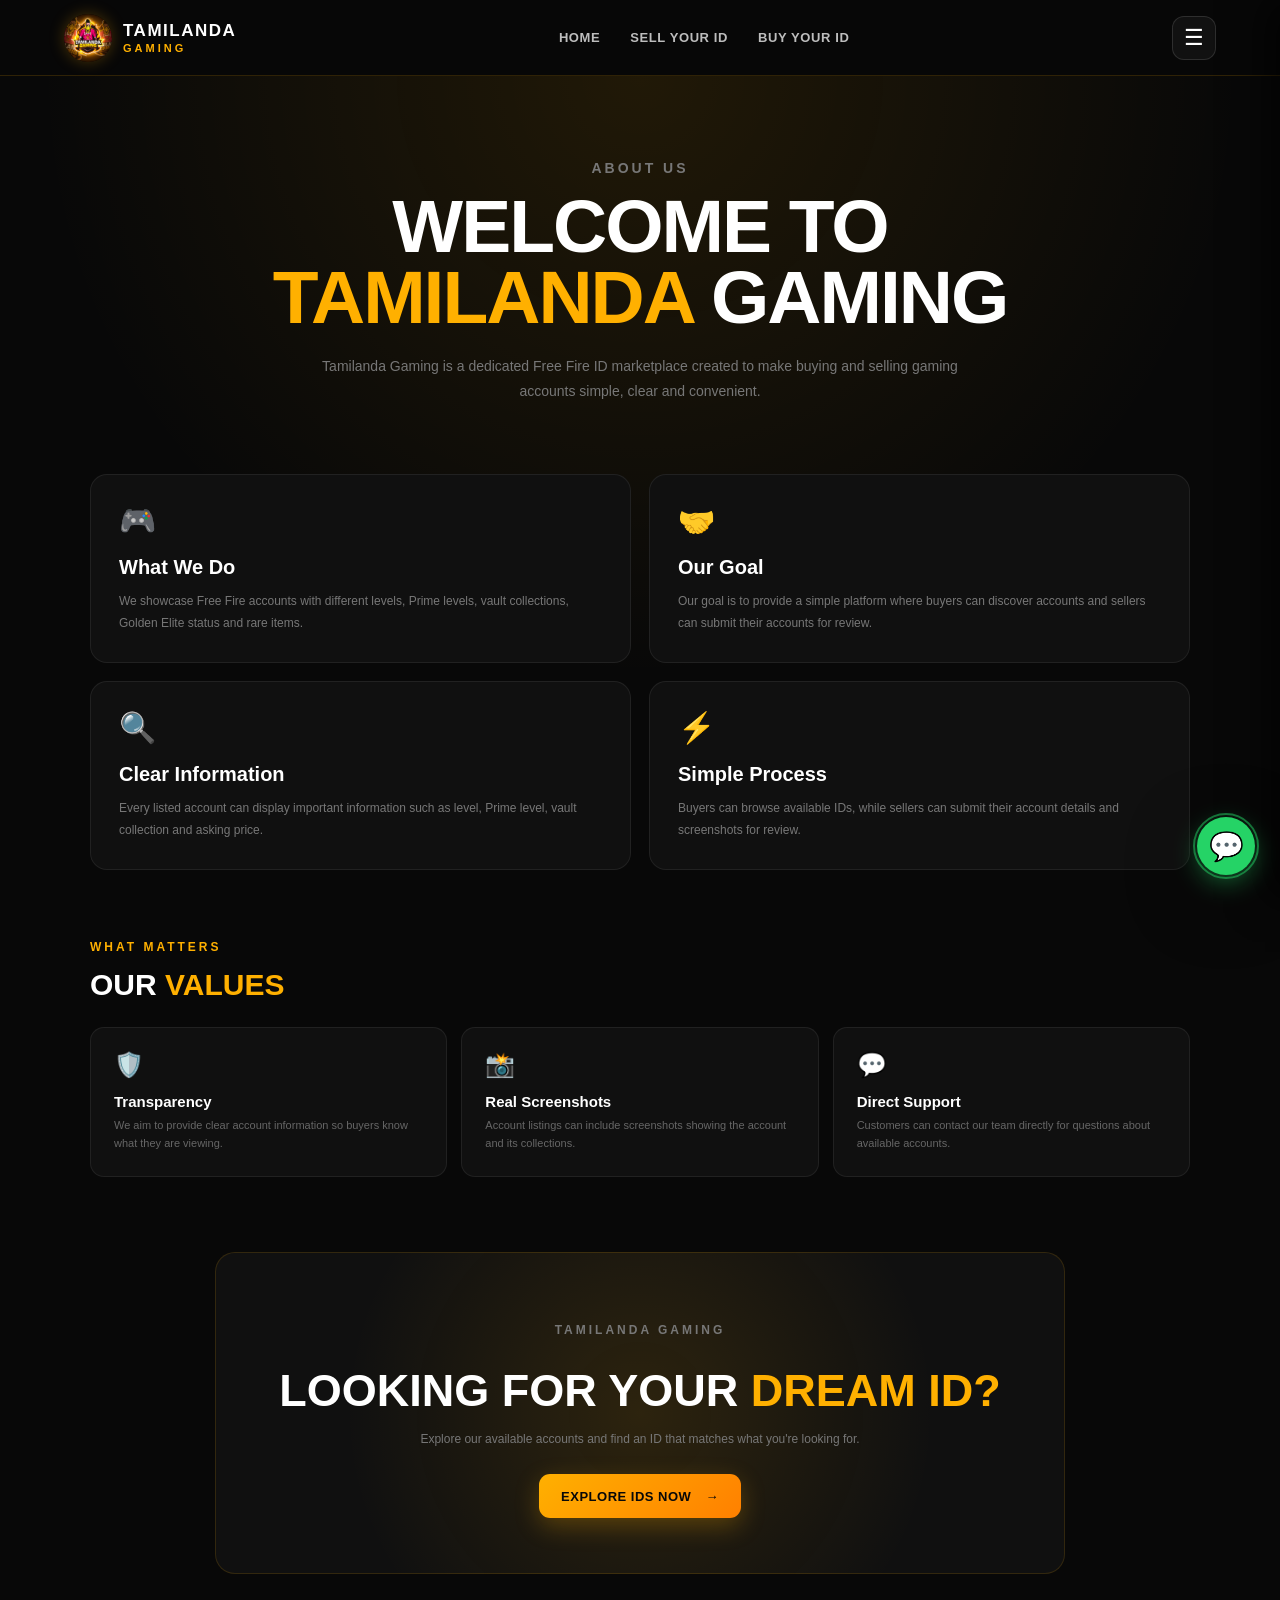
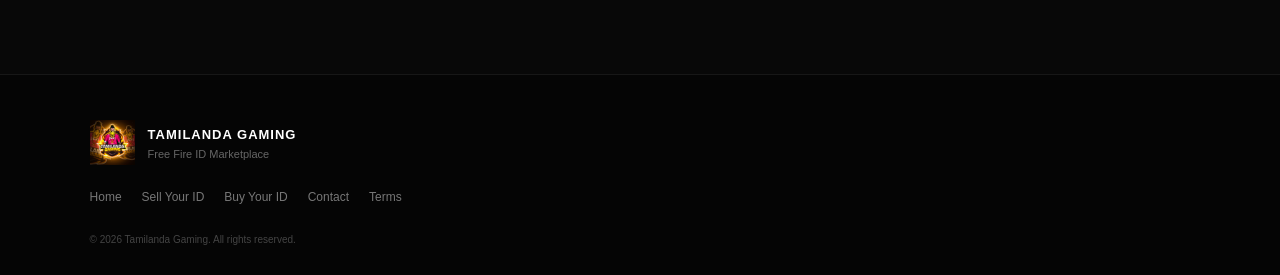
<file: about.html>
<!DOCTYPE html>
<html lang="en">

<head>
    <meta charset="UTF-8">

    <meta
        name="viewport"
        content="width=device-width, initial-scale=1.0">

    <meta
        name="description"
        content="About Tamilanda Gaming - Free Fire ID marketplace.">

    <title>About | Tamilanda Gaming</title>

    <link rel="stylesheet" href="styles.css">

    <style>

        .about-page {
            min-height: 100vh;
            padding: 60px 6% 100px;

            background:
                radial-gradient(
                    circle at 50% 0%,
                    rgba(255,176,0,0.10),
                    transparent 35%
                ),
                #080808;
        }


        .about-hero {
            max-width: 850px;
            margin: 0 auto;

            text-align: center;
        }


        .about-hero h1 {
            margin-top: 10px;

            font-size:
                clamp(42px, 7vw, 75px);

            line-height: 0.95;

            letter-spacing: -2px;

            font-weight: 900;
        }


        .about-hero h1 span {
            color: #ffb000;
        }


        .about-hero p {
            max-width: 650px;

            margin: 20px auto 0;

            color: #777;

            font-size: 14px;

            line-height: 1.8;
        }


        .about-content {
            max-width: 1100px;

            margin: 70px auto 0;

            display: grid;

            grid-template-columns:
                repeat(2, 1fr);

            gap: 18px;
        }


        .about-card {
            padding: 28px;

            border-radius: 17px;

            background: #101010;

            border: 1px solid
                rgba(255,255,255,0.07);
        }


        .about-card-icon {
            font-size: 30px;

            margin-bottom: 18px;
        }


        .about-card h2 {
            font-size: 20px;
        }


        .about-card p {
            margin-top: 12px;

            color: #777;

            font-size: 12px;

            line-height: 1.8;
        }


        .about-values {
            max-width: 1100px;

            margin: 70px auto 0;
        }


        .about-values h2 {
            font-size: 30px;
        }


        .about-values h2 span {
            color: #ffb000;
        }


        .values-grid {
            margin-top: 25px;

            display: grid;

            grid-template-columns:
                repeat(3, 1fr);

            gap: 14px;
        }


        .value-card {
            padding: 23px;

            border-radius: 14px;

            background: #101010;

            border: 1px solid
                rgba(255,255,255,0.07);
        }


        .value-card div {
            font-size: 24px;
        }


        .value-card h3 {
            margin-top: 14px;

            font-size: 15px;
        }


        .value-card p {
            margin-top: 7px;

            color: #666;

            font-size: 11px;

            line-height: 1.6;
        }


        .about-cta {
            max-width: 850px;

            margin: 75px auto 0;

            padding: 55px 25px;

            text-align: center;

            border-radius: 20px;

            background:
                radial-gradient(
                    circle at center,
                    rgba(255,176,0,0.12),
                    transparent 65%
                ),
                #101010;

            border: 1px solid
                rgba(255,176,0,0.14);
        }


        .about-cta h2 {
            font-size:
                clamp(30px, 5vw, 45px);
        }


        .about-cta h2 span {
            color: #ffb000;
        }


        .about-cta p {
            margin: 12px auto 25px;

            max-width: 550px;

            color: #777;

            font-size: 12px;

            line-height: 1.7;
        }


        @media (max-width: 700px) {

            .about-page {
                padding: 45px 5% 80px;
            }


            .about-content {
                grid-template-columns: 1fr;
            }


            .values-grid {
                grid-template-columns: 1fr;
            }

        }

    </style>

</head>


<body>


    <!-- HEADER -->

    <header class="top-header">

        <a
            href="index.html"
            class="brand">

            <img
                src="assets/ic_launcher.png"
                alt="Tamilanda Gaming Logo"
                class="brand-logo">

            <div class="brand-text">

                <strong>
                    TAMILANDA
                </strong>

                <span>
                    GAMING
                </span>

            </div>

        </a>


        <nav class="main-nav">

            <a href="index.html">
                HOME
            </a>

            <a href="sell.html">
                SELL YOUR ID
            </a>

            <a href="buy.html">
                BUY YOUR ID
            </a>

        </nav>


        <button
            class="menu-button"
            aria-label="Open Menu">

            ☰

        </button>

    </header>



    <!-- SIDE MENU -->

    <aside class="side-menu">

        <button
            class="close-menu"
            aria-label="Close Menu">

            ×

        </button>


        <a href="index.html">
            Home
        </a>


        <a href="about.html">
            About
        </a>


        <a href="contact.html">
            Contact Us
        </a>


        <a href="terms.html">
            Terms & Conditions
        </a>

    </aside>



    <!-- ABOUT -->

    <main class="about-page">


        <section class="about-hero">

            <p class="eyebrow">
                ABOUT US
            </p>


            <h1>
                WELCOME TO
                <span>TAMILANDA</span>
                GAMING
            </h1>


            <p>

                Tamilanda Gaming is a dedicated
                Free Fire ID marketplace created to
                make buying and selling gaming accounts
                simple, clear and convenient.

            </p>

        </section>



        <section class="about-content">


            <article class="about-card">

                <div class="about-card-icon">
                    🎮
                </div>

                <h2>
                    What We Do
                </h2>

                <p>

                    We showcase Free Fire accounts
                    with different levels, Prime levels,
                    vault collections, Golden Elite status
                    and rare items.

                </p>

            </article>



            <article class="about-card">

                <div class="about-card-icon">
                    🤝
                </div>

                <h2>
                    Our Goal
                </h2>

                <p>

                    Our goal is to provide a simple
                    platform where buyers can discover
                    accounts and sellers can submit their
                    accounts for review.

                </p>

            </article>



            <article class="about-card">

                <div class="about-card-icon">
                    🔍
                </div>

                <h2>
                    Clear Information
                </h2>

                <p>

                    Every listed account can display
                    important information such as level,
                    Prime level, vault collection and
                    asking price.

                </p>

            </article>



            <article class="about-card">

                <div class="about-card-icon">
                    ⚡
                </div>

                <h2>
                    Simple Process
                </h2>

                <p>

                    Buyers can browse available IDs,
                    while sellers can submit their account
                    details and screenshots for review.

                </p>

            </article>

        </section>



        <!-- VALUES -->

        <section class="about-values">

            <p class="section-label">
                WHAT MATTERS
            </p>


            <h2>
                OUR <span>VALUES</span>
            </h2>


            <div class="values-grid">


                <article class="value-card">

                    <div>
                        🛡️
                    </div>

                    <h3>
                        Transparency
                    </h3>

                    <p>
                        We aim to provide clear account
                        information so buyers know what
                        they are viewing.
                    </p>

                </article>



                <article class="value-card">

                    <div>
                        📸
                    </div>

                    <h3>
                        Real Screenshots
                    </h3>

                    <p>
                        Account listings can include
                        screenshots showing the account
                        and its collections.
                    </p>

                </article>



                <article class="value-card">

                    <div>
                        💬
                    </div>

                    <h3>
                        Direct Support
                    </h3>

                    <p>
                        Customers can contact our team
                        directly for questions about
                        available accounts.
                    </p>

                </article>


            </div>

        </section>



        <!-- CTA -->

        <section class="about-cta">

            <p class="section-label">
                TAMILANDA GAMING
            </p>


            <h2>
                LOOKING FOR YOUR
                <span>DREAM ID?</span>
            </h2>


            <p>
                Explore our available accounts
                and find an ID that matches what
                you're looking for.
            </p>


            <a
                href="buy.html"
                class="primary-button">

                EXPLORE IDS NOW
                <span>→</span>

            </a>

        </section>


    </main>



    <!-- FOOTER -->

    <footer>

        <div class="footer-brand">

            <img
                src="assets/ic_launcher.png"
                alt="Tamilanda Gaming">

            <div>

                <strong>
                    TAMILANDA GAMING
                </strong>

                <p>
                    Free Fire ID Marketplace
                </p>

            </div>

        </div>


        <div class="footer-links">

            <a href="index.html">
                Home
            </a>

            <a href="sell.html">
                Sell Your ID
            </a>

            <a href="buy.html">
                Buy Your ID
            </a>

            <a href="contact.html">
                Contact
            </a>

            <a href="terms.html">
                Terms
            </a>

        </div>


        <p class="copyright">

            © <span id="current-year"></span>
            Tamilanda Gaming. All rights reserved.

        </p>

    </footer>


    <script src="app.js"></script>

</body>

</html>
</file>
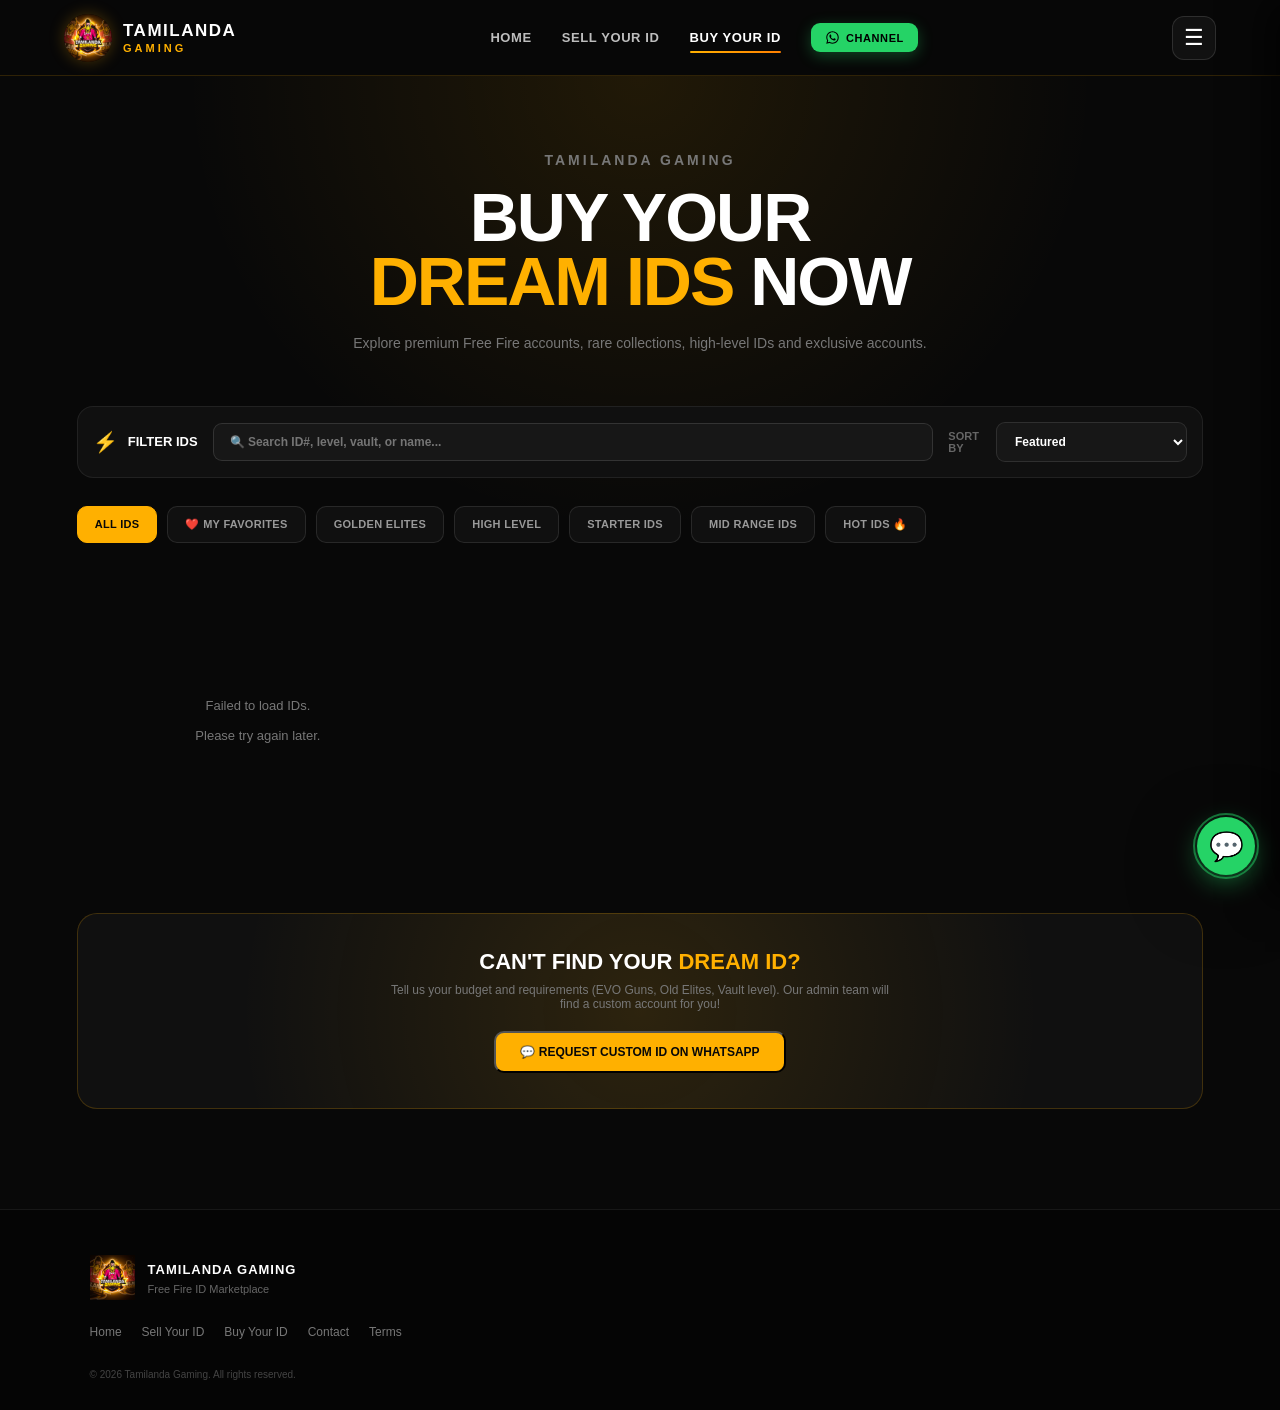
<file: buy.html>
<!DOCTYPE html>
<html lang="en">

<head>

    <meta charset="UTF-8">

    <meta name="viewport"
          content="width=device-width, initial-scale=1.0">

    <meta name="description"
          content="Tamilanda Gaming - Browse premium Free Fire IDs, rare collections and high-level accounts.">

    <title>Buy Your ID | Tamilanda Gaming</title>

    <link rel="stylesheet" href="styles.css">

    <style>

        .buy-page {
            min-height: 100vh;
            padding: 55px 6% 100px;

            background:
                radial-gradient(
                    circle at 50% 0%,
                    rgba(255,176,0,0.10),
                    transparent 35%
                ),
                #080808;
        }

        .buy-heading {
            max-width: 800px;
            margin: 0 auto;
            text-align: center;
        }

        .buy-heading .eyebrow {
            margin-bottom: 12px;
        }

        .buy-heading h1 {
            font-size: clamp(38px, 6vw, 68px);
            line-height: 0.95;
            letter-spacing: -2px;
            font-weight: 900;
        }

        .buy-heading h1 span {
            color: #ffb000;
        }

        .buy-heading p {
            max-width: 600px;
            margin: 18px auto 0;
            color: #777;
            font-size: 14px;
            line-height: 1.7;
        }

        .catalog-toolbar {
            max-width: 1250px;
            margin: 50px auto 28px;

            display: flex;
            align-items: center;
            justify-content: space-between;
            flex-wrap: wrap;

            gap: 15px;
            padding: 15px;

            background: #101010;
            border: 1px solid rgba(255,255,255,0.07);
            border-radius: 16px;
        }

        .filter-title {
            display: flex;
            align-items: center;
            gap: 10px;

            font-size: 13px;
            font-weight: 800;
        }

        .filter-title span {
            color: #ffb000;
            font-size: 20px;
        }

        .catalog-search-box {
            flex: 1;
            min-width: 240px;
        }

        .catalog-search-box input {
            width: 100%;
            padding: 11px 16px;
            border: 1px solid rgba(255,255,255,0.12);
            border-radius: 9px;
            background: #171717;
            color: #fff;
            outline: none;
            font-size: 12px;
            font-weight: 700;
            transition: border-color 0.2s ease;
        }

        .catalog-search-box input:focus {
            border-color: #ffb000;
        }

        .sort-box {
            display: flex;
            align-items: center;
            gap: 10px;
        }

        .sort-box label {
            color: #666;
            font-size: 11px;
            font-weight: 700;
        }

        .sort-box select {
            min-width: 180px;

            padding: 11px 14px;

            border: 1px solid rgba(255,255,255,0.10);
            border-radius: 9px;

            background: #171717;
            color: #fff;

            outline: none;

            font-size: 12px;
            font-weight: 700;
        }

        .sort-box select:focus {
            border-color: #ffb000;
        }

        .category-filters {
            max-width: 1250px;
            margin: 0 auto 45px;

            display: flex;
            flex-wrap: wrap;
            gap: 10px;
        }

        .category-btn {
            padding: 11px 17px;

            border: 1px solid rgba(255,255,255,0.10);
            border-radius: 10px;

            background: #101010;
            color: #999;

            cursor: pointer;

            font-size: 11px;
            font-weight: 800;
            letter-spacing: 0.3px;

            transition: 0.2s ease;
        }

        .category-btn:hover {
            color: #fff;
            border-color: rgba(255,176,0,0.4);
        }

        .category-btn.active {
            color: #080808;
            background: #ffb000;
            border-color: #ffb000;
        }

        .id-grid {
            max-width: 1250px;
            margin: 0 auto;

            display: grid;

            grid-template-columns:
                repeat(3, minmax(0,1fr));

            gap: 20px;
        }

        .id-card {
            overflow: hidden;

            border-radius: 18px;

            background: #101010;

            border:
                1px solid
                rgba(255,255,255,0.07);

            transition:
                transform 0.22s ease,
                border-color 0.22s ease,
                box-shadow 0.22s ease,
                opacity 0.22s ease;
            contain: content;
            position: relative;
        }

        .id-card:hover {
            transform: translateY(-5px);

            border-color:
                rgba(255,176,0,0.35);

            box-shadow:
                0 20px 50px
                rgba(0,0,0,0.35);
        }

        .id-card.sold {
            border-color: rgba(214,0,0,0.20);
        }

        .id-card.sold:hover {
            border-color: rgba(214,0,0,0.45);
            box-shadow: 0 20px 50px rgba(120,0,0,0.16);
        }

        .id-card.sold .id-image img {
            filter: saturate(0.65);
        }

        .id-card.sold .id-price {
            color: #888;
        }

        .id-image {
            position: relative;
            width: 100%;
            aspect-ratio: 4 / 5;
            overflow: hidden;
            background: linear-gradient(145deg, #191919, #0c0c0c);
        }

        .id-image img {
            width: 100%;
            height: 100%;
            object-fit: cover;
            display: block;
            transition: transform 0.35s ease, filter 0.3s ease;
        }

        .id-card:hover .id-image img {
            transform: scale(1.035);
        }

        .id-image-placeholder {
            width: 100%;
            height: 100%;
            display: flex;
            align-items: center;
            justify-content: center;
            color: #333;
            font-size: 12px;
            font-weight: 900;
            letter-spacing: 2px;
        }

        .id-badge {
            position: absolute;
            top: 12px;
            left: 12px;
            padding: 7px 10px;
            border-radius: 7px;
            background: #ffb000;
            color: #080808;
            font-size: 9px;
            font-weight: 900;
            z-index: 2;
            box-shadow: 0 4px 12px rgba(0,0,0,0.3);
        }

        .popular-badge {
            position: absolute;
            top: 12px;
            right: 48px;
            padding: 7px 10px;
            border-radius: 7px;
            background: rgba(0,0,0,0.75);
            color: #fff;
            font-size: 9px;
            font-weight: 900;
            backdrop-filter: blur(8px);
            z-index: 2;
        }

        .sold-badge {
            position: absolute;
            top: 12px;
            right: 48px;
            padding: 7px 10px;
            border-radius: 7px;
            background: #d60000;
            color: #fff;
            font-size: 9px;
            font-weight: 900;
            z-index: 4;
            box-shadow: 0 5px 20px rgba(214,0,0,0.28);
        }

        .id-content {
            padding: 18px;
        }

        .id-title-row {
            display: flex;
            align-items: center;
            justify-content: space-between;
            gap: 10px;
        }

        .id-title {
            font-size: 17px;
            font-weight: 900;
        }

        .id-price {
            color: #ffb000;
            font-size: 18px;
            font-weight: 900;
            white-space: nowrap;
        }

        .id-stats {
            margin-top: 16px;
            display: grid;
            grid-template-columns: repeat(3,1fr);
            gap: 7px;
        }

        .stat {
            padding: 10px 7px;
            border-radius: 8px;
            background: #171717;
            text-align: center;
        }

        .stat small {
            display: block;
            color: #666;
            font-size: 8px;
            font-weight: 800;
            text-transform: uppercase;
        }

        .stat strong {
            display: block;
            margin-top: 4px;
            color: #ddd;
            font-size: 11px;
        }

        .id-tags {
            display: flex;
            flex-wrap: wrap;
            gap: 6px;
            margin-top: 13px;
        }

        .tag {
            padding: 5px 8px;
            border-radius: 6px;
            background: rgba(255,176,0,0.07);
            color: #b88922;
            font-size: 8px;
            font-weight: 800;
        }

        .view-id-btn {
            width: 100%;
            margin-top: 16px;
            min-height: 43px;
            display: flex;
            align-items: center;
            justify-content: center;
            border-radius: 9px;
            background: #181818;
            border: 1px solid rgba(255,255,255,0.09);
            color: #fff;
            font-size: 11px;
            font-weight: 900;
            text-decoration: none;
            transition: background 0.2s ease, color 0.2s ease, border-color 0.2s ease;
        }

        .view-id-btn:hover {
            background: #ffb000;
            color: #080808;
            border-color: #ffb000;
        }

        .request-banner {
            max-width: 1250px;
            margin: 60px auto 0;
            padding: 35px;
            background: radial-gradient(circle at center, rgba(255,176,0,0.12), transparent 70%), #101010;
            border: 1px solid rgba(255,176,0,0.2);
            border-radius: 20px;
            text-align: center;
        }

        .request-banner h3 {
            font-size: 22px;
            font-weight: 900;
        }

        .request-banner h3 span {
            color: #ffb000;
        }

        .request-banner p {
            color: #777;
            font-size: 12px;
            margin: 8px auto 20px;
            max-width: 500px;
        }

        .request-btn {
            display: inline-flex;
            align-items: center;
            gap: 10px;
            padding: 12px 24px;
            border-radius: 10px;
            background: #ffb000;
            color: #080808;
            font-size: 12px;
            font-weight: 900;
            transition: transform 0.2s ease;
        }

        .request-btn:hover {
            transform: translateY(-2px);
        }

        .empty-state {
            max-width: 600px;
            margin: 70px auto;
            padding: 55px 25px;
            text-align: center;
            border: 1px dashed rgba(255,255,255,0.12);
            border-radius: 18px;
            background: #0d0d0d;
        }

        .empty-state div { font-size: 35px; margin-bottom: 15px; }
        .empty-state h2 { font-size: 20px; }
        .empty-state p { margin-top: 8px; color: #666; font-size: 12px; }

        .loading-state {
            max-width: 600px;
            margin: 70px auto;
            padding: 40px 25px;
            text-align: center;
            color: #777;
            font-size: 13px;
        }

        @media (max-width: 1000px) {
            .id-grid { grid-template-columns: repeat(2, minmax(0,1fr)); }
        }

        @media (max-width: 600px) {
            .buy-page { padding: 42px 5% 80px; }
            .buy-heading h1 { font-size: 43px; }
            .catalog-toolbar { flex-direction: column; align-items: stretch; }
            .sort-box { width: 100%; flex-direction: column; align-items: stretch; }
            .sort-box select { width: 100%; }
            .category-filters { gap: 7px; margin-bottom: 30px; }
            .category-btn { padding: 10px 12px; font-size: 9px; }
            .id-grid { grid-template-columns: 1fr; gap: 16px; }
        }

    
        /* ==========================================
           OFFICIAL ADMIN CONTACT CHOOSER
           ========================================== */

        .admin-contact-overlay {
            position: fixed;
            inset: 0;
            z-index: 9999;
            display: none;
            align-items: center;
            justify-content: center;
            padding: 18px;
            background: rgba(0,0,0,.78);
            backdrop-filter: blur(10px);
        }

        .admin-contact-overlay.show {
            display: flex;
        }

        .admin-contact-modal {
            width: min(460px, 94vw);
            padding: 22px;
            border-radius: 18px;
            background: #111;
            border: 1px solid rgba(255,176,0,.20);
            box-shadow: 0 28px 80px rgba(0,0,0,.55);
            animation: adminModalIn .25s ease;
        }

        @keyframes adminModalIn {
            from {
                opacity: 0;
                transform: translateY(10px) scale(.98);
            }
            to {
                opacity: 1;
                transform: translateY(0) scale(1);
            }
        }

        .admin-contact-head {
            display: flex;
            align-items: flex-start;
            justify-content: space-between;
            gap: 12px;
            margin-bottom: 16px;
        }

        .admin-contact-head h3 {
            margin: 0;
            color: #fff;
            font-size: 17px;
            line-height: 1.35;
            font-weight: 900;
        }

        .admin-contact-head p {
            margin: 5px 0 0;
            color: #777;
            font-size: 10px;
            line-height: 1.55;
        }

        .admin-contact-close {
            width: 40px;
            height: 40px;
            flex: 0 0 40px;
            border: 1px solid rgba(255,255,255,.08);
            border-radius: 50%;
            background: #181818;
            color: #ddd;
            font-size: 20px;
            cursor: pointer;
        }

        .admin-contact-list {
            display: grid;
            gap: 10px;
        }

        .admin-contact-btn {
            width: 100%;
            min-height: 62px;
            padding: 10px 13px;
            display: flex;
            align-items: center;
            gap: 11px;
            border-radius: 12px;
            border: 1px solid rgba(255,255,255,.08);
            background: #171717;
            color: #fff;
            text-align: left;
            cursor: pointer;
            transition: .2s ease;
        }

        .admin-contact-btn:hover {
            transform: translateY(-1px);
            border-color: rgba(255,176,0,.25);
            background: #1b1b1b;
        }

        .admin-contact-icon {
            width: 38px;
            height: 38px;
            flex: 0 0 38px;
            display: flex;
            align-items: center;
            justify-content: center;
            border-radius: 10px;
            background: rgba(255,176,0,.09);
            color: #ffb000;
            font-size: 15px;
            font-weight: 900;
        }

        .admin-contact-copy {
            min-width: 0;
            flex: 1;
        }

        .admin-contact-copy strong {
            display: block;
            color: #f1f1f1;
            font-size: 11px;
            line-height: 1.35;
        }

        .admin-contact-copy span {
            display: block;
            margin-top: 3px;
            color: #777;
            font-size: 9px;
            line-height: 1.4;
        }

        .admin-contact-arrow {
            color: #ffb000;
            font-size: 12px;
            font-weight: 900;
        }

        .admin-contact-safe-note {
            margin-top: 14px;
            padding: 11px 12px;
            border-radius: 10px;
            background: rgba(255,176,0,.05);
            border: 1px solid rgba(255,176,0,.13);
            color: #9d8952;
            font-size: 9px;
            line-height: 1.6;
            text-align: center;
        }

        @media (prefers-reduced-motion: reduce) {
            .admin-contact-modal {
                animation: none;
            }
        }

        @media (max-width: 700px) {
            .admin-contact-modal {
                padding: 18px;
            }

            .admin-contact-btn {
                min-height: 66px;
            }
        }

</style>

</head>


<body>


<header class="top-header">

    <a href="index.html" class="brand">

        <img
            src="assets/ic_launcher.png"
            alt="Tamilanda Gaming Logo"
            class="brand-logo">

        <div class="brand-text">

            <strong>
                TAMILANDA
            </strong>

            <span>
                GAMING
            </span>

        </div>

    </a>


    <nav class="main-nav">

        <a href="index.html">
            HOME
        </a>

        <a href="sell.html">
            SELL YOUR ID
        </a>

        <a href="buy.html" class="active">
            BUY YOUR ID
        </a>

        <a href="https://whatsapp.com/channel/0029Vad2AB94NViiWPfEcm2e" target="_blank" rel="noopener noreferrer" class="nav-channel-btn">
            <svg width="15" height="15" viewBox="0 0 24 24" fill="currentColor"><path d="M12.012 2c-5.506 0-9.989 4.478-9.99 9.984 0 1.763.459 3.486 1.332 5.003l-1.416 5.171 5.292-1.388c1.458.796 3.097 1.215 4.776 1.216h.005c5.505 0 9.988-4.478 9.989-9.984 0-2.667-1.037-5.175-2.923-7.062a9.924 9.924 0 0 0-7.065-2.94zm0 18.232h-.004a8.28 8.28 0 0 1-4.22-1.163l-.303-.18-3.137.822.836-3.056-.198-.315a8.283 8.28 0 0 1-1.272-4.341c.001-4.568 3.72-8.283 8.293-8.283 2.213 0 4.292.863 5.856 2.43 1.564 1.567 2.424 3.648 2.424 5.861 0 4.569-3.719 8.285-8.275 8.285zm4.542-6.208c-.249-.125-1.472-.727-1.7-.822-.228-.095-.394-.142-.56.142-.166.284-.643.822-.788.989-.145.167-.29.188-.539.063-.249-.125-1.052-.388-2.003-1.237-.74-.66-1.24-1.475-1.385-1.724-.145-.249-.015-.384.109-.508.112-.112.249-.29.373-.435.125-.145.166-.249.249-.415.083-.166.042-.311-.021-.435-.062-.125-.56-1.349-.768-1.848-.203-.487-.41-.421-.56-.429-.143-.008-.308-.008-.473-.008-.166 0-.435.062-.663.311-.228.249-.871.851-.871 2.076 0 1.225.892 2.408 1.016 2.574.125.166 1.756 2.681 4.254 3.76 2.498 1.079 2.498.719 2.955.677.457-.042 1.472-.602 1.679-1.183.208-.581.208-1.079.145-1.183-.062-.104-.228-.166-.477-.291z"/></svg>
            CHANNEL
        </a>

    </nav>


    <button
        class="menu-button"
        aria-label="Open Menu">

        ☰

    </button>

</header>


<aside class="side-menu">

    <button
        class="close-menu"
        aria-label="Close Menu">

        ×

    </button>

    <a href="index.html">
        Home
    </a>

    <a href="about.html">
        About
    </a>

    <a href="contact.html">
        Contact Us
    </a>

    <a href="terms.html">
        Terms & Conditions
    </a>

</aside>


<main class="buy-page">


    <section class="buy-heading">

        <p class="eyebrow">
            TAMILANDA GAMING
        </p>

        <h1>
            BUY YOUR
            <span>
                DREAM IDS
            </span>
            NOW
        </h1>

        <p>
            Explore premium Free Fire accounts,
            rare collections, high-level IDs
            and exclusive accounts.
        </p>

    </section>


    <section class="catalog-toolbar">

        <div class="filter-title">

            <span>
                ⚡
            </span>

            FILTER IDS

        </div>

        <div class="catalog-search-box">
            <input
                type="search"
                id="catalogSearch"
                aria-label="Search catalog IDs"
                placeholder="🔍 Search ID#, level, vault, or name..."
                autocomplete="off">
        </div>


        <div class="sort-box">

            <label for="sort">
                SORT BY
            </label>

            <select id="sort">

                <option value="default">
                    Featured
                </option>

                <option value="high-price">
                    Price High to Low
                </option>

                <option value="low-price">
                    Price Low to High
                </option>

                <option value="popular">
                    Popular IDs 🔥
                </option>

                <option value="high-level">
                    Level High to Low
                </option>

                <option value="low-level">
                    Level Low to High
                </option>

            </select>

        </div>

    </section>


    <section class="category-filters">

        <button
            class="category-btn active"
            data-filter="all">

            ALL IDS

        </button>

        <button
            class="category-btn"
            data-filter="favorites">

            ❤️ MY FAVORITES

        </button>

        <button
            class="category-btn"
            data-filter="golden">

            GOLDEN ELITES

        </button>

        <button
            class="category-btn"
            data-filter="high">

            HIGH LEVEL

        </button>

        <button
            class="category-btn"
            data-filter="starter">

            STARTER IDS

        </button>

        <button
            class="category-btn"
            data-filter="mid">

            MID RANGE IDS

        </button>

        <button
            class="category-btn"
            data-filter="hot">

            HOT IDS 🔥

        </button>

    </section>


    <section
        class="id-grid"
        id="idGrid">

        <div
            class="loading-state"
            id="loadingState">

            Loading IDs...

        </div>

    </section>


    <div
        class="empty-state"
        id="emptyState"
        style="display:none;">

        <div>
            🔍
        </div>

        <h2>
            No IDs Found
        </h2>

        <p>
            Try searching another keyword or clearing your filters.
        </p>

    </div>


    <!-- CUSTOM ORDER BANNER -->

    <section class="request-banner">

        <h3>
            CAN'T FIND YOUR <span>DREAM ID?</span>
        </h3>

        <p>
            Tell us your budget and requirements (EVO Guns, Old Elites, Vault level). Our admin team will find a custom account for you!
        </p>

        <button
            type="button"
            class="request-btn admin-choice-trigger"
            data-contact-type="custom">
            💬 REQUEST CUSTOM ID ON WHATSAPP
        </button>

    </section>


</main>



<!-- ==========================================
     OFFICIAL ADMIN CONTACT CHOOSER
     ========================================== -->

<div
    class="admin-contact-overlay"
    id="adminContactOverlay"
    aria-hidden="true">

    <div
        class="admin-contact-modal"
        role="dialog"
        aria-modal="true"
        aria-labelledby="adminContactTitle">

        <div class="admin-contact-head">

            <div>
                <h3 id="adminContactTitle">
                    CHOOSE AN OFFICIAL ADMIN
                </h3>

                <p>
                    Contact only these official Tamilanda Gaming numbers.
                </p>
            </div>

            <button
                type="button"
                class="admin-contact-close"
                id="adminContactClose"
                aria-label="Close">
                ×
            </button>

        </div>

        <div class="admin-contact-list">

            <button
                type="button"
                class="admin-contact-btn"
                data-admin-number="919786267475">

                <span class="admin-contact-icon">
                    1
                </span>

                <span class="admin-contact-copy">
                    <strong>
                        Admin 1 — @Visualize
                    </strong>

                    <span>
                        +91 97862 67475
                    </span>
                </span>

                <span class="admin-contact-arrow">
                    ↗
                </span>

            </button>

            <button
                type="button"
                class="admin-contact-btn"
                data-admin-number="919363063571">

                <span class="admin-contact-icon">
                    2
                </span>

                <span class="admin-contact-copy">
                    <strong>
                        Admin 2
                    </strong>

                    <span>
                        +91 93630 63571
                    </span>
                </span>

                <span class="admin-contact-arrow">
                    ↗
                </span>

            </button>

        </div>

        <div class="admin-contact-safe-note">
            🔐 These are the only official Tamilanda Gaming Admin contacts.
            Verify the number before making any payment.
        </div>

    </div>

</div>

<footer>

    <div class="footer-brand">

        <img
            src="assets/ic_launcher.png"
            alt="Tamilanda Gaming">

        <div>

            <strong>
                TAMILANDA GAMING
            </strong>

            <p>
                Free Fire ID Marketplace
            </p>

        </div>

    </div>


    <div class="footer-links">

        <a href="index.html">
            Home
        </a>

        <a href="sell.html">
            Sell Your ID
        </a>

        <a href="buy.html">
            Buy Your ID
        </a>

        <a href="contact.html">
            Contact
        </a>

        <a href="terms.html">
            Terms
        </a>

    </div>


    <p class="copyright">

        ©
        <span id="current-year"></span>

        Tamilanda Gaming.
        All rights reserved.

    </p>

</footer>


<script src="app.js"></script>


<script>

document.addEventListener(
    "DOMContentLoaded",
    async function () {

        const WORKER_URL =
            "https://long-glade-ef77.tamilandaoffcyt.workers.dev";

        const GITHUB_PAGES =
            "https://anonsktg.github.io/Tamilanda-Gaming";

        const grid =
            document.getElementById("idGrid");

        const emptyState =
            document.getElementById("emptyState");

        const loadingState =
            document.getElementById("loadingState");

        const sort =
            document.getElementById("sort");

        const searchInput =
            document.getElementById("catalogSearch");

        const buttons =
            document.querySelectorAll(
                ".category-btn"
            );

        let allIDs = [];
        let currentFilter = "all";
        let searchTerm = "";

        /* =========================================
           FORMAT PRICE
           ========================================= */

        function formatPrice(value) {
            if (value === null || value === undefined || value === "") {
                return "Price on Request";
            }

            const number = Number(String(value).replace(/[^0-9.]/g, ""));

            if (Number.isNaN(number) || number === 0) {
                return String(value);
            }

            if (number >= 100000) {
                const lakh = number / 100000;
                return `₹${lakh.toFixed(lakh % 1 === 0 ? 0 : 1).replace(".0", "")}L`;
            }

            if (number >= 1000) {
                const thousand = number / 1000;
                return `₹${thousand.toFixed(thousand % 1 === 0 ? 0 : 1).replace(".0", "")}K`;
            }

            return `₹${number.toLocaleString("en-IN")}`;
        }

        /* =========================================
           CATEGORY RESOLVER
           ========================================= */

        function getCategory(item) {
            if (!item) return "all";

            const categoryText = String(item.category || "").toLowerCase().trim();
            const badgeText = String(item.badge || "").toLowerCase().trim();
            const tagsText = Array.isArray(item.tags)
                ? item.tags.join(" ").toLowerCase()
                : String(item.tags || "").toLowerCase();

            const combined = `${categoryText} ${badgeText} ${tagsText}`;

            if (combined.includes("gold")) return "golden";
            if (combined.includes("high")) return "high";
            if (combined.includes("starter")) return "starter";
            if (combined.includes("mid")) return "mid";
            if (combined.includes("hot")) return "hot";

            return categoryText || "all";
        }

        function resolveImageURL(image, id) {
            if (!image) return "";
            const value = String(image).trim();

            if (value.startsWith("http://") || value.startsWith("https://")) {
                return value;
            }
            if (value.startsWith("/")) {
                return GITHUB_PAGES + value;
            }
            if (value.startsWith("assets/")) {
                return GITHUB_PAGES + "/" + value;
            }
            return `${GITHUB_PAGES}/assets/ids/${encodeURIComponent(id)}/${value}`;
        }

        function getImageURL(item) {
            const id = String(item.id || item.idNumber || item.number || "").trim();
            if (!id) return "";

            if (Array.isArray(item.images) && item.images.length > 0) {
                return resolveImageURL(item.images[0], id);
            }

            return `${GITHUB_PAGES}/assets/ids/${encodeURIComponent(id)}/01.jpg`;
        }

        function getTags(item) {
            if (Array.isArray(item.tags)) return item.tags;
            if (typeof item.tags === "string") {
                return item.tags.split(",").map(tag => tag.trim()).filter(Boolean);
            }
            return [];
        }

        function getStatus(item) {
            return String(item.status || "available").toLowerCase().trim();
        }

        /* =========================================
           CREATE CARD
           ========================================= */

        function createCard(item) {
            const id = String(item.id || item.idNumber || item.number || "");
            const name = item.name || ("ID #" + id);
            const price = item.price;
            const level = item.level || "-";
            const prime = item.prime || "-";
            const vault = item.vault || "-";
            const category = getCategory(item);

            const badge = item.badge || (
                category === "golden" ? "GOLDEN ELITE" :
                category === "high" ? "HIGH LEVEL" :
                category === "starter" ? "STARTER" :
                category === "mid" ? "MID RANGE" :
                category === "hot" ? "HOT ID 🔥" : "FREE FIRE ID"
            );

            const popular = Number(item.popularScore ?? item.popular ?? 0);
            const status = getStatus(item);
            const isSold = status === "sold";
            const tags = getTags(item);
            const isFav = window.TamilandaWishlist ? window.TamilandaWishlist.has(id) : false;

            const card = document.createElement("article");
            card.className = "id-card" + (isSold ? " sold" : "");
            card.dataset.id = id;

            const imageURL = getImageURL(item);

            let tagsHTML = "";
            tags.forEach(function (tag) {
                tagsHTML += `<span class="tag">${escapeHTML(tag)}</span>`;
            });

            if (!tagsHTML) {
                tagsHTML = `<span class="tag">PREMIUM</span>`;
            }

            const popularHTML = popular > 0 && !isSold
                ? `<span class="popular-badge">🔥 POPULAR</span>`
                : "";

            const soldHTML = isSold
                ? `<span class="sold-badge">🔴 SOLD</span>`
                : "";

            const imageHTML = imageURL
                ? `<img
                    src="${imageURL}"
                    alt="${escapeHTML(name)}"
                    loading="lazy"
                    onerror="
                        this.style.display='none';
                        this.nextElementSibling.style.display='flex';
                    "
                   >
                   <div class="id-image-placeholder" style="display:none;">
                       ID IMAGE
                   </div>`
                : `<div class="id-image-placeholder">ID IMAGE</div>`;

            card.innerHTML = `
                <button type="button" class="fav-btn ${isFav ? 'active' : ''}" data-id="${id}" aria-label="Favorite ID">
                    ❤️
                </button>
                <div class="id-image">
                    ${imageHTML}
                    <span class="id-badge">${escapeHTML(badge)}</span>
                    ${popularHTML}
                    ${soldHTML}
                </div>

                <div class="id-content">
                    <div class="id-title-row">
                        <h2 class="id-title">${escapeHTML(name)}</h2>
                        <div class="id-price">${formatPrice(price)}</div>
                    </div>

                    <div class="id-stats">
                        <div class="stat">
                            <small>Level</small>
                            <strong>${escapeHTML(String(level))}</strong>
                        </div>
                        <div class="stat">
                            <small>Prime</small>
                            <strong>${escapeHTML(String(prime))}</strong>
                        </div>
                        <div class="stat">
                            <small>Vault</small>
                            <strong>${escapeHTML(String(vault))}</strong>
                        </div>
                    </div>

                    <div class="id-tags">
                        ${tagsHTML}
                    </div>

                    <a href="id-details.html?id=${encodeURIComponent(id)}" class="view-id-btn">
                        ${isSold ? "VIEW SOLD ID →" : "VIEW ID DETAILS →"}
                    </a>
                    ${!isSold ? `
                    <button
                        type="button"
                        class="quick-buy-whatsapp-btn admin-choice-trigger"
                        data-contact-type="buy"
                        data-id="${escapeHTML(id)}"
                        data-name="${escapeHTML(name)}"
                        data-price="${escapeHTML(formatPrice(price))}"
                        onclick="event.stopPropagation()">
                        💬 BUY VIA WHATSAPP
                    </button>` : ''}
                </div>
            `;

            const favBtn = card.querySelector(".fav-btn");
            if (favBtn) {
                favBtn.addEventListener("click", (e) => {
                    e.stopPropagation();
                    if (window.TamilandaWishlist) {
                        const active = window.TamilandaWishlist.toggle(id);
                        favBtn.classList.toggle("active", active);
                        if (currentFilter === "favorites") {
                            render();
                        }
                    }
                });
            }

            return card;
        }

        function escapeHTML(value) {
            return String(value ?? "")
                .replace(/&/g, "&amp;")
                .replace(/</g, "&lt;")
                .replace(/>/g, "&gt;")
                .replace(/"/g, "&quot;")
                .replace(/'/g, "&#039;");
        }

        /* =========================================
           RENDER
           ========================================= */

        function render() {
            grid.innerHTML = "";
            let filtered = [...allIDs];

            if (currentFilter === "favorites") {
                filtered = filtered.filter(item => window.TamilandaWishlist && window.TamilandaWishlist.has(item.id));
            } else if (currentFilter !== "all") {
                filtered = filtered.filter(item => getCategory(item) === currentFilter);
            }

            if (searchTerm) {
                const term = searchTerm.toLowerCase().trim();
                filtered = filtered.filter(item => {
                    const idStr = String(item.id || "").toLowerCase();
                    const nameStr = String(item.name || "").toLowerCase();
                    const catStr = String(item.category || "").toLowerCase();
                    const descStr = String(item.description || "").toLowerCase();
                    return idStr.includes(term) || nameStr.includes(term) || catStr.includes(term) || descStr.includes(term);
                });
            }

            const sortValue = sort.value;

            if (sortValue === "high-price") {
                filtered.sort((a,b) => Number(b.price || 0) - Number(a.price || 0));
            } else if (sortValue === "low-price") {
                filtered.sort((a,b) => Number(a.price || 0) - Number(b.price || 0));
            } else if (sortValue === "popular") {
                filtered.sort((a,b) => Number(b.popularScore ?? b.popular ?? 0) - Number(a.popularScore ?? a.popular ?? 0));
            } else if (sortValue === "high-level") {
                filtered.sort((a,b) => Number(b.level || 0) - Number(a.level || 0));
            } else if (sortValue === "low-level") {
                filtered.sort((a,b) => Number(a.level || 0) - Number(b.level || 0));
            }

            if (filtered.length === 0) {
                emptyState.style.display = "block";
                return;
            }

            emptyState.style.display = "none";

            const fragment = document.createDocumentFragment();
            filtered.forEach(function (item) {
                fragment.appendChild(createCard(item));
            });

            grid.appendChild(fragment);
        }

        /* =========================================
           LOAD IDs
           ========================================= */

        async function loadIDs() {
            try {
                if (loadingState) {
                    loadingState.remove();
                }

                const response = await fetch(`${WORKER_URL}/api/ids`, {
                    method: "GET",
                    cache: "no-store"
                });

                if (!response.ok) {
                    throw new Error("API Error " + response.status);
                }

                const data = await response.json();

                if (!Array.isArray(data)) {
                    throw new Error("Invalid ID data");
                }

                allIDs = data;
                render();

            } catch (error) {
                console.error("Failed to load IDs:", error);
                grid.innerHTML = `
                    <div class="loading-state">
                        Failed to load IDs. <br><br>
                        Please try again later.
                    </div>
                `;
            }
        }

        /* =========================================
           LISTENERS
           ========================================= */

        buttons.forEach(function (button) {
            button.addEventListener("click", function () {
                buttons.forEach(btn => btn.classList.remove("active"));
                button.classList.add("active");
                currentFilter = button.dataset.filter;
                render();
            });
        });

        sort.addEventListener("change", function () {
            render();
        });

        if (searchInput) {
            searchInput.addEventListener("input", function (e) {
                searchTerm = e.target.value;
                render();
            });
        }

        await loadIDs();

    }
);

</script>



<script>
(function () {

    const overlay =
        document.getElementById("adminContactOverlay");

    const closeButton =
        document.getElementById("adminContactClose");

    const grid =
        document.getElementById("idGrid");

    let currentContext = {
        type: "buy",
        id: "",
        name: "",
        price: ""
    };

    function buildMessage() {

        if (currentContext.type === "custom") {
            return [
                "Hi Tamilanda Gaming,",
                "",
                "I am looking for a custom Free Fire ID.",
                "Please help me find a suitable account for my requirements."
            ].join("\n");
        }

        return [
            "Hi Tamilanda Gaming,",
            "",
            `I want to buy ${currentContext.name || "this Free Fire ID"}.`,
            `Price: ${currentContext.price || "Price on Request"}`,
            `ID: ${currentContext.id || "-"}`
        ].join("\n");
    }

    function openChooser(context) {

        if (!overlay) return;

        currentContext = {
            type: context?.type || "buy",
            id: context?.id || "",
            name: context?.name || "",
            price: context?.price || ""
        };

        overlay.classList.add("show");
        overlay.setAttribute("aria-hidden", "false");

        if (closeButton) {
            closeButton.focus();
        }
    }

    function closeChooser() {

        if (!overlay) return;

        overlay.classList.remove("show");
        overlay.setAttribute("aria-hidden", "true");
    }

    document
        .querySelectorAll(".admin-contact-btn")
        .forEach(function (button) {

            button.addEventListener("click", function () {

                const number =
                    String(button.dataset.adminNumber || "")
                        .replace(/[^\d]/g, "");

                if (!number) return;

                const url =
                    `https://wa.me/${number}?text=${encodeURIComponent(buildMessage())}`;

                window.open(
                    url,
                    "_blank",
                    "noopener,noreferrer"
                );

                closeChooser();
            });
        });

    document
        .querySelectorAll(".admin-choice-trigger")
        .forEach(function (button) {

            button.addEventListener("click", function (event) {

                event.preventDefault();
                event.stopPropagation();

                openChooser({
                    type: button.dataset.contactType || "buy",
                    id: button.dataset.id || "",
                    name: button.dataset.name || "",
                    price: button.dataset.price || ""
                });
            });
        });

    if (grid) {

        grid.addEventListener(
            "click",
            function (event) {

                const button =
                    event.target.closest(".admin-choice-trigger");

                if (!button) return;

                event.preventDefault();
                event.stopPropagation();

                openChooser({
                    type: button.dataset.contactType || "buy",
                    id: button.dataset.id || "",
                    name: button.dataset.name || "",
                    price: button.dataset.price || ""
                });
            }
        );
    }

    if (closeButton) {
        closeButton.addEventListener(
            "click",
            closeChooser
        );
    }

    if (overlay) {

        overlay.addEventListener(
            "click",
            function (event) {

                if (event.target === overlay) {
                    closeChooser();
                }
            }
        );
    }

    document.addEventListener(
        "keydown",
        function (event) {

            if (event.key === "Escape") {
                closeChooser();
            }
        }
    );

})();
</script>

</body>

</html>
</file>
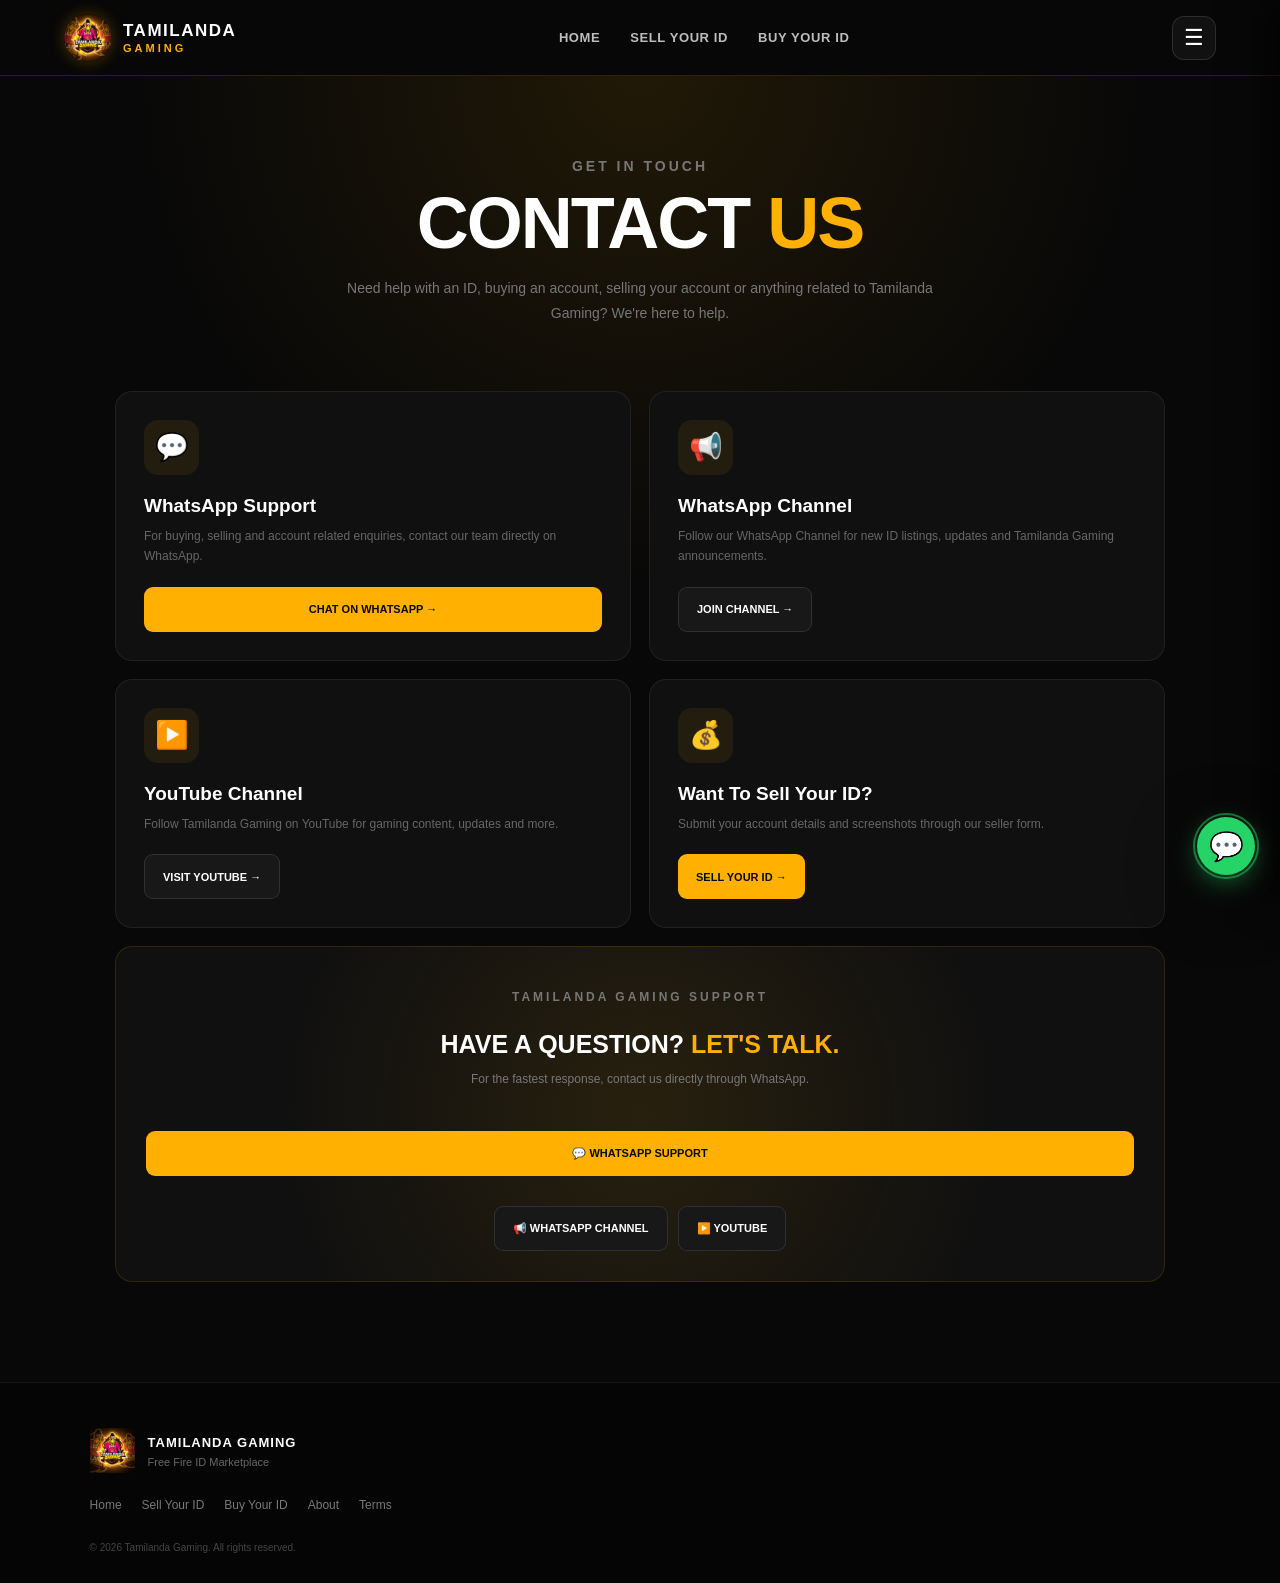
<file: contact.html>
<!DOCTYPE html>
<html lang="en">

<head>
    <meta charset="UTF-8">
    <meta name="viewport" content="width=device-width, initial-scale=1.0">

    <meta name="description" content="Contact Tamilanda Gaming for Free Fire ID support.">

    <title>Contact Us | Tamilanda Gaming</title>

    <link rel="stylesheet" href="styles.css">

    <style>
        .contact-page {
            min-height: 100vh;
            padding: 60px 6% 100px;
            background:
                radial-gradient(circle at 50% 0%, rgba(255,176,0,0.10), transparent 35%),
                #080808;
        }

        .contact-hero {
            max-width: 800px;
            margin: 0 auto;
            text-align: center;
        }

        .contact-hero h1 {
            margin-top: 10px;
            font-size: clamp(42px, 7vw, 72px);
            line-height: 0.95;
            letter-spacing: -2px;
            font-weight: 900;
        }

        .contact-hero h1 span {
            color: #ffb000;
        }

        .contact-hero p {
            max-width: 600px;
            margin: 18px auto 0;
            color: #777;
            font-size: 14px;
            line-height: 1.8;
        }

        .contact-grid {
            max-width: 1050px;
            margin: 65px auto 0;
            display: grid;
            grid-template-columns: repeat(2, 1fr);
            gap: 18px;
        }

        .contact-card {
            padding: 28px;
            border-radius: 17px;
            background: #101010;
            border: 1px solid rgba(255,255,255,0.07);
            transition: 0.25s ease;
        }

        .contact-card:hover {
            transform: translateY(-5px);
            border-color: rgba(255,176,0,0.3);
        }

        .contact-icon {
            width: 55px;
            height: 55px;
            display: flex;
            align-items: center;
            justify-content: center;
            border-radius: 14px;
            background: rgba(255,176,0,0.08);
            font-size: 27px;
            margin-bottom: 20px;
        }

        .contact-card h2 {
            font-size: 19px;
        }

        .contact-card p {
            margin-top: 9px;
            color: #666;
            font-size: 12px;
            line-height: 1.7;
        }

        .contact-button {
            display: inline-flex;
            align-items: center;
            justify-content: center;
            gap: 10px;
            margin-top: 20px;
            min-height: 45px;
            padding: 0 18px;
            border-radius: 9px;
            background: #ffb000;
            color: #080808;
            font-size: 11px;
            font-weight: 900;
            text-decoration: none;
            border: 0;
            cursor: pointer;
            transition: 0.2s ease;
        }

        .contact-button:hover {
            transform: translateY(-3px);
            box-shadow: 0 10px 25px rgba(255,176,0,0.2);
        }

        .contact-button.secondary {
            background: #181818;
            color: #fff;
            border: 1px solid rgba(255,255,255,0.10);
        }

        .contact-button.secondary:hover {
            color: #ffb000;
            border-color: #ffb000;
            box-shadow: none;
        }

        .admin-contact-trigger {
            width: 100%;
        }

        .support-box {
            max-width: 1050px;
            margin: 18px auto 0;
            padding: 30px;
            text-align: center;
            border-radius: 17px;
            background:
                radial-gradient(circle at center, rgba(255,176,0,0.10), transparent 65%),
                #101010;
            border: 1px solid rgba(255,176,0,0.13);
        }

        .support-box h2 {
            font-size: 25px;
        }

        .support-box h2 span {
            color: #ffb000;
        }

        .support-box p {
            max-width: 600px;
            margin: 10px auto 22px;
            color: #777;
            font-size: 12px;
            line-height: 1.7;
        }

        .social-links {
            display: flex;
            justify-content: center;
            flex-wrap: wrap;
            gap: 10px;
        }

        /* OFFICIAL ADMIN CHOOSER */
        .admin-contact-overlay {
            position: fixed;
            inset: 0;
            z-index: 9999;
            display: none;
            align-items: center;
            justify-content: center;
            padding: 20px;
            background: rgba(0,0,0,0.72);
            backdrop-filter: blur(10px);
        }

        .admin-contact-overlay.show {
            display: flex;
            animation: adminFadeIn 0.2s ease;
        }

        .admin-contact-modal {
            width: min(460px, 100%);
            padding: 24px;
            border-radius: 20px;
            background: #111;
            border: 1px solid rgba(255,176,0,0.18);
            box-shadow: 0 25px 80px rgba(0,0,0,0.55);
            transform: translateY(8px) scale(.98);
            animation: adminModalIn 0.22s ease forwards;
        }

        .admin-contact-head {
            display: flex;
            align-items: flex-start;
            justify-content: space-between;
            gap: 15px;
            margin-bottom: 18px;
        }

        .admin-contact-head h3 {
            margin: 0;
            font-size: 18px;
            font-weight: 900;
        }

        .admin-contact-head p {
            margin: 6px 0 0;
            color: #777;
            font-size: 10px;
            line-height: 1.5;
        }

        .admin-contact-close {
            width: 34px;
            height: 34px;
            flex: 0 0 auto;
            border: 1px solid rgba(255,255,255,0.08);
            border-radius: 9px;
            background: #181818;
            color: #aaa;
            font-size: 21px;
            line-height: 1;
            cursor: pointer;
        }

        .admin-contact-close:hover {
            color: #fff;
            border-color: rgba(255,176,0,0.3);
        }

        .admin-contact-list {
            display: grid;
            gap: 10px;
        }

        .admin-contact-btn {
            width: 100%;
            min-height: 68px;
            padding: 11px 13px;
            display: flex;
            align-items: center;
            gap: 12px;
            text-align: left;
            border: 1px solid rgba(255,255,255,0.08);
            border-radius: 13px;
            background: #171717;
            color: #fff;
            cursor: pointer;
            transition: 0.2s ease;
        }

        .admin-contact-btn:hover {
            transform: translateY(-2px);
            border-color: rgba(255,176,0,0.3);
            background: #1b1b1b;
        }

        .admin-contact-icon {
            width: 38px;
            height: 38px;
            flex: 0 0 38px;
            display: flex;
            align-items: center;
            justify-content: center;
            border-radius: 10px;
            background: rgba(255,176,0,0.10);
            color: #ffb000;
            font-size: 13px;
            font-weight: 900;
        }

        .admin-contact-copy {
            min-width: 0;
            flex: 1;
        }

        .admin-contact-copy strong {
            display: block;
            font-size: 12px;
            font-weight: 900;
        }

        .admin-contact-copy span {
            display: block;
            margin-top: 3px;
            color: #777;
            font-size: 10px;
        }

        .admin-contact-arrow {
            color: #ffb000;
            font-size: 13px;
            font-weight: 900;
        }

        .admin-contact-safe-note {
            margin-top: 14px;
            padding: 11px 12px;
            border-radius: 10px;
            background: rgba(255,176,0,0.05);
            border: 1px solid rgba(255,176,0,0.13);
            color: #9d8952;
            font-size: 9px;
            line-height: 1.6;
            text-align: center;
        }

        @keyframes adminFadeIn {
            from { opacity: 0; }
            to { opacity: 1; }
        }

        @keyframes adminModalIn {
            to {
                transform: translateY(0) scale(1);
            }
        }

        @media (max-width: 700px) {
            .contact-page {
                padding: 45px 5% 80px;
            }

            .contact-grid {
                grid-template-columns: 1fr;
                margin-top: 45px;
            }

            .contact-hero h1 {
                font-size: 45px;
            }

            .social-links {
                flex-direction: column;
            }

            .social-links .contact-button {
                width: 100%;
            }

            .admin-contact-modal {
                padding: 18px;
                border-radius: 16px;
            }

            .admin-contact-btn {
                min-height: 66px;
            }
        }
    </style>
</head>

<body>

    <!-- HEADER -->
    <header class="top-header">
        <a href="index.html" class="brand">
            <img src="assets/ic_launcher.png" alt="Tamilanda Gaming Logo" class="brand-logo">

            <div class="brand-text">
                <strong>TAMILANDA</strong>
                <span>GAMING</span>
            </div>
        </a>

        <nav class="main-nav">
            <a href="index.html">HOME</a>
            <a href="sell.html">SELL YOUR ID</a>
            <a href="buy.html">BUY YOUR ID</a>
        </nav>

        <button class="menu-button" aria-label="Open Menu">☰</button>
    </header>

    <!-- SIDE MENU -->
    <aside class="side-menu">
        <button class="close-menu" aria-label="Close Menu">×</button>

        <a href="index.html">Home</a>
        <a href="about.html">About</a>
        <a href="contact.html">Contact Us</a>
        <a href="terms.html">Terms & Conditions</a>
    </aside>

    <!-- CONTACT PAGE -->
    <main class="contact-page">

        <section class="contact-hero">
            <p class="eyebrow">GET IN TOUCH</p>

            <h1>
                CONTACT
                <span>US</span>
            </h1>

            <p>
                Need help with an ID, buying an account,
                selling your account or anything related
                to Tamilanda Gaming?
                We're here to help.
            </p>
        </section>

        <!-- CONTACT CARDS -->
        <section class="contact-grid">

            <!-- WhatsApp Support -->
            <article class="contact-card">
                <div class="contact-icon">💬</div>

                <h2>WhatsApp Support</h2>

                <p>
                    For buying, selling and account
                    related enquiries, contact our team
                    directly on WhatsApp.
                </p>

                <button
                    type="button"
                    class="contact-button admin-contact-trigger"
                    data-contact-type="support">
                    CHAT ON WHATSAPP →
                </button>
            </article>

            <!-- WhatsApp Channel -->
            <article class="contact-card">
                <div class="contact-icon">📢</div>

                <h2>WhatsApp Channel</h2>

                <p>
                    Follow our WhatsApp Channel for
                    new ID listings, updates and
                    Tamilanda Gaming announcements.
                </p>

                <a
                    href="https://whatsapp.com/channel/0029Vad2AB94NViiWPfEcm2e"
                    target="_blank"
                    rel="noopener noreferrer"
                    class="contact-button secondary">
                    JOIN CHANNEL →
                </a>
            </article>

            <!-- YouTube -->
            <article class="contact-card">
                <div class="contact-icon">▶️</div>

                <h2>YouTube Channel</h2>

                <p>
                    Follow Tamilanda Gaming on YouTube
                    for gaming content, updates and
                    more.
                </p>

                <a
                    href="https://youtube.com/@tamilanda_gaming_15?si=Y9UmkrcBoWe0_R4r"
                    target="_blank"
                    rel="noopener noreferrer"
                    class="contact-button secondary">
                    VISIT YOUTUBE →
                </a>
            </article>

            <!-- Sell -->
            <article class="contact-card">
                <div class="contact-icon">💰</div>

                <h2>Want To Sell Your ID?</h2>

                <p>
                    Submit your account details and
                    screenshots through our seller
                    form.
                </p>

                <a
                    href="sell.html"
                    class="contact-button">
                    SELL YOUR ID →
                </a>
            </article>

        </section>

        <!-- SUPPORT CTA -->
        <section class="support-box">

            <p class="section-label">
                TAMILANDA GAMING SUPPORT
            </p>

            <h2>
                HAVE A QUESTION?
                <span>LET'S TALK.</span>
            </h2>

            <p>
                For the fastest response, contact us
                directly through WhatsApp.
            </p>

            <div class="social-links">

                <button
                    type="button"
                    class="contact-button admin-contact-trigger"
                    data-contact-type="support">
                    💬 WHATSAPP SUPPORT
                </button>

                <a
                    href="https://whatsapp.com/channel/0029Vad2AB94NViiWPfEcm2e"
                    target="_blank"
                    rel="noopener noreferrer"
                    class="contact-button secondary">
                    📢 WHATSAPP CHANNEL
                </a>

                <a
                    href="https://youtube.com/@tamilanda_gaming_15?si=Y9UmkrcBoWe0_R4r"
                    target="_blank"
                    rel="noopener noreferrer"
                    class="contact-button secondary">
                    ▶️ YOUTUBE
                </a>

            </div>
        </section>

    </main>

    <!-- OFFICIAL ADMIN CHOOSER -->
    <div
        class="admin-contact-overlay"
        id="adminContactOverlay"
        aria-hidden="true">

        <div
            class="admin-contact-modal"
            role="dialog"
            aria-modal="true"
            aria-labelledby="adminContactTitle">

            <div class="admin-contact-head">
                <div>
                    <h3 id="adminContactTitle">
                        CHOOSE AN OFFICIAL ADMIN
                    </h3>

                    <p>
                        Select an official Tamilanda Gaming Admin to continue.
                    </p>
                </div>

                <button
                    type="button"
                    class="admin-contact-close"
                    id="adminContactClose"
                    aria-label="Close">
                    ×
                </button>
            </div>

            <div class="admin-contact-list">

                <button
                    type="button"
                    class="admin-contact-btn"
                    data-admin-number="919786267475">

                    <span class="admin-contact-icon">1</span>

                    <span class="admin-contact-copy">
                        <strong>Admin 1 — @Visualize</strong>
                        <span>+91 97862 67475</span>
                    </span>

                    <span class="admin-contact-arrow">↗</span>
                </button>

                <button
                    type="button"
                    class="admin-contact-btn"
                    data-admin-number="919363063571">

                    <span class="admin-contact-icon">2</span>

                    <span class="admin-contact-copy">
                        <strong>Admin 2</strong>
                        <span>+91 93630 63571</span>
                    </span>

                    <span class="admin-contact-arrow">↗</span>
                </button>

            </div>

            <div class="admin-contact-safe-note">
                🔐 These are the only official Tamilanda Gaming Admin contacts.
                Verify the number before making any payment.
            </div>
        </div>
    </div>

    <!-- FOOTER -->
    <footer>
        <div class="footer-brand">
            <img src="assets/ic_launcher.png" alt="Tamilanda Gaming">

            <div>
                <strong>TAMILANDA GAMING</strong>
                <p>Free Fire ID Marketplace</p>
            </div>
        </div>

        <div class="footer-links">
            <a href="index.html">Home</a>
            <a href="sell.html">Sell Your ID</a>
            <a href="buy.html">Buy Your ID</a>
            <a href="about.html">About</a>
            <a href="terms.html">Terms</a>
        </div>

        <p class="copyright">
            © <span id="current-year"></span>
            Tamilanda Gaming. All rights reserved.
        </p>
    </footer>

    <script src="app.js"></script>

    <script>
        document.addEventListener("DOMContentLoaded", function () {
            const overlay = document.getElementById("adminContactOverlay");
            const closeButton = document.getElementById("adminContactClose");
            const triggers = document.querySelectorAll(".admin-contact-trigger");
            const adminButtons = document.querySelectorAll(".admin-contact-btn");

            function openChooser() {
                overlay.classList.add("show");
                overlay.setAttribute("aria-hidden", "false");
                document.body.style.overflow = "hidden";
            }

            function closeChooser() {
                overlay.classList.remove("show");
                overlay.setAttribute("aria-hidden", "true");
                document.body.style.overflow = "";
            }

            triggers.forEach(function (button) {
                button.addEventListener("click", function () {
                    openChooser();
                });
            });

            adminButtons.forEach(function (button) {
                button.addEventListener("click", function () {
                    const number = button.getAttribute("data-admin-number");

                    const message =
                        "Hi Tamilanda Gaming, I need support regarding your Free Fire ID marketplace.";

                    const url =
                        "https://wa.me/" +
                        number +
                        "?text=" +
                        encodeURIComponent(message);

                    window.open(url, "_blank", "noopener,noreferrer");
                });
            });

            closeButton.addEventListener("click", closeChooser);

            overlay.addEventListener("click", function (event) {
                if (event.target === overlay) {
                    closeChooser();
                }
            });

            document.addEventListener("keydown", function (event) {
                if (event.key === "Escape") {
                    closeChooser();
                }
            });
        });
    </script>

</body>
</html>
</file>
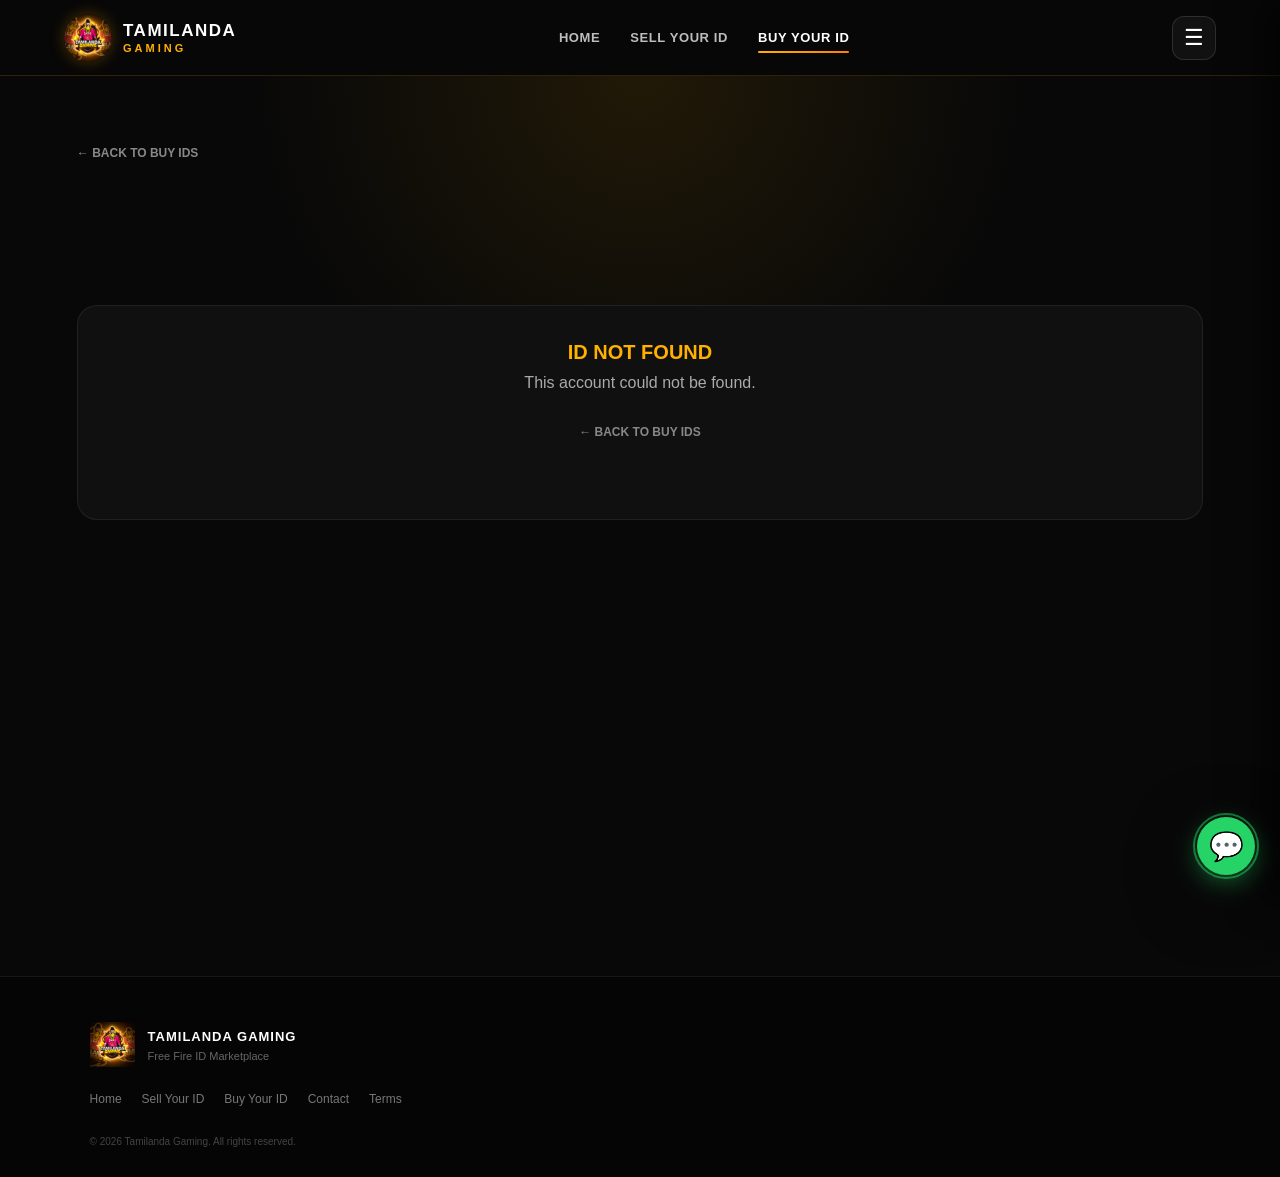
<file: id-details.html>
<!DOCTYPE html>
<html lang="en">

<head>

    <meta charset="UTF-8">

    <meta
        name="viewport"
        content="width=device-width, initial-scale=1.0">

    <meta
        name="description"
        content="Tamilanda Gaming ID Details">

    <title>ID Details | Tamilanda Gaming</title>

    <link rel="stylesheet" href="styles.css">

    <style>

        /* =====================================================
           ID DETAILS PAGE
           ===================================================== */

        .details-page {
            min-height: 100vh;
            padding: 55px 6% 100px;

            background:
                radial-gradient(
                    circle at 50% 0%,
                    rgba(255,176,0,0.10),
                    transparent 35%
                ),
                #080808;
        }


        /* =====================================================
           LOADING / ERROR
           ===================================================== */

        .details-loading {
            max-width: 1250px;
            margin: 100px auto;

            text-align: center;

            color: #777;

            font-size: 13px;
            font-weight: 800;

            letter-spacing: 1px;
        }

        .details-error {
            max-width: 1250px;
            margin: 100px auto;
            padding: 35px;

            text-align: center;

            background: #101010;

            border: 1px solid
                rgba(255,255,255,0.07);

            border-radius: 20px;

            color: #aaa;
        }

        .details-error strong {
            display: block;

            margin-bottom: 10px;

            color: #ffb000;

            font-size: 20px;
        }


        /* =====================================================
           BACK BUTTON
           ===================================================== */

        .back-button {
            display: inline-flex;

            align-items: center;

            gap: 8px;

            margin-bottom: 30px;

            color: #888;

            font-size: 12px;
            font-weight: 800;

            transition: 0.2s ease;
        }

        .back-button:hover {
            color: #ffb000;
        }


        /* =====================================================
           DETAILS HERO
           ===================================================== */

        .details-header {
            max-width: 1250px;

            margin: 0 auto 35px;
        }

        .details-label {
            color: #ffb000;

            font-size: 11px;
            font-weight: 900;

            letter-spacing: 3px;

            margin-bottom: 12px;
        }

        .details-header h1 {
            font-size: clamp(38px, 6vw, 68px);

            line-height: 0.95;

            letter-spacing: -2px;

            font-weight: 900;

            max-width: 100%;
        }

        .details-header h1 span {
            color: #ffb000;
        }

        .details-subtitle {
            margin-top: 15px;

            color: #777;

            font-size: 14px;

            line-height: 1.7;
        }


        /* =====================================================
           MAIN DETAILS GRID
           ===================================================== */

        .details-container {
            max-width: 1250px;

            margin: 0 auto;

            display: grid;

            grid-template-columns:
                1.15fr
                0.85fr;

            gap: 25px;

            align-items: start;
        }


        /* =====================================================
           IMAGE GALLERY
           ===================================================== */

        .gallery-box {
            background: #101010;

            border: 1px solid
                rgba(255,255,255,0.07);

            border-radius: 20px;

            padding: 18px;

            overflow: hidden;
        }


        /*
         * IMPORTANT:
         *
         * No fixed aspect-ratio here.
         *
         * The image itself decides the frame height.
         * This prevents portrait screenshots from becoming
         * unnecessarily small.
         */

        .main-gallery-image {
            width: 100%;

            min-height: 320px;

            max-height: 720px;

            border-radius: 14px;

            overflow: hidden;

            background:
                linear-gradient(
                    145deg,
                    #191919,
                    #0b0b0b
                );

            position: relative;

            display: flex;

            align-items: center;

            justify-content: center;
        }


        .main-gallery-image img {
            width: 100%;

            height: auto;

            max-width: 100%;

            max-height: 720px;

            object-fit: contain;

            display: block;

            border-radius: 10px;
        }


        .gallery-placeholder {
            width: 100%;

            min-height: 320px;

            display: flex;

            align-items: center;

            justify-content: center;

            color: #333;

            font-size: 14px;

            font-weight: 900;

            letter-spacing: 3px;
        }


        /* =====================================================
           GALLERY THUMBNAILS
           ===================================================== */

        .gallery-thumbnails {
            margin-top: 14px;

            display: grid;

            grid-template-columns:
                repeat(6, 1fr);

            gap: 9px;
        }

        .gallery-thumb {
            width: 100%;

            aspect-ratio: 1 / 1;

            border-radius: 9px;

            overflow: hidden;

            border: 1px solid
                rgba(255,255,255,0.08);

            background: #151515;

            cursor: pointer;

            transition:
                border-color 0.2s ease,
                transform 0.2s ease;

            padding: 0;
        }

        .gallery-thumb:hover {
            transform: translateY(-2px);

            border-color:
                rgba(255,176,0,0.5);
        }

        .gallery-thumb.active {
            border-color: #ffb000;

            box-shadow:
                0 0 0 1px
                rgba(255,176,0,0.20);
        }

        .gallery-thumb img {
            width: 100%;

            height: 100%;

            object-fit: cover;

            display: block;
        }


        /* =====================================================
           INFO CARD
           ===================================================== */

        .details-info {
            background: #101010;

            border: 1px solid
                rgba(255,255,255,0.07);

            border-radius: 20px;

            padding: 28px;

            height: fit-content;
        }


        .info-top {
            display: flex;

            align-items: flex-start;

            justify-content: space-between;

            gap: 15px;
        }

        .info-category {
            color: #ffb000;

            font-size: 10px;

            font-weight: 900;

            letter-spacing: 1.5px;
        }

        .info-title {
            margin-top: 7px;

            font-size: 25px;

            font-weight: 900;
        }

        .info-price {
            color: #ffb000;

            font-size: 27px;

            font-weight: 900;

            white-space: nowrap;
        }


        /* =====================================================
           STATS
           ===================================================== */

        .details-stats {
            margin-top: 25px;

            display: grid;

            grid-template-columns:
                repeat(3, 1fr);

            gap: 8px;
        }

        .detail-stat {
            padding: 14px 8px;

            text-align: center;

            border-radius: 10px;

            background: #171717;

            border: 1px solid
                rgba(255,255,255,0.04);
        }

        .detail-stat small {
            display: block;

            color: #666;

            font-size: 8px;

            font-weight: 800;

            text-transform: uppercase;
        }

        .detail-stat strong {
            display: block;

            margin-top: 5px;

            color: #eee;

            font-size: 15px;
        }


        /* =====================================================
           TAGS
           ===================================================== */

        .detail-tags {
            display: flex;

            flex-wrap: wrap;

            gap: 7px;

            margin-top: 20px;
        }

        .detail-tag {
            padding: 7px 10px;

            border-radius: 7px;

            background:
                rgba(255,176,0,0.08);

            color: #c89425;

            font-size: 9px;

            font-weight: 800;
        }


        /* =====================================================
           BUY BUTTON
           ===================================================== */

        .buy-now-button {
            width: 100%;

            min-height: 55px;

            margin-top: 25px;

            display: flex;

            align-items: center;

            justify-content: center;

            gap: 10px;

            border: 0;

            border-radius: 11px;

            background: #ffb000;

            color: #080808;

            font-size: 13px;

            font-weight: 900;

            cursor: pointer;

            box-shadow:
                0 12px 35px
                rgba(255,176,0,0.18);

            transition:
                transform 0.2s ease,
                box-shadow 0.2s ease;
        }

        .buy-now-button:hover {
            transform: translateY(-3px);

            box-shadow:
                0 18px 45px
                rgba(255,176,0,0.30);
        }


        /* =====================================================
           SOCIAL LINKS
           ===================================================== */

        .social-links {
            margin-top: 12px;

            display: grid;

            grid-template-columns:
                1fr 1fr;

            gap: 10px;
        }

        .social-button {
            min-height: 46px;

            display: flex;

            align-items: center;

            justify-content: center;

            border-radius: 9px;

            border: 1px solid
                rgba(255,255,255,0.09);

            background: #151515;

            color: #ddd;

            font-size: 10px;

            font-weight: 900;

            transition: 0.2s ease;
        }

        .social-button:hover {
            border-color: #ffb000;

            color: #ffb000;
        }


        /* =====================================================
           DESCRIPTION
           ===================================================== */

        .description-section {
            max-width: 1250px;

            margin: 35px auto 0;

            padding: 30px;

            background: #101010;

            border: 1px solid
                rgba(255,255,255,0.07);

            border-radius: 20px;
        }

        .description-heading {
            color: #ffb000;

            font-size: 11px;

            font-weight: 900;

            letter-spacing: 2px;

            margin-bottom: 20px;
        }

        .description-title {
            font-size: 27px;

            font-weight: 900;

            margin-bottom: 18px;
        }

        .feature-list {
            display: grid;

            grid-template-columns:
                repeat(2, 1fr);

            gap: 12px 25px;
        }

        .feature-item {
            color: #d0d0d0;

            font-size: 13px;

            line-height: 1.6;

            padding: 10px 0;

            border-bottom:
                1px solid
                rgba(255,255,255,0.05);

            white-space: pre-wrap;
        }

        .feature-item::before {
            content: "💥";

            margin-right: 9px;
        }

        .no-description {
            color: #666;

            font-size: 13px;

            line-height: 1.7;
        }


        /* =====================================================
           NOTICE
           ===================================================== */

        .details-notice {
            max-width: 1250px;

            margin: 20px auto 0;

            padding: 18px 20px;

            border-radius: 12px;

            background:
                rgba(255,176,0,0.05);

            border: 1px solid
                rgba(255,176,0,0.12);

            color: #999;

            font-size: 11px;

            line-height: 1.7;
        }

        .details-notice strong {
            color: #ffb000;
        }


        /* =====================================================
           AVAILABILITY STATUS
           ===================================================== */

        .status-badge {
            display: inline-flex;
            align-items: center;
            gap: 6px;
            margin-top: 10px;
            padding: 7px 10px;
            border-radius: 7px;
            font-size: 9px;
            font-weight: 900;
            letter-spacing: 0.5px;
        }

        .status-badge.available {
            background: rgba(46,204,113,0.10);
            color: #35d47a;
            border: 1px solid rgba(46,204,113,0.20);
        }

        .status-badge.sold {
            background: rgba(214,0,0,0.10);
            color: #ff4b4b;
            border: 1px solid rgba(214,0,0,0.22);
        }

        .buy-now-button.sold {
            background: #2a2a2a;
            color: #777;
            border: 1px solid rgba(255,255,255,0.08);
            cursor: not-allowed;
            box-shadow: none;
            pointer-events: none;
        }

        .buy-now-button.sold:hover {
            transform: none;
            box-shadow: none;
        }

        .details-info.sold {
            border-color: rgba(214,0,0,0.20);
        }

        .details-info.sold .info-price {
            color: #888;
        }


        /* =====================================================
           MOBILE
           ===================================================== */

        @media (max-width: 850px) {

            .details-container {
                grid-template-columns: 1fr;
            }

            .gallery-box {
                padding: 12px;
            }

            .details-info {
                padding: 22px;
            }

            .main-gallery-image {
                min-height: 250px;

                max-height: 600px;
            }

            .main-gallery-image img {
                max-height: 600px;
            }

        }


        @media (max-width: 600px) {

            .details-page {
                padding: 40px 5% 80px;
            }

            .details-header h1 {
                font-size: 43px;
            }

            .main-gallery-image {
                min-height: 220px;

                max-height: 500px;

                border-radius: 12px;
            }

            .main-gallery-image img {
                max-height: 500px;
            }

            .gallery-thumbnails {
                grid-template-columns:
                    repeat(6, 1fr);

                gap: 6px;
            }

            .info-title {
                font-size: 20px;
            }

            .info-price {
                font-size: 22px;
            }

            .details-stats {
                gap: 6px;
            }

            .detail-stat {
                padding: 12px 5px;
            }

            .detail-stat strong {
                font-size: 13px;
            }

            .description-section {
                padding: 22px;
            }

            .feature-list {
                grid-template-columns: 1fr;
            }

        }

    
        /* ==========================================
           OFFICIAL ADMIN CONTACT CHOOSER
           ========================================== */

        .admin-contact-overlay {
            position: fixed;
            inset: 0;
            z-index: 9999;
            display: none;
            align-items: center;
            justify-content: center;
            padding: 18px;
            background: rgba(0,0,0,.78);
            backdrop-filter: blur(10px);
        }

        .admin-contact-overlay.show {
            display: flex;
        }

        .admin-contact-modal {
            width: min(460px, 94vw);
            padding: 22px;
            border-radius: 18px;
            background: #111;
            border: 1px solid rgba(255,176,0,.20);
            box-shadow: 0 28px 80px rgba(0,0,0,.55);
            animation: adminModalIn .25s ease;
        }

        @keyframes adminModalIn {
            from {
                opacity: 0;
                transform: translateY(10px) scale(.98);
            }
            to {
                opacity: 1;
                transform: translateY(0) scale(1);
            }
        }

        .admin-contact-head {
            display: flex;
            align-items: flex-start;
            justify-content: space-between;
            gap: 12px;
            margin-bottom: 16px;
        }

        .admin-contact-head h3 {
            margin: 0;
            color: #fff;
            font-size: 17px;
            line-height: 1.35;
            font-weight: 900;
        }

        .admin-contact-head p {
            margin: 5px 0 0;
            color: #777;
            font-size: 10px;
            line-height: 1.55;
        }

        .admin-contact-close {
            width: 40px;
            height: 40px;
            flex: 0 0 40px;
            border: 1px solid rgba(255,255,255,.08);
            border-radius: 50%;
            background: #181818;
            color: #ddd;
            font-size: 20px;
            cursor: pointer;
        }

        .admin-contact-list {
            display: grid;
            gap: 10px;
        }

        .admin-contact-btn {
            width: 100%;
            min-height: 62px;
            padding: 10px 13px;
            display: flex;
            align-items: center;
            gap: 11px;
            border-radius: 12px;
            border: 1px solid rgba(255,255,255,.08);
            background: #171717;
            color: #fff;
            text-align: left;
            cursor: pointer;
            transition: .2s ease;
        }

        .admin-contact-btn:hover {
            transform: translateY(-1px);
            border-color: rgba(255,176,0,.25);
            background: #1b1b1b;
        }

        .admin-contact-icon {
            width: 38px;
            height: 38px;
            flex: 0 0 38px;
            display: flex;
            align-items: center;
            justify-content: center;
            border-radius: 10px;
            background: rgba(255,176,0,.09);
            color: #ffb000;
            font-size: 15px;
            font-weight: 900;
        }

        .admin-contact-copy {
            min-width: 0;
            flex: 1;
        }

        .admin-contact-copy strong {
            display: block;
            color: #f1f1f1;
            font-size: 11px;
            line-height: 1.35;
        }

        .admin-contact-copy span {
            display: block;
            margin-top: 3px;
            color: #777;
            font-size: 9px;
            line-height: 1.4;
        }

        .admin-contact-arrow {
            color: #ffb000;
            font-size: 12px;
            font-weight: 900;
        }

        .admin-contact-safe-note {
            margin-top: 14px;
            padding: 11px 12px;
            border-radius: 10px;
            background: rgba(255,176,0,.05);
            border: 1px solid rgba(255,176,0,.13);
            color: #9d8952;
            font-size: 9px;
            line-height: 1.6;
            text-align: center;
        }

        @media (max-width: 700px) {
            .admin-contact-modal {
                padding: 18px;
            }

            .admin-contact-btn {
                min-height: 66px;
            }
        }

</style>

</head>


<body>


    <!-- =====================================================
         HEADER
         ===================================================== -->

    <header class="top-header">

        <a
            href="index.html"
            class="brand">

            <img
                src="assets/ic_launcher.png"
                alt="Tamilanda Gaming"
                class="brand-logo">

            <div class="brand-text">

                <strong>
                    TAMILANDA
                </strong>

                <span>
                    GAMING
                </span>

            </div>

        </a>


        <nav class="main-nav">

            <a href="index.html">
                HOME
            </a>

            <a href="sell.html">
                SELL YOUR ID
            </a>

            <a
                href="buy.html"
                class="active">

                BUY YOUR ID

            </a>

        </nav>


        <button
            class="menu-button"
            aria-label="Open Menu">

            ☰

        </button>

    </header>


    <!-- =====================================================
         SIDE MENU
         ===================================================== -->

    <aside class="side-menu">

        <button
            class="close-menu"
            aria-label="Close Menu">

            ×

        </button>

        <a href="index.html">
            Home
        </a>

        <a href="about.html">
            About
        </a>

        <a href="contact.html">
            Contact Us
        </a>

        <a href="terms.html">
            Terms & Conditions
        </a>

    </aside>


    <!-- =====================================================
         PAGE
         ===================================================== -->

    <main class="details-page">


        <a
            href="buy.html"
            class="back-button">

            ← BACK TO BUY IDS

        </a>


        <!-- Loading -->

        <div
            id="loading"
            class="details-loading">

            LOADING ID DETAILS...

        </div>


        <!-- Error -->

        <div
            id="errorBox"
            class="details-error"
            style="display:none;">

            <strong>
                ID NOT FOUND
            </strong>

            This account could not be found.

            <br><br>

            <a
                href="buy.html"
                class="back-button">

                ← BACK TO BUY IDS

            </a>

        </div>


        <!-- =================================================
             DYNAMIC CONTENT
             ================================================= -->

        <div
            id="detailsContent"
            style="display:none;">


            <!-- =================================================
                 HEADER
                 ================================================= -->

            <section class="details-header">

                <div class="details-label">
                    TAMILANDA GAMING • ID DETAILS
                </div>

                <h1 id="pageHeading">

                    <span>
                        FREE FIRE
                    </span>

                    ID

                </h1>

                <p
                    class="details-subtitle"
                    id="pageSubtitle">

                    Explore the complete account details,
                    collections and exclusive items.

                </p>

            </section>


            <!-- =================================================
                 MAIN DETAILS
                 ================================================= -->

            <section class="details-container">


                <!-- =================================================
                     IMAGE GALLERY
                     ================================================= -->

                <div class="gallery-box">

                    <div
                        class="main-gallery-image"
                        id="mainImage">

                        <div class="gallery-placeholder">
                            ID IMAGE
                        </div>

                    </div>


                    <div
                        class="gallery-thumbnails"
                        id="thumbnails">
                    </div>

                </div>


                <!-- =================================================
                     ACCOUNT INFORMATION
                     ================================================= -->

                <div class="details-info">


                    <div class="info-top">

                        <div>

                            <div
                                class="info-category"
                                id="infoCategory">

                                -

                            </div>

                            <div
                                class="info-title"
                                id="infoTitle">

                                -

                            </div>

                            <div
                                class="status-badge available"
                                id="statusBadge">

                                🟢 AVAILABLE

                            </div>

                        </div>


                        <div
                            class="info-price"
                            id="infoPrice">

                            -

                        </div>

                    </div>


                    <!-- Stats -->

                    <div class="details-stats">


                        <div class="detail-stat">

                            <small>
                                Account Level
                            </small>

                            <strong id="level">
                                -
                            </strong>

                        </div>


                        <div class="detail-stat">

                            <small>
                                Prime Level
                            </small>

                            <strong id="prime">
                                -
                            </strong>

                        </div>


                        <div class="detail-stat">

                            <small>
                                Vault
                            </small>

                            <strong id="vault">
                                -
                            </strong>

                        </div>


                    </div>


                    <!-- Tags -->

                    <div
                        class="detail-tags"
                        id="tags">
                    </div>


                    <!-- Buy -->

                    <button
                        type="button"
                        class="buy-now-button admin-choice-trigger"
                        id="buyButton">
                        BUY THIS ID
                        →
                    </button>


                    <!-- Social -->

                    <div class="social-links">

                        <a
                            href="https://whatsapp.com/channel/0029Vad2AB4NViiWPfEcm2e"
                            target="_blank"
                            class="social-button">

                            📱 WHATSAPP CHANNEL

                        </a>


                        <a
                            href="https://youtube.com/@tamilanda_gaming_15"
                            target="_blank"
                            class="social-button">

                            ▶️ YOUTUBE

                        </a>

                    </div>


                </div>

            </section>


            <!-- =================================================
                 DESCRIPTION
                 ================================================= -->

            <section class="description-section">

                <div class="description-heading">
                    ACCOUNT DESCRIPTION
                </div>

                <h2 class="description-title">
                    🔥 Account Features
                </h2>


                <div
                    class="feature-list"
                    id="featureList">
                </div>

            </section>


            <!-- =================================================
                 NOTICE
                 ================================================= -->

            <div class="details-notice">

                <strong>
                    ⚡ Interested in this ID?
                </strong>

                Click <strong>BUY THIS ID</strong>
                to contact Tamilanda Gaming on WhatsApp.
                Availability and final price will be confirmed
                before purchase.

            </div>


        </div>

    </main>


    <!-- =====================================================
         FOOTER
         ===================================================== -->

    
<!-- ==========================================
     OFFICIAL ADMIN CONTACT CHOOSER
     ========================================== -->

<div
    class="admin-contact-overlay"
    id="adminContactOverlay"
    aria-hidden="true">

    <div
        class="admin-contact-modal"
        role="dialog"
        aria-modal="true"
        aria-labelledby="adminContactTitle">

        <div class="admin-contact-head">

            <div>
                <h3 id="adminContactTitle">
                    CHOOSE AN OFFICIAL ADMIN
                </h3>

                <p>
                    Select an official Tamilanda Gaming Admin to continue.
                </p>
            </div>

            <button
                type="button"
                class="admin-contact-close"
                id="adminContactClose"
                aria-label="Close">
                ×
            </button>

        </div>

        <div class="admin-contact-list">

            <button
                type="button"
                class="admin-contact-btn"
                data-admin-number="919786267475">

                <span class="admin-contact-icon">1</span>

                <span class="admin-contact-copy">
                    <strong>Admin 1 — @Visualize</strong>
                    <span>+91 97862 67475</span>
                </span>

                <span class="admin-contact-arrow">↗</span>

            </button>

            <button
                type="button"
                class="admin-contact-btn"
                data-admin-number="919363063571">

                <span class="admin-contact-icon">2</span>

                <span class="admin-contact-copy">
                    <strong>Admin 2</strong>
                    <span>+91 93630 63571</span>
                </span>

                <span class="admin-contact-arrow">↗</span>

            </button>

        </div>

        <div class="admin-contact-safe-note">
            🔐 These are the official Tamilanda Gaming Admin contacts.
            Verify the number before making any payment.
        </div>

    </div>

</div>

<footer>

        <div class="footer-brand">

            <img
                src="assets/ic_launcher.png"
                alt="Tamilanda Gaming">

            <div>

                <strong>
                    TAMILANDA GAMING
                </strong>

                <p>
                    Free Fire ID Marketplace
                </p>

            </div>

        </div>


        <div class="footer-links">

            <a href="index.html">
                Home
            </a>

            <a href="sell.html">
                Sell Your ID
            </a>

            <a href="buy.html">
                Buy Your ID
            </a>

            <a href="contact.html">
                Contact
            </a>

            <a href="terms.html">
                Terms
            </a>

        </div>


        <p class="copyright">

            © <span id="current-year"></span>
            Tamilanda Gaming.
            All rights reserved.

        </p>

    </footer>


    <!-- =====================================================
         APP JS
         ===================================================== -->

    <script src="app.js"></script>


    <!-- =====================================================
         DYNAMIC ID DETAILS JS
         ===================================================== -->

    <script>

        document.addEventListener(
            "DOMContentLoaded",
            async function () {

                const API_BASE =
                    "https://long-glade-ef77.tamilandaoffcyt.workers.dev";

                const GITHUB_BASE =
                    "https://anonsktg.github.io/Tamilanda-Gaming";

                const WHATSAPP_NUMBER =
                    "919786267475";


                const loading =
                    document.getElementById("loading");

                const errorBox =
                    document.getElementById("errorBox");

                const detailsContent =
                    document.getElementById(
                        "detailsContent"
                    );

                const mainImage =
                    document.getElementById("mainImage");

                const thumbnails =
                    document.getElementById(
                        "thumbnails"
                    );

                const featureList =
                    document.getElementById(
                        "featureList"
                    );


                /* =================================================
                   CURRENT YEAR
                   ================================================= */

                const currentYear =
                    document.getElementById(
                        "current-year"
                    );

                if (currentYear) {

                    currentYear.textContent =
                        new Date().getFullYear();

                }


                /* =================================================
                   GET ID FROM URL
                   ================================================= */

                const params =
                    new URLSearchParams(
                        window.location.search
                    );

                const id =
                    params.get("id");


                if (!id) {

                    loading.style.display =
                        "none";

                    errorBox.style.display =
                        "block";

                    return;

                }


                /* =================================================
                   FETCH ID DATA
                   ================================================= */

                try {

                    const response =
                        await fetch(
                            `${API_BASE}/api/ids/${encodeURIComponent(id)}`
                        );


                    if (!response.ok) {

                        throw new Error(
                            "ID not found"
                        );

                    }


                    const data =
                        await response.json();


                    /* =============================================
                       DATA
                       ============================================= */

                    const name =
                        data.name ||
                        `Free Fire ID #${id}`;


                    const price =
                        formatPrice(
                            data.price
                        );


                    const level =
                        data.level ||
                        "-";


                    const prime =
                        data.prime ||
                        "-";


                    const vault =
                        data.vault ||
                        "-";


                    const category =
                        data.category ||
                        "FREE FIRE ID";


                    const badge =
                        data.badge ||
                        "";

                    const status =
                        String(data.status || "available")
                            .toLowerCase()
                            .trim();

                    const isSold =
                        status === "sold";


                    /* =============================================
                       PAGE TITLE
                       ============================================= */

                    document.title =
                        `${name} | Tamilanda Gaming`;


                    /* =============================================
                       HEADER
                       ============================================= */

                    const pageHeading =
                        document.getElementById(
                            "pageHeading"
                        );


                    pageHeading.innerHTML =
                        `<span>${escapeHTML(
                            category
                                .toString()
                                .toUpperCase()
                        )}</span><br>
                        ${escapeHTML(name)}`;


                    document.getElementById(
                        "pageSubtitle"
                    ).textContent =
                        `Explore the complete account details, collections and exclusive items of ${name}.`;


                    /* =============================================
                       INFO
                       ============================================= */

                    document.getElementById(
                        "infoCategory"
                    ).textContent =
                        category
                            .toString()
                            .toUpperCase();


                    document.getElementById(
                        "infoTitle"
                    ).textContent =
                        name;


                    document.getElementById(
                        "infoPrice"
                    ).textContent =
                        price;

                    const statusBadge =
                        document.getElementById("statusBadge");

                    const detailsInfo =
                        document.querySelector(".details-info");

                    if (statusBadge) {
                        statusBadge.className =
                            "status-badge " +
                            (isSold ? "sold" : "available");

                        statusBadge.textContent =
                            isSold ? "🔴 SOLD" : "🟢 AVAILABLE";
                    }

                    if (detailsInfo) {
                        detailsInfo.classList.toggle("sold", isSold);
                    }


                    document.getElementById(
                        "level"
                    ).textContent =
                        level;


                    document.getElementById(
                        "prime"
                    ).textContent =
                        prime;


                    document.getElementById(
                        "vault"
                    ).textContent =
                        vault;


                    /* =============================================
                       TAGS
                       ============================================= */

                    renderTags(
                        data,
                        category,
                        badge
                    );


                    /* =============================================
                       GALLERY
                       ============================================= */

                    renderGallery(
                        data,
                        id,
                        name
                    );


                    /* =============================================
                       DESCRIPTION
                       ============================================= */

                    renderDescription(
                        data.description
                    );


                    /* =============================================
                       WHATSAPP
                       ============================================= */

                    const buyButton =
                        document.getElementById("buyButton");

                    if (isSold) {

                        buyButton.removeAttribute("href");
                        buyButton.removeAttribute("target");
                        buyButton.classList.add("sold");
                        buyButton.textContent = "🔴 SOLD";
                        buyButton.setAttribute("aria-disabled", "true");

                    } else {

                        const message =
                            `Hi Tamilanda Gaming, I am interested in ${name} - ${price}. ID: ${id}`;

                        const whatsappURL =
                            `https://wa.me/${WHATSAPP_NUMBER}?text=${encodeURIComponent(
                                message
                            )}`;

                        buyButton.href = whatsappURL;
                        buyButton.target = "_blank";
                        buyButton.classList.remove("sold");
                        buyButton.textContent = "BUY THIS ID →";
                        buyButton.removeAttribute("aria-disabled");

                    }


                    /* =============================================
                       SHOW
                       ============================================= */

                    loading.style.display =
                        "none";

                    detailsContent.style.display =
                        "block";


                } catch (error) {

                    console.error(
                        "ID Details Error:",
                        error
                    );

                    loading.style.display =
                        "none";

                    errorBox.style.display =
                        "block";

                }


                /* =================================================
                   FORMAT PRICE
                   ================================================= */

                function formatPrice(value) {

                    if (
                        value === null ||
                        value === undefined ||
                        value === ""
                    ) {

                        return "Price on Request";

                    }


                    const number =
                        Number(
                            String(value)
                                .replace(/₹/g, "")
                                .replace(/,/g, "")
                                .trim()
                        );


                    if (
                        Number.isNaN(number)
                    ) {

                        return `₹${value}`;

                    }


                    if (
                        number >= 100000
                    ) {

                        const lakh =
                            number / 100000;


                        return `₹${lakh
                            .toFixed(
                                lakh % 1 === 0
                                    ? 0
                                    : 1
                            )
                            .replace(
                                ".0",
                                ""
                            )}L`;

                    }


                    if (
                        number >= 1000
                    ) {

                        const thousand =
                            number / 1000;


                        return `₹${thousand
                            .toFixed(
                                thousand % 1 === 0
                                    ? 0
                                    : 1
                            )
                            .replace(
                                ".0",
                                ""
                            )}K`;

                    }


                    return `₹${number.toLocaleString(
                        "en-IN"
                    )}`;

                }


                /* =================================================
                   RENDER TAGS
                   ================================================= */

                function renderTags(
                    data,
                    category,
                    badge
                ) {

                    const tagContainer =
                        document.getElementById(
                            "tags"
                        );


                    tagContainer.innerHTML =
                        "";


                    let tags = [];


                    if (
                        Array.isArray(
                            data.tags
                        )
                    ) {

                        tags =
                            data.tags
                                .map(
                                    item =>
                                        String(
                                            item
                                        ).trim()
                                )
                                .filter(Boolean);

                    } else if (
                        typeof data.tags ===
                        "string"
                    ) {

                        tags =
                            data.tags
                                .split(",")
                                .map(
                                    item =>
                                        item.trim()
                                )
                                .filter(Boolean);

                    }


                    if (
                        category &&
                        !tags.includes(
                            category
                        )
                    ) {

                        tags.unshift(
                            category
                        );

                    }


                    if (
                        badge &&
                        !tags.includes(
                            badge
                        )
                    ) {

                        tags.push(
                            badge
                        );

                    }


                    if (
                        Number(
                            data.popularScore
                        ) >= 90
                    ) {

                        tags.push(
                            "POPULAR 🔥"
                        );

                    }


                    tags =
                        [
                            ...new Set(tags)
                        ];


                    tags.forEach(
                        function (tag) {

                            const span =
                                document.createElement(
                                    "span"
                                );


                            span.className =
                                "detail-tag";


                            span.textContent =
                                String(
                                    tag
                                ).toUpperCase();


                            tagContainer.appendChild(
                                span
                            );

                        }
                    );

                }


                /* =================================================
                   RENDER GALLERY
                   ================================================= */

                function renderGallery(
                    data,
                    id,
                    name
                ) {

                    thumbnails.innerHTML =
                        "";

                    mainImage.innerHTML =
                        `<div class="gallery-placeholder">
                            ID IMAGE
                        </div>`;


                    let images = [];


                    /*
                     * If API contains images,
                     * use them.
                     */

                    if (
                        Array.isArray(
                            data.images
                        ) &&
                        data.images.length > 0
                    ) {

                        images =
                            data.images
                                .filter(Boolean)
                                .map(
                                    image =>
                                        resolveImageURL(
                                            image,
                                            id
                                        )
                                );

                    }


                    /*
                     * Otherwise automatically
                     * check 01.jpg - 06.jpg
                     */

                    if (
                        images.length === 0
                    ) {

                        for (
                            let i = 1;
                            i <= 6;
                            i++
                        ) {

                            const number =
                                String(i)
                                    .padStart(
                                        2,
                                        "0"
                                    );


                            images.push(
                                `${GITHUB_BASE}/assets/ids/${encodeURIComponent(
                                    id
                                )}/${number}.jpg`
                            );

                        }

                    }


                    let firstLoaded =
                        false;


                    images.forEach(
                        function (
                            imageURL,
                            index
                        ) {

                            const button =
                                document.createElement(
                                    "button"
                                );


                            button.type =
                                "button";


                            button.className =
                                "gallery-thumb";


                            const img =
                                document.createElement(
                                    "img"
                                );


                            img.src =
                                imageURL;


                            img.alt =
                                `${name} Image ${index + 1}`;


                            img.loading =
                                "lazy";


                            /*
                             * Image doesn't exist
                             * → remove thumbnail.
                             */

                            img.onerror =
                                function () {

                                    button.remove();


                                };


                            /*
                             * First valid image
                             * becomes main image.
                             */

                            img.onload =
                                function () {

                                    if (
                                        !firstLoaded
                                    ) {

                                        firstLoaded =
                                            true;


                                        setMainImage(
                                            imageURL,
                                            name
                                        );


                                        button.classList.add(
                                            "active"
                                        );

                                    }

                                };


                            button.appendChild(
                                img
                            );


                            button.addEventListener(
                                "click",
                                function () {

                                    document
                                        .querySelectorAll(
                                            ".gallery-thumb"
                                        )
                                        .forEach(
                                            function (
                                                item
                                            ) {

                                                item.classList.remove(
                                                    "active"
                                                );

                                            }
                                        );


                                    button.classList.add(
                                        "active"
                                    );


                                    setMainImage(
                                        imageURL,
                                        name
                                    );

                                }
                            );


                            thumbnails.appendChild(
                                button
                            );

                        }
                    );

                }


                /* =================================================
                   SET MAIN IMAGE
                   ================================================= */

                function setMainImage(
                    imageURL,
                    name
                ) {

                    mainImage.innerHTML =
                        "";


                    const img =
                        document.createElement(
                            "img"
                        );


                    img.src =
                        imageURL;


                    img.alt =
                        name;


                    img.onerror =
                        function () {

                            mainImage.innerHTML =
                                `<div class="gallery-placeholder">
                                    ID IMAGE
                                </div>`;

                        };


                    mainImage.appendChild(
                        img
                    );

                }


                /* =================================================
                   RESOLVE IMAGE URL
                   ================================================= */

                function resolveImageURL(
                    image,
                    id
                ) {

                    const value =
                        String(
                            image
                        ).trim();


                    if (
                        value.startsWith(
                            "http://"
                        ) ||
                        value.startsWith(
                            "https://"
                        )
                    ) {

                        return value;

                    }


                    if (
                        value.startsWith(
                            "/"
                        )
                    ) {

                        return `${GITHUB_BASE}${value}`;

                    }


                    if (
                        value.startsWith(
                            "assets/"
                        )
                    ) {

                        return `${GITHUB_BASE}/${value}`;

                    }


                    return `${GITHUB_BASE}/assets/ids/${encodeURIComponent(
                        id
                    )}/${value}`;

                }


                /* =================================================
                   DESCRIPTION
                   ================================================= */

                function renderDescription(
                    description
                ) {

                    featureList.innerHTML =
                        "";


                    if (
                        description === null ||
                        description === undefined
                    ) {

                        showNoDescription();

                        return;

                    }


                    const text =
                        String(
                            description
                        ).trim();


                    if (!text) {

                        showNoDescription();

                        return;

                    }


                    /*
                     * Each line entered in Admin
                     * becomes one feature.
                     */

                    const lines =
                        text
                            .split(/\r?\n/)
                            .map(
                                line =>
                                    line.trim()
                            )
                            .filter(Boolean);


                    if (
                        lines.length === 0
                    ) {

                        showNoDescription();

                        return;

                    }


                    lines.forEach(
                        function (line) {

                            const item =
                                document.createElement(
                                    "div"
                                );


                            item.className =
                                "feature-item";


                            item.textContent =
                                line;


                            featureList.appendChild(
                                item
                            );

                        }
                    );

                }


                /* =================================================
                   NO DESCRIPTION
                   ================================================= */

                function showNoDescription() {

                    featureList.innerHTML =
                        `<div class="no-description">
                            No description has been added for this ID yet.
                        </div>`;

                }


                /* =================================================
                   ESCAPE HTML
                   ================================================= */

                function escapeHTML(
                    value
                ) {

                    return String(
                        value
                    )
                        .replace(
                            /&/g,
                            "&amp;"
                        )
                        .replace(
                            /</g,
                            "&lt;"
                        )
                        .replace(
                            />/g,
                            "&gt;"
                        )
                        .replace(
                            /"/g,
                            "&quot;"
                        )
                        .replace(
                            /'/g,
                            "&#039;"
                        );

                }

            }
        );

    </script>




<script>
(function () {

    const overlay =
        document.getElementById("adminContactOverlay");

    const closeButton =
        document.getElementById("adminContactClose");

    const buyButton =
        document.getElementById("buyButton");

    const params =
        new URLSearchParams(window.location.search);

    const currentID =
        params.get("id") || "";

    let currentContext = {
        id: currentID,
        name: "",
        price: ""
    };

    function formatPriceForChooser(value) {

        if (
            value === null ||
            value === undefined ||
            value === ""
        ) {
            return "Price on Request";
        }

        const number =
            Number(
                String(value)
                    .replace(/₹/g, "")
                    .replace(/,/g, "")
                    .trim()
            );

        if (Number.isNaN(number)) {
            return String(value);
        }

        if (number >= 100000) {

            const lakh =
                number / 100000;

            return `₹${lakh
                .toFixed(lakh % 1 === 0 ? 0 : 1)
                .replace(".0", "")}L`;
        }

        if (number >= 1000) {

            const thousand =
                number / 1000;

            return `₹${thousand
                .toFixed(thousand % 1 === 0 ? 0 : 1)
                .replace(".0", "")}K`;
        }

        return `₹${number}`;
    }

    function openChooser() {

        if (!overlay) return;

        overlay.classList.add("show");
        overlay.setAttribute("aria-hidden", "false");

        if (closeButton) {
            closeButton.focus();
        }
    }

    function closeChooser() {

        if (!overlay) return;

        overlay.classList.remove("show");
        overlay.setAttribute("aria-hidden", "true");
    }

    function buildMessage() {

        return [
            "Hi Tamilanda Gaming,",
            "",
            `I am interested in ${currentContext.name || "this Free Fire ID"}.`,
            `Price: ${currentContext.price || "Price on Request"}`,
            `ID: ${currentContext.id || "-"}`
        ].join("\n");
    }

    if (buyButton) {

        buyButton.addEventListener(
            "click",
            function (event) {

                event.preventDefault();

                if (
                    buyButton.classList.contains("sold") ||
                    buyButton.getAttribute("aria-disabled") === "true"
                ) {
                    return;
                }

                openChooser();
            }
        );
    }

    document
        .querySelectorAll(".admin-contact-btn")
        .forEach(function (button) {

            button.addEventListener(
                "click",
                function () {

                    const number =
                        String(
                            button.dataset.adminNumber || ""
                        ).replace(/[^\d]/g, "");

                    if (!number) return;

                    const url =
                        `https://wa.me/${number}?text=${encodeURIComponent(
                            buildMessage()
                        )}`;

                    window.open(
                        url,
                        "_blank",
                        "noopener,noreferrer"
                    );

                    closeChooser();
                }
            );
        });

    if (closeButton) {
        closeButton.addEventListener(
            "click",
            closeChooser
        );
    }

    if (overlay) {

        overlay.addEventListener(
            "click",
            function (event) {

                if (event.target === overlay) {
                    closeChooser();
                }
            }
        );
    }

    document.addEventListener(
        "keydown",
        function (event) {

            if (event.key === "Escape") {
                closeChooser();
            }
        }
    );

    /*
     * Read the same /api/ids/:id response used by the existing
     * page loader, so the WhatsApp message contains the live
     * account name and price.
     */
    const originalFetch = window.fetch;

    window.fetch = async function () {

        const response =
            await originalFetch.apply(this, arguments);

        try {

            const request =
                arguments[0];

            const url =
                typeof request === "string"
                    ? request
                    : request?.url || "";

            if (/\/api\/ids\//.test(url)) {

                const clone =
                    response.clone();

                const data =
                    await clone.json();

                currentContext = {
                    id:
                        data.id ||
                        currentID,

                    name:
                        data.name ||
                        "",

                    price:
                        formatPriceForChooser(
                            data.price
                        )
                };
            }

        } catch (error) {
            console.warn(
                "Admin chooser context error:",
                error
            );
        }

        return response;
    };

})();
</script>
</body>

</html>
</file>
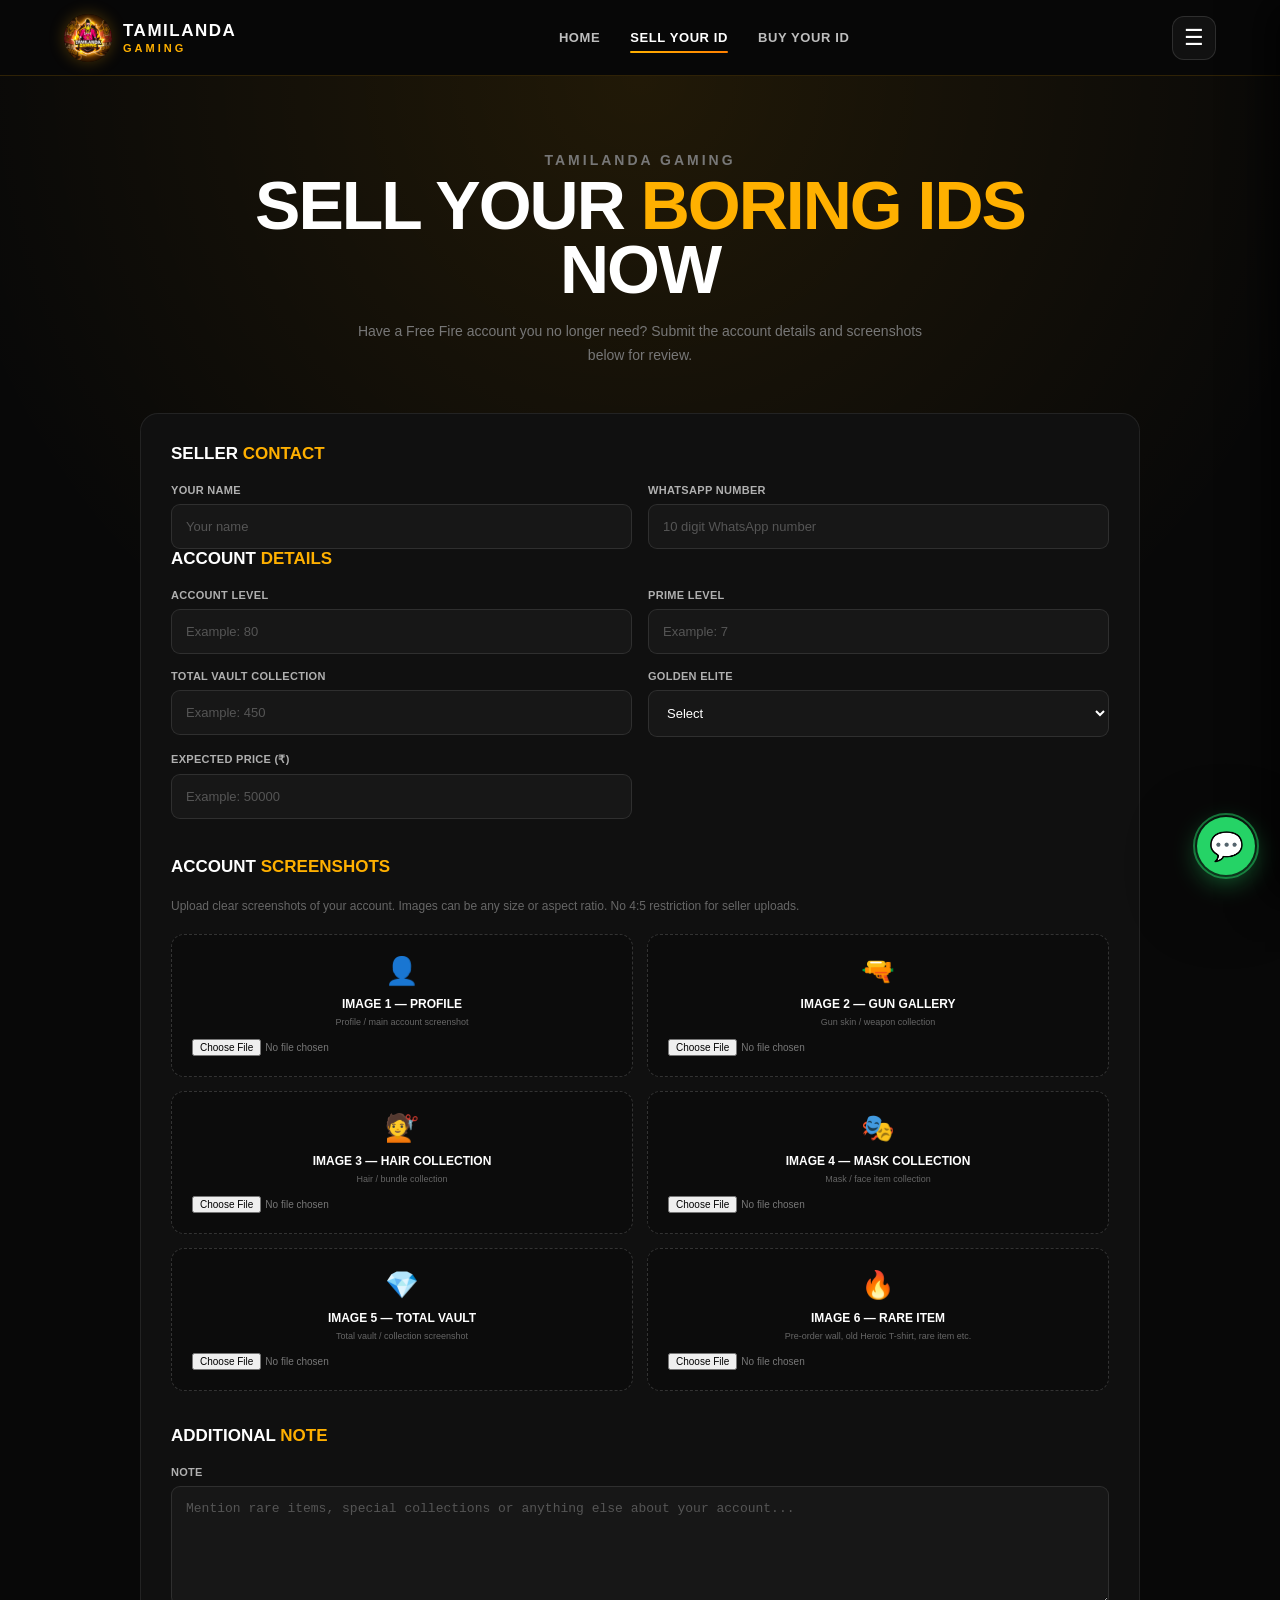
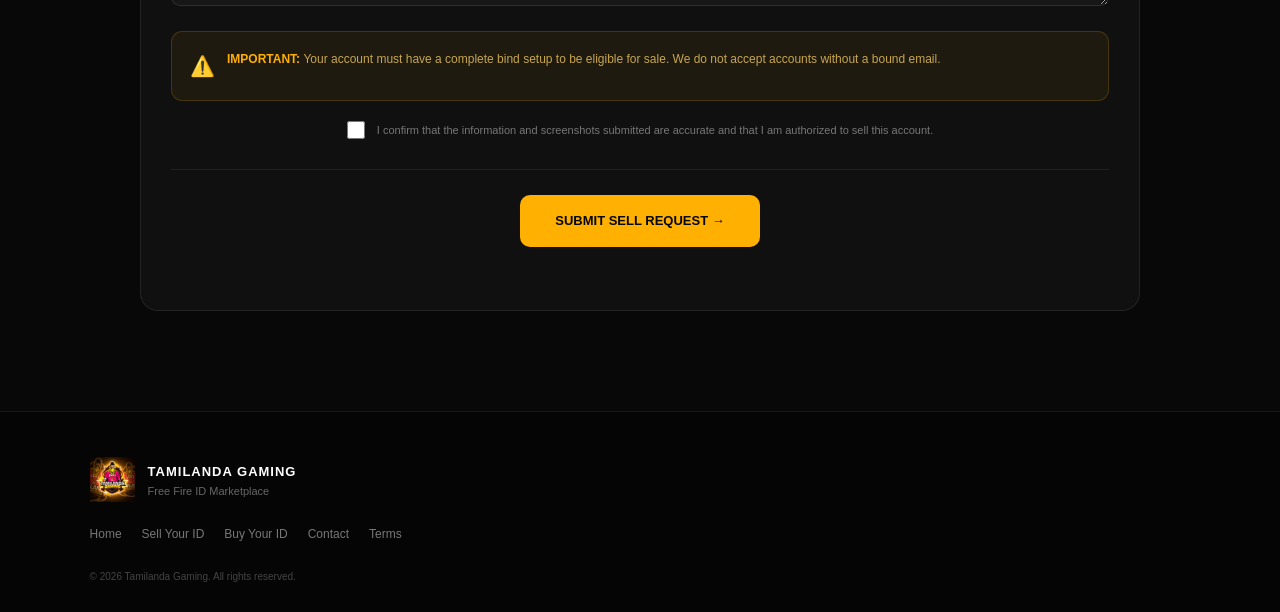
<file: sell.html>
<!--
TAMILANDA GAMING — SELL PAGE
Two Official Admin Selector version.

Replace your existing sell.html with this file.
After upload, rename it to: sell.html

Official Admins:
Admin 1 — @Visualize — +91 97862 67475
Admin 2 — +91 93630 63571
-->

<!DOCTYPE html>
<html lang="en">

<head>

    <meta charset="UTF-8">

    <meta
        name="viewport"
        content="width=device-width, initial-scale=1.0">

    <meta
        name="description"
        content="Sell your Free Fire ID through Tamilanda Gaming.">

    <link
        rel="icon"
        type="image/png"
        href="/assets/ic_launcher.png">

    <title>Sell Your ID | Tamilanda Gaming</title>

    <link rel="stylesheet" href="styles.css">

    <style>

        /* ==========================================
           SELL PAGE
           ========================================== */

        .sell-page {
            min-height: 100vh;
            padding: 55px 6% 100px;
            background:
                radial-gradient(
                    circle at 50% 0%,
                    rgba(255, 176, 0, 0.10),
                    transparent 35%
                ),
                #080808;
        }

        .sell-heading {
            max-width: 800px;
            margin: 0 auto 45px;
            text-align: center;
        }

        .sell-heading h1 {
            font-size: clamp(40px, 6vw, 68px);
            line-height: 0.95;
            letter-spacing: -2px;
            font-weight: 900;
        }

        .sell-heading h1 span {
            color: #ffb000;
        }

        .sell-heading p {
            max-width: 600px;
            margin: 18px auto 0;
            color: #777;
            font-size: 14px;
            line-height: 1.7;
        }

        /* ==========================================
           FORM
           ========================================== */

        .sell-form {
            width: 100%;
            max-width: 1000px;
            margin: auto;
            padding: 30px;
            border-radius: 18px;
            background: #101010;
            border: 1px solid rgba(255,255,255,0.08);
        }

        .form-section-title {
            margin-bottom: 20px;
            font-size: 17px;
            font-weight: 900;
        }

        .form-section-title span {
            color: #ffb000;
        }

        /* ==========================================
           ACCOUNT DETAILS
           ========================================== */

        .account-details-grid {
            display: grid;
            grid-template-columns: repeat(2, minmax(0, 1fr));
            gap: 16px;
        }

        .form-field {
            display: flex;
            flex-direction: column;
            gap: 8px;
        }

        .form-field.full {
            grid-column: 1 / -1;
        }

        .form-field label {
            color: #b0b0b0;
            font-size: 11px;
            font-weight: 800;
            letter-spacing: 0.3px;
        }

        .form-field input,
        .form-field select,
        .form-field textarea {
            width: 100%;
            padding: 14px;
            border-radius: 9px;
            border: 1px solid rgba(255,255,255,0.10);
            background: #171717;
            color: #ffffff;
            outline: none;
            font-size: 13px;
            transition: 0.2s ease;
        }

        .form-field input:focus,
        .form-field select:focus,
        .form-field textarea:focus {
            border-color: #ffb000;
            box-shadow: 0 0 0 3px rgba(255,176,0,0.05);
        }

        .form-field input::placeholder,
        .form-field textarea::placeholder {
            color: #555;
        }

        /* ==========================================
           IMAGE UPLOADS
           ========================================== */

        .upload-section {
            margin-top: 38px;
        }

        .upload-description {
            margin-bottom: 18px;
            color: #666;
            font-size: 12px;
            line-height: 1.6;
        }

        .upload-grid {
            display: grid;
            grid-template-columns: repeat(2, minmax(0, 1fr));
            gap: 14px;
        }

        .upload-box {
            min-height: 135px;
            padding: 20px;
            display: flex;
            flex-direction: column;
            justify-content: center;
            align-items: center;
            text-align: center;
            border: 1px dashed rgba(255,255,255,0.16);
            border-radius: 13px;
            background: #0c0c0c;
            cursor: pointer;
            transition: 0.25s ease;
        }

        .upload-box:hover {
            border-color: #ffb000;
            background: rgba(255,176,0,0.035);
        }

        .upload-icon {
            font-size: 27px;
            margin-bottom: 10px;
        }

        .upload-box strong {
            font-size: 12px;
        }

        .upload-box small {
            margin-top: 6px;
            color: #666;
            font-size: 9px;
        }

        .upload-box input {
            width: 100%;
            margin-top: 12px;
            color: #777;
            font-size: 10px;
        }

        /* ==========================================
           NOTE
           ========================================== */

        .note-section {
            margin-top: 35px;
        }

        .note-section textarea {
            min-height: 120px;
            resize: vertical;
        }

        /* ==========================================
           IMPORTANT NOTICE
           ========================================== */

        .important-notice {
            margin-top: 25px;
            padding: 18px;
            display: flex;
            gap: 12px;
            border-radius: 11px;
            background: rgba(255,176,0,0.06);
            border: 1px solid rgba(255,176,0,0.18);
            color: #c7a64e;
            font-size: 12px;
            line-height: 1.6;
        }

        .important-notice-icon {
            font-size: 20px;
            flex-shrink: 0;
        }

        .important-notice strong {
            color: #ffb000;
        }

        /* ==========================================
           CHECKBOX
           ========================================== */

        .agreement {
            width: min(100%, 700px);
            margin: 20px auto 0;
            display: flex;
            align-items: center;
            justify-content: center;
            gap: 12px;
            color: #777;
            font-size: 11px;
            line-height: 1.5;
            text-align: left;
        }

        .agreement input {
            flex: 0 0 18px;
            width: 18px;
            height: 18px;
            margin: 0;
            accent-color: #ffb000;
            cursor: pointer;
        }

        .agreement span {
            max-width: 620px;
        }

        @media (max-width: 600px) {
            .agreement {
                align-items: flex-start;
                justify-content: flex-start;
                gap: 10px;
                font-size: 11px;
            }

            .agreement input {
                margin-top: 1px;
            }
        }

        /* ==========================================
           SUBMIT
           ========================================== */

        .submit-area {
            margin-top: 30px;
            padding-top: 25px;
            border-top: 1px solid rgba(255,255,255,0.07);
            text-align: center;
        }

        .submit-button {
            min-width: 240px;
            min-height: 52px;
            padding: 0 25px;
            border: 0;
            border-radius: 10px;
            background: #ffb000;
            color: #080808;
            font-size: 13px;
            font-weight: 900;
            cursor: pointer;
            transition: 0.25s ease;
        }

        .submit-button:hover {
            transform: translateY(-3px);
            box-shadow: 0 12px 30px rgba(255,176,0,0.22);
        }

        .submit-button:disabled {
            opacity: 0.65;
            cursor: wait;
            transform: none;
            box-shadow: none;
        }

        .submit-status {
            min-height: 18px;
            margin-top: 15px;
            color: #777;
            font-size: 11px;
            line-height: 1.6;
        }

        .submit-status.success {
            color: #57d88a;
        }

        .submit-status.error {
            color: #ff6c6c;
        }

        .whatsapp-followup {
            display: none;
            margin: 16px auto 0;
            width: min(100%, 360px);
            padding: 13px 18px;
            border-radius: 10px;
            background: #25d366;
            color: #071108;
            text-decoration: none;
            font-size: 12px;
            font-weight: 900;
            transition: 0.2s ease;
        }

        .whatsapp-followup.show {
            display: inline-flex;
            align-items: center;
            justify-content: center;
        }

        .whatsapp-followup:hover {
            transform: translateY(-2px);
        }

        /* ==========================================
           MOBILE
           ========================================== */

        @media (max-width: 700px) {

            .sell-page {
                padding: 45px 5% 80px;
            }

            .sell-heading h1 {
                font-size: 43px;
            }

            .sell-form {
                padding: 20px;
            }

            .account-details-grid,
            .upload-grid {
                grid-template-columns: 1fr;
            }

            .form-field.full {
                grid-column: auto;
            }

            .submit-button {
                width: 100%;
            }

            .whatsapp-followup {
                width: 100%;
            }

        }

    
        /* ==========================================
           OFFICIAL ADMIN CHOOSER
           ========================================== */

        .admin-chooser-modal{
            position:fixed;
            inset:0;
            z-index:9999;
            display:flex;
            align-items:center;
            justify-content:center;
            padding:20px;
            opacity:0;
            visibility:hidden;
            transition:opacity .18s ease, visibility .18s ease;
        }

        .admin-chooser-modal.show{
            opacity:1;
            visibility:visible;
        }

        .admin-chooser-backdrop{
            position:absolute;
            inset:0;
            background:rgba(0,0,0,.78);
            backdrop-filter:blur(8px);
        }

        .admin-chooser-box{
            position:relative;
            width:min(430px, 100%);
            padding:30px 24px 24px;
            border:1px solid rgba(255,255,255,.12);
            border-radius:22px;
            background:linear-gradient(145deg, #151515, #0a0a0a);
            box-shadow:0 25px 80px rgba(0,0,0,.55);
            transform:translateY(14px) scale(.97);
            transition:transform .18s ease;
        }

        .admin-chooser-modal.show .admin-chooser-box{
            transform:translateY(0) scale(1);
        }

        .admin-chooser-close{
            position:absolute;
            top:12px;
            right:14px;
            width:38px;
            height:38px;
            border:0;
            border-radius:50%;
            background:rgba(255,255,255,.08);
            color:#fff;
            font-size:24px;
            line-height:1;
            cursor:pointer;
        }

        .admin-chooser-eyebrow{
            margin:0 0 7px;
            font-size:11px;
            font-weight:800;
            letter-spacing:2px;
            opacity:.65;
        }

        .admin-chooser-box h3{
            margin:0;
            font-size:25px;
            line-height:1.15;
            letter-spacing:.5px;
        }

        .admin-chooser-box h3 span{
            opacity:.55;
        }

        .admin-chooser-subtitle{
            margin:10px 0 20px;
            font-size:13px;
            line-height:1.55;
            opacity:.68;
        }

        .admin-chooser-list{
            display:grid;
            gap:10px;
        }

        .admin-choice{
            width:100%;
            display:flex;
            align-items:center;
            gap:13px;
            padding:15px;
            border:1px solid rgba(255,255,255,.1);
            border-radius:15px;
            background:rgba(255,255,255,.045);
            color:#fff;
            text-align:left;
            cursor:pointer;
            transition:transform .18s ease, border-color .18s ease, background .18s ease;
        }

        .admin-choice:hover{
            transform:translateY(-2px);
            border-color:rgba(255,255,255,.22);
            background:rgba(255,255,255,.08);
        }

        .admin-choice:active{
            transform:scale(.985);
        }

        .admin-choice-icon{
            width:42px;
            height:42px;
            flex:0 0 42px;
            display:grid;
            place-items:center;
            border-radius:12px;
            background:rgba(255,255,255,.09);
            font-size:20px;
        }

        .admin-choice-text{
            min-width:0;
            display:flex;
            flex:1;
            flex-direction:column;
            gap:4px;
        }

        .admin-choice-text strong{
            font-size:14px;
            line-height:1.2;
        }

        .admin-choice-text small{
            font-size:12px;
            opacity:.62;
        }

        .admin-choice-arrow{
            font-size:20px;
            opacity:.55;
        }

        @media(max-width:480px){
            .admin-chooser-modal{
                padding:14px;
            }

            .admin-chooser-box{
                padding:27px 17px 17px;
                border-radius:18px;
            }

            .admin-chooser-box h3{
                font-size:22px;
            }

            .admin-choice{
                padding:13px;
            }
        }

    </style>

</head>

<body>

    <!-- ==========================================
         HEADER
         ========================================== -->

    <header class="top-header">

        <a
            href="index.html"
            class="brand">

            <img
                src="assets/ic_launcher.png"
                alt="Tamilanda Gaming Logo"
                class="brand-logo">

            <div class="brand-text">

                <strong>
                    TAMILANDA
                </strong>

                <span>
                    GAMING
                </span>

            </div>

        </a>

        <nav class="main-nav">

            <a href="index.html">
                HOME
            </a>

            <a
                href="sell.html"
                class="active">

                SELL YOUR ID

            </a>

            <a href="buy.html">
                BUY YOUR ID
            </a>

        </nav>

        <button
            class="menu-button"
            aria-label="Open Menu">

            ☰

        </button>

    </header>

    <!-- ==========================================
         SIDE MENU
         ========================================== -->

    <aside class="side-menu">

        <button
            class="close-menu"
            aria-label="Close Menu">

            ×

        </button>

        <a href="index.html">
            Home
        </a>

        <a href="about.html">
            About
        </a>

        <a href="contact.html">
            Contact Us
        </a>

        <a href="terms.html">
            Terms & Conditions
        </a>

    </aside>

    <!-- ==========================================
         SELL PAGE
         ========================================== -->

    <main class="sell-page">

        <section class="sell-heading">

            <p class="eyebrow">
                TAMILANDA GAMING
            </p>

            <h1>
                SELL YOUR
                <span>BORING IDS</span>
                NOW
            </h1>

            <p>
                Have a Free Fire account you no longer
                need? Submit the account details and
                screenshots below for review.
            </p>

        </section>

        <!-- ==========================================
             FORM
             ========================================== -->

        <form
            class="sell-form"
            id="sellForm">

            <section class="seller-contact-section">

                <h2 class="form-section-title">
                    SELLER <span>CONTACT</span>
                </h2>

                <div class="account-details-grid">

                    <div class="form-field">

                        <label for="sellerName">
                            YOUR NAME
                        </label>

                        <input
                            id="sellerName"
                            name="sellerName"
                            type="text"
                            placeholder="Your name"
                            required>

                    </div>

                    <div class="form-field">

                        <label for="sellerWhatsApp">
                            WHATSAPP NUMBER
                        </label>

                        <input
                            id="sellerWhatsApp"
                            name="sellerWhatsApp"
                            type="tel"
                            inputmode="numeric"
                            placeholder="10 digit WhatsApp number"
                            pattern="[0-9 +()-]{8,20}"
                            required>

                    </div>

                </div>

            </section>

            <h2 class="form-section-title">
                ACCOUNT <span>DETAILS</span>
            </h2>

            <div class="account-details-grid">

                <div class="form-field">

                    <label for="accountLevel">
                        ACCOUNT LEVEL
                    </label>

                    <input
                        id="accountLevel"
                        name="accountLevel"
                        type="number"
                        min="1"
                        max="100"
                        placeholder="Example: 80"
                        required>

                </div>

                <div class="form-field">

                    <label for="primeLevel">
                        PRIME LEVEL
                    </label>

                    <input
                        id="primeLevel"
                        name="primeLevel"
                        type="number"
                        min="0"
                        max="10"
                        placeholder="Example: 7"
                        required>

                </div>

                <div class="form-field">

                    <label for="vaultCollection">
                        TOTAL VAULT COLLECTION
                    </label>

                    <input
                        id="vaultCollection"
                        name="vaultCollection"
                        type="number"
                        min="0"
                        placeholder="Example: 450"
                        required>

                </div>

                <div class="form-field">

                    <label for="goldenElite">
                        GOLDEN ELITE
                    </label>

                    <select
                        id="goldenElite"
                        name="goldenElite"
                        required>

                        <option value="">
                            Select
                        </option>

                        <option value="yes">
                            Yes
                        </option>

                        <option value="no">
                            No
                        </option>

                    </select>

                </div>

                <div class="form-field">

                    <label for="expectedPrice">
                        EXPECTED PRICE (₹)
                    </label>

                    <input
                        id="expectedPrice"
                        name="expectedPrice"
                        type="number"
                        min="1"
                        placeholder="Example: 50000"
                        required>

                </div>

            </div>

            <section class="upload-section">

                <h2 class="form-section-title">
                    ACCOUNT <span>SCREENSHOTS</span>
                </h2>

                <p class="upload-description">
                    Upload clear screenshots of your account.
                    Images can be any size or aspect ratio.
                    No 4:5 restriction for seller uploads.
                </p>

                <div class="upload-grid">

                    <label class="upload-box">

                        <div class="upload-icon">
                            👤
                        </div>

                        <strong>
                            IMAGE 1 — PROFILE
                        </strong>

                        <small>
                            Profile / main account screenshot
                        </small>

                        <input
                            type="file"
                            name="profileImage"
                            accept="image/*">

                    </label>

                    <label class="upload-box">

                        <div class="upload-icon">
                            🔫
                        </div>

                        <strong>
                            IMAGE 2 — GUN GALLERY
                        </strong>

                        <small>
                            Gun skin / weapon collection
                        </small>

                        <input
                            type="file"
                            name="gunImage"
                            accept="image/*">

                    </label>

                    <label class="upload-box">

                        <div class="upload-icon">
                            💇
                        </div>

                        <strong>
                            IMAGE 3 — HAIR COLLECTION
                        </strong>

                        <small>
                            Hair / bundle collection
                        </small>

                        <input
                            type="file"
                            name="hairImage"
                            accept="image/*">

                    </label>

                    <label class="upload-box">

                        <div class="upload-icon">
                            🎭
                        </div>

                        <strong>
                            IMAGE 4 — MASK COLLECTION
                        </strong>

                        <small>
                            Mask / face item collection
                        </small>

                        <input
                            type="file"
                            name="maskImage"
                            accept="image/*">

                    </label>

                    <label class="upload-box">

                        <div class="upload-icon">
                            💎
                        </div>

                        <strong>
                            IMAGE 5 — TOTAL VAULT
                        </strong>

                        <small>
                            Total vault / collection screenshot
                        </small>

                        <input
                            type="file"
                            name="vaultImage"
                            accept="image/*">

                    </label>

                    <label class="upload-box">

                        <div class="upload-icon">
                            🔥
                        </div>

                        <strong>
                            IMAGE 6 — RARE ITEM
                        </strong>

                        <small>
                            Pre-order wall, old Heroic T-shirt,
                            rare item etc.
                        </small>

                        <input
                            type="file"
                            name="rareImage"
                            accept="image/*">

                    </label>

                </div>

            </section>

            <section class="note-section">

                <h2 class="form-section-title">
                    ADDITIONAL <span>NOTE</span>
                </h2>

                <div class="form-field">

                    <label for="sellerNote">
                        NOTE
                    </label>

                    <textarea
                        id="sellerNote"
                        name="sellerNote"
                        placeholder="Mention rare items, special collections or anything else about your account..."></textarea>

                </div>

            </section>

            <div class="important-notice">

                <div class="important-notice-icon">
                    ⚠️
                </div>

                <div>

                    <strong>
                        IMPORTANT:
                    </strong>

                    Your account must have a complete
                    bind setup to be eligible for sale.
                    We do not accept accounts without
                    a bound email.

                </div>

            </div>

            <label class="agreement">

                <input
                    type="checkbox"
                    id="sellerAgreement"
                    required>

                <span>

                    I confirm that the information and
                    screenshots submitted are accurate and
                    that I am authorized to sell this account.

                </span>

            </label>

            <div class="submit-area">

                <button
                    type="submit"
                    class="submit-button">

                    SUBMIT SELL REQUEST
                    →

                </button>

                <p
                    id="submitStatus"
                    class="submit-status"></p>

                <a
                    id="whatsappFollowup"
                    class="whatsapp-followup"
                    href="#"
                    target="_blank"
                    rel="noopener noreferrer">

                    💬 CHOOSE ADMIN ON WHATSAPP

                </a>

            </div>

        </form>

    </main>

    <!-- ==========================================
         FOOTER
         ========================================== -->

    <footer>

        <div class="footer-brand">

            <img
                src="assets/ic_launcher.png"
                alt="Tamilanda Gaming">

            <div>

                <strong>
                    TAMILANDA GAMING
                </strong>

                <p>
                    Free Fire ID Marketplace
                </p>

            </div>

        </div>

        <div class="footer-links">

            <a href="index.html">
                Home
            </a>

            <a href="sell.html">
                Sell Your ID
            </a>

            <a href="buy.html">
                Buy Your ID
            </a>

            <a href="contact.html">
                Contact
            </a>

            <a href="terms.html">
                Terms
            </a>

        </div>

        <p class="copyright">

            © <span id="current-year"></span>
            Tamilanda Gaming. All rights reserved.

        </p>

    </footer>

    <script src="app.js"></script>

    <!-- ==========================================
         SELL FORM SUBMISSION
         ========================================== -->

    <script>

        document.addEventListener(
            "DOMContentLoaded",
            function () {

                const API_BASE =
                    "https://long-glade-ef77.tamilandaoffcyt.workers.dev";

                const ADMIN_CONTACTS = [
                    {
                        name: "Admin 1",
                        handle: "@Visualize",
                        phone: "+91 97862 67475",
                        wa: "919786267475"
                    },
                    {
                        name: "Admin 2",
                        handle: "",
                        phone: "+91 93630 63571",
                        wa: "919363063571"
                    }
                ];

                const form =
                    document.getElementById(
                        "sellForm"
                    );

                const status =
                    document.getElementById(
                        "submitStatus"
                    );

                const whatsappFollowup =
                    document.getElementById(
                        "whatsappFollowup"
                    );

                const currentYear =
                    document.getElementById(
                        "current-year"
                    );

                if(currentYear){
                    currentYear.textContent =
                        new Date().getFullYear();
                }

                if(
                    !form ||
                    !status
                ){
                    return;
                }

                function buildWhatsAppURL(
                    payload,
                    requestId,
                    admin
                ){

                    const message = [
                        "TAMILANDA GAMING - SELL REQUEST",
                        "",
                        `Request ID: ${requestId || "-"}`,
                        `Name: ${payload.sellerName || "-"}`,
                        `WhatsApp: ${payload.sellerPhone || payload.sellerWhatsApp || "-"}`,
                        `Account Level: ${payload.accountLevel || "-"}`,
                        `Prime Level: ${payload.primeLevel || "-"}`,
                        `Vault Collection: ${payload.vaultCollection || "-"}`,
                        `Golden Elite: ${payload.goldenElite || "-"}`,
                        `Expected Price: ₹${payload.expectedPrice || "-"}`,
                        `Note: ${payload.sellerNote || "-"}`,
                        "",
                        "The seller request has already been submitted on the website."
                    ].join("\n");

                    return (
                        "https://wa.me/" +
                        admin.wa +
                        "?text=" +
                        encodeURIComponent(message)
                    );

                }

                function openAdminChooser(
                    payload,
                    requestId
                ){

                    const existing =
                        document.getElementById(
                            "adminChooserModal"
                        );

                    if(existing){
                        existing.remove();
                    }

                    const modal =
                        document.createElement("div");

                    modal.id =
                        "adminChooserModal";

                    modal.className =
                        "admin-chooser-modal";

                    modal.innerHTML = `
                        <div class="admin-chooser-backdrop"></div>

                        <div class="admin-chooser-box" role="dialog" aria-modal="true" aria-labelledby="adminChooserTitle">

                            <button
                                type="button"
                                class="admin-chooser-close"
                                aria-label="Close">
                                ×
                            </button>

                            <p class="admin-chooser-eyebrow">
                                TAMILANDA GAMING
                            </p>

                            <h3 id="adminChooserTitle">
                                CHOOSE <span>ADMIN</span>
                            </h3>

                            <p class="admin-chooser-subtitle">
                                Your sell request is already submitted.
                                Choose an official admin to continue on WhatsApp.
                            </p>

                            <div class="admin-chooser-list">
                                ${ADMIN_CONTACTS.map((admin, index) => `
                                    <button
                                        type="button"
                                        class="admin-choice"
                                        data-admin-index="${index}">
                                        <span class="admin-choice-icon">💬</span>
                                        <span class="admin-choice-text">
                                            <strong>${admin.name}${admin.handle ? ` — ${admin.handle}` : ""}</strong>
                                            <small>${admin.phone}</small>
                                        </span>
                                        <span class="admin-choice-arrow">→</span>
                                    </button>
                                `).join("")}
                            </div>

                        </div>
                    `;

                    document.body.appendChild(modal);

                    function closeModal(){
                        modal.classList.remove("show");

                        setTimeout(function(){
                            modal.remove();
                        }, 180);
                    }

                    modal.querySelector(".admin-chooser-backdrop")
                        .addEventListener("click", closeModal);

                    modal.querySelector(".admin-chooser-close")
                        .addEventListener("click", closeModal);

                    modal.querySelectorAll(".admin-choice")
                        .forEach(function(button){

                            button.addEventListener(
                                "click",
                                function(){

                                    const index =
                                        Number(
                                            button.dataset.adminIndex
                                        );

                                    const admin =
                                        ADMIN_CONTACTS[index];

                                    const url =
                                        buildWhatsAppURL(
                                            payload,
                                            requestId,
                                            admin
                                        );

                                    window.open(
                                        url,
                                        "_blank",
                                        "noopener,noreferrer"
                                    );

                                    closeModal();

                                }
                            );

                        });

                    requestAnimationFrame(function(){
                        modal.classList.add("show");
                    });

                }

                function compressImage(
                    file
                ){

                    return new Promise(
                        function(resolve,reject){

                            const reader =
                                new FileReader();

                            reader.onload =
                                function(event){

                                    const image =
                                        new Image();

                                    image.onload =
                                        function(){

                                            /*
                                             * Keep seller payload small
                                             * enough for the JSON API.
                                             *
                                             * 1200px max + JPEG 0.72
                                             * is intentionally lighter
                                             * than the previous version.
                                             */

                                            const max =
                                                1200;

                                            let width =
                                                image.width;

                                            let height =
                                                image.height;

                                            if(
                                                width >
                                                max
                                            ){

                                                height =
                                                    height *
                                                    max /
                                                    width;

                                                width =
                                                    max;

                                            }

                                            if(
                                                height >
                                                max
                                            ){

                                                width =
                                                    width *
                                                    max /
                                                    height;

                                                height =
                                                    max;

                                            }

                                            const canvas =
                                                document.createElement(
                                                    "canvas"
                                                );

                                            canvas.width =
                                                Math.max(
                                                    1,
                                                    Math.round(
                                                        width
                                                    )
                                                );

                                            canvas.height =
                                                Math.max(
                                                    1,
                                                    Math.round(
                                                        height
                                                    )
                                                );

                                            const context =
                                                canvas.getContext(
                                                    "2d"
                                                );

                                            if(!context){

                                                reject(
                                                    new Error(
                                                        "Image processing is not supported in this browser."
                                                    )
                                                );

                                                return;

                                            }

                                            context.drawImage(
                                                image,
                                                0,
                                                0,
                                                canvas.width,
                                                canvas.height
                                            );

                                            resolve(
                                                canvas.toDataURL(
                                                    "image/jpeg",
                                                    0.72
                                                )
                                            );

                                        };

                                    image.onerror =
                                        function(){

                                            reject(
                                                new Error(
                                                    "Could not read an image."
                                                )
                                            );

                                        };

                                    image.src =
                                        event.target.result;

                                };

                            reader.onerror =
                                function(){

                                    reject(
                                        new Error(
                                            "Could not read a file."
                                        )
                                    );

                                };

                            reader.readAsDataURL(
                                file
                            );

                        }
                    );

                }

                async function getPayload(){

                    const fileInputs =
                        Array.from(
                            form.querySelectorAll(
                                'input[type="file"]'
                            )
                        );

                    const files =
                        fileInputs
                            .map(
                                function(input){
                                    return (
                                        input.files &&
                                        input.files[0]
                                            ? input.files[0]
                                            : null
                                    );
                                }
                            )
                            .filter(Boolean);

                    const payload = {

                        sellerName:
                            document
                                .getElementById(
                                    "sellerName"
                                )
                                .value
                                .trim(),

                        sellerWhatsApp:
                            document
                                .getElementById(
                                    "sellerWhatsApp"
                                )
                                .value
                                .trim(),

                        /* Worker compatibility:
                         * the backend validates sellerPhone.
                         * Keep sellerWhatsApp too for the UI/data model.
                         */
                        sellerPhone:
                            document
                                .getElementById(
                                    "sellerWhatsApp"
                                )
                                .value
                                .trim(),

                        accountLevel:
                            document
                                .getElementById(
                                    "accountLevel"
                                )
                                .value,

                        primeLevel:
                            document
                                .getElementById(
                                    "primeLevel"
                                )
                                .value,

                        vaultCollection:
                            document
                                .getElementById(
                                    "vaultCollection"
                                )
                                .value,

                        goldenElite:
                            document
                                .getElementById(
                                    "goldenElite"
                                )
                                .value,

                        expectedPrice:
                            document
                                .getElementById(
                                    "expectedPrice"
                                )
                                .value,

                        sellerNote:
                            document
                                .getElementById(
                                    "sellerNote"
                                )
                                .value
                                .trim(),

                        images: []

                    };

                    if(
                        !payload.sellerName ||
                        !payload.sellerPhone
                    ){

                        throw new Error(
                            "Please enter your name and WhatsApp number."
                        );

                    }

                    status.textContent =
                        "Preparing screenshots...";

                    for(
                        const file of files
                    ){

                        const compressed =
                            await compressImage(
                                file
                            );

                        payload.images.push(
                            compressed
                        );

                    }

                    /*
                     * Guard against a huge JSON body.
                     *
                     * This prevents another invisible failure
                     * followed by an unwanted WhatsApp redirect.
                     */

                    const estimatedBytes =
                        new Blob(
                            [
                                JSON.stringify(
                                    payload
                                )
                            ]
                        ).size;

                    const MAX_CLIENT_PAYLOAD =
                        6 * 1024 * 1024;

                    if(
                        estimatedBytes >
                        MAX_CLIENT_PAYLOAD
                    ){

                        throw new Error(
                            "The selected screenshots are too large. Please remove one or more images and submit again."
                        );

                    }

                    return payload;

                }

                form.addEventListener(
                    "submit",
                    async function(event){

                        event.preventDefault();

                        const submitButton =
                            form.querySelector(
                                "button[type=submit]"
                            );

                        if(whatsappFollowup){

                            whatsappFollowup.classList.remove(
                                "show"
                            );

                            whatsappFollowup.href =
                                "#";

                        }

                        submitButton.disabled =
                            true;

                        submitButton.textContent =
                            "SUBMITTING...";

                        status.className =
                            "submit-status";

                        status.textContent =
                            "Uploading your screenshots securely...";

                        try{

                            const payload =
                                await getPayload();

                            const controller =
                                new AbortController();

                            const timeout =
                                setTimeout(
                                    function(){
                                        controller.abort();
                                    },
                                    45000
                                );

                            let response;

                            try{

                                response =
                                    await fetch(
                                        `${API_BASE}/api/sell-requests`,
                                        {
                                            method:"POST",
                                            headers:{
                                                "Content-Type":
                                                    "application/json"
                                            },
                                            body:
                                                JSON.stringify(
                                                    payload
                                                ),
                                            signal:
                                                controller.signal
                                        }
                                    );

                            }finally{

                                clearTimeout(
                                    timeout
                                );

                            }

                            let result = {};

                            try{

                                result =
                                    await response.json();

                            }catch(error){

                                result =
                                    {};

                            }

                            if(!response.ok){

                                throw new Error(
                                    result.error ||
                                    result.details ||
                                    `Sell request API returned HTTP ${response.status}.`
                                );

                            }

                            const requestId =
                                result.requestId ||
                                result.id ||
                                "submitted";

                            status.className =
                                "submit-status success";

                            status.textContent =
                                `✓ Sell request submitted successfully. Request ID: ${requestId}`;

                            /*
                             * WhatsApp is now OPTIONAL after a
                             * successful website submission.
                             * No automatic redirect.
                             */

                            if(whatsappFollowup){

                                whatsappFollowup.href =
                                    "#";

                                whatsappFollowup.classList.add(
                                    "show"
                                );

                                whatsappFollowup.onclick =
                                    function(event){

                                        event.preventDefault();

                                        openAdminChooser(
                                            payload,
                                            requestId
                                        );

                                    };

                            }

                            form.reset();

                            /*
                             * Keep success visible.
                             * Do not immediately reset the button
                             * into a misleading failed state.
                             */

                            submitButton.textContent =
                                "REQUEST SUBMITTED ✓";

                            return;

                        }catch(error){

                            console.error(
                                "Sell request submission failed:",
                                error
                            );

                            status.className =
                                "submit-status error";

                            status.textContent =
                                "SELL REQUEST FAILED: " +
                                (
                                    error.name ===
                                    "AbortError"
                                        ? "Request timed out. Please try again."
                                        : error.message
                                ) +
                                " No request was marked as successfully saved.";

                        }finally{

                            if(
                                status.classList.contains(
                                    "success"
                                )
                            ){

                                /*
                                 * Keep button in success state.
                                 */

                                submitButton.disabled =
                                    false;

                                submitButton.textContent =
                                    "REQUEST SUBMITTED ✓";

                            }else{

                                submitButton.disabled =
                                    false;

                                submitButton.textContent =
                                    "SUBMIT SELL REQUEST →";

                            }

                        }

                    }
                );

            }
        );

    </script>

</body>

</html>
</file>
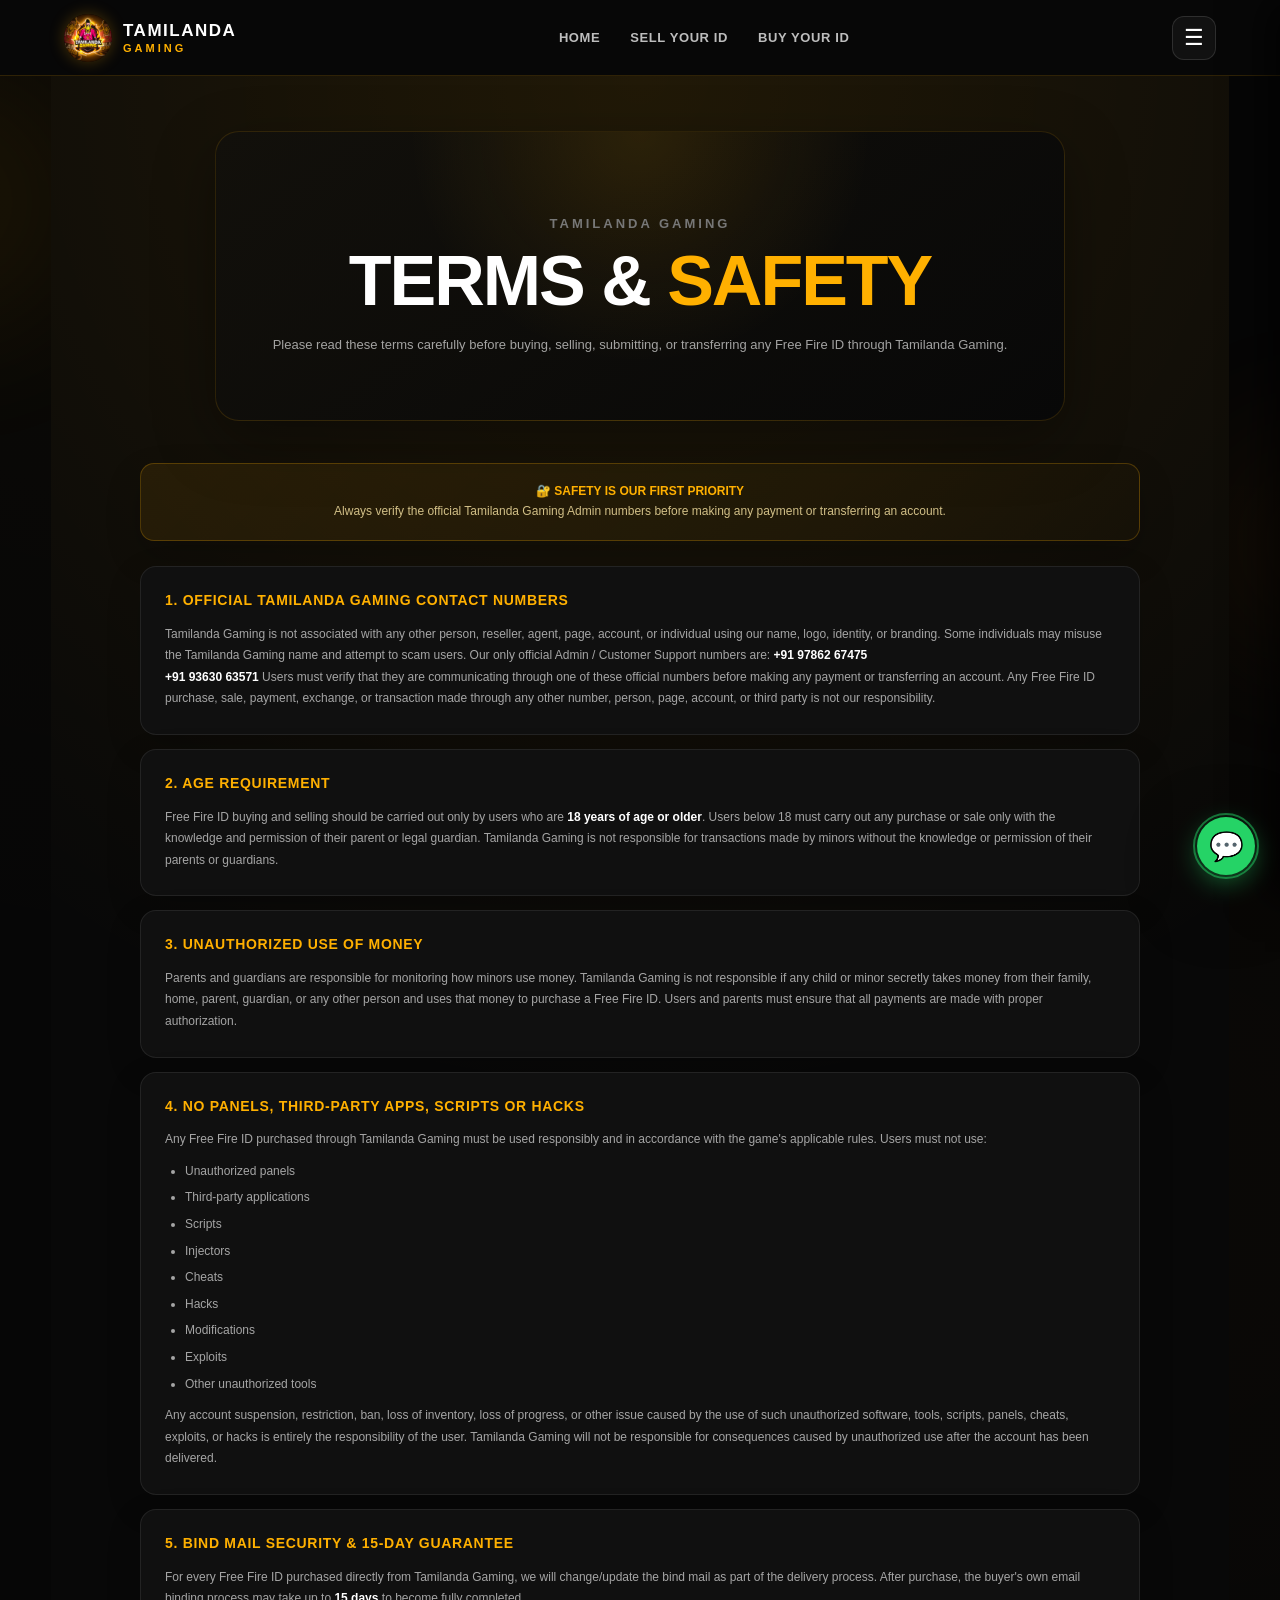
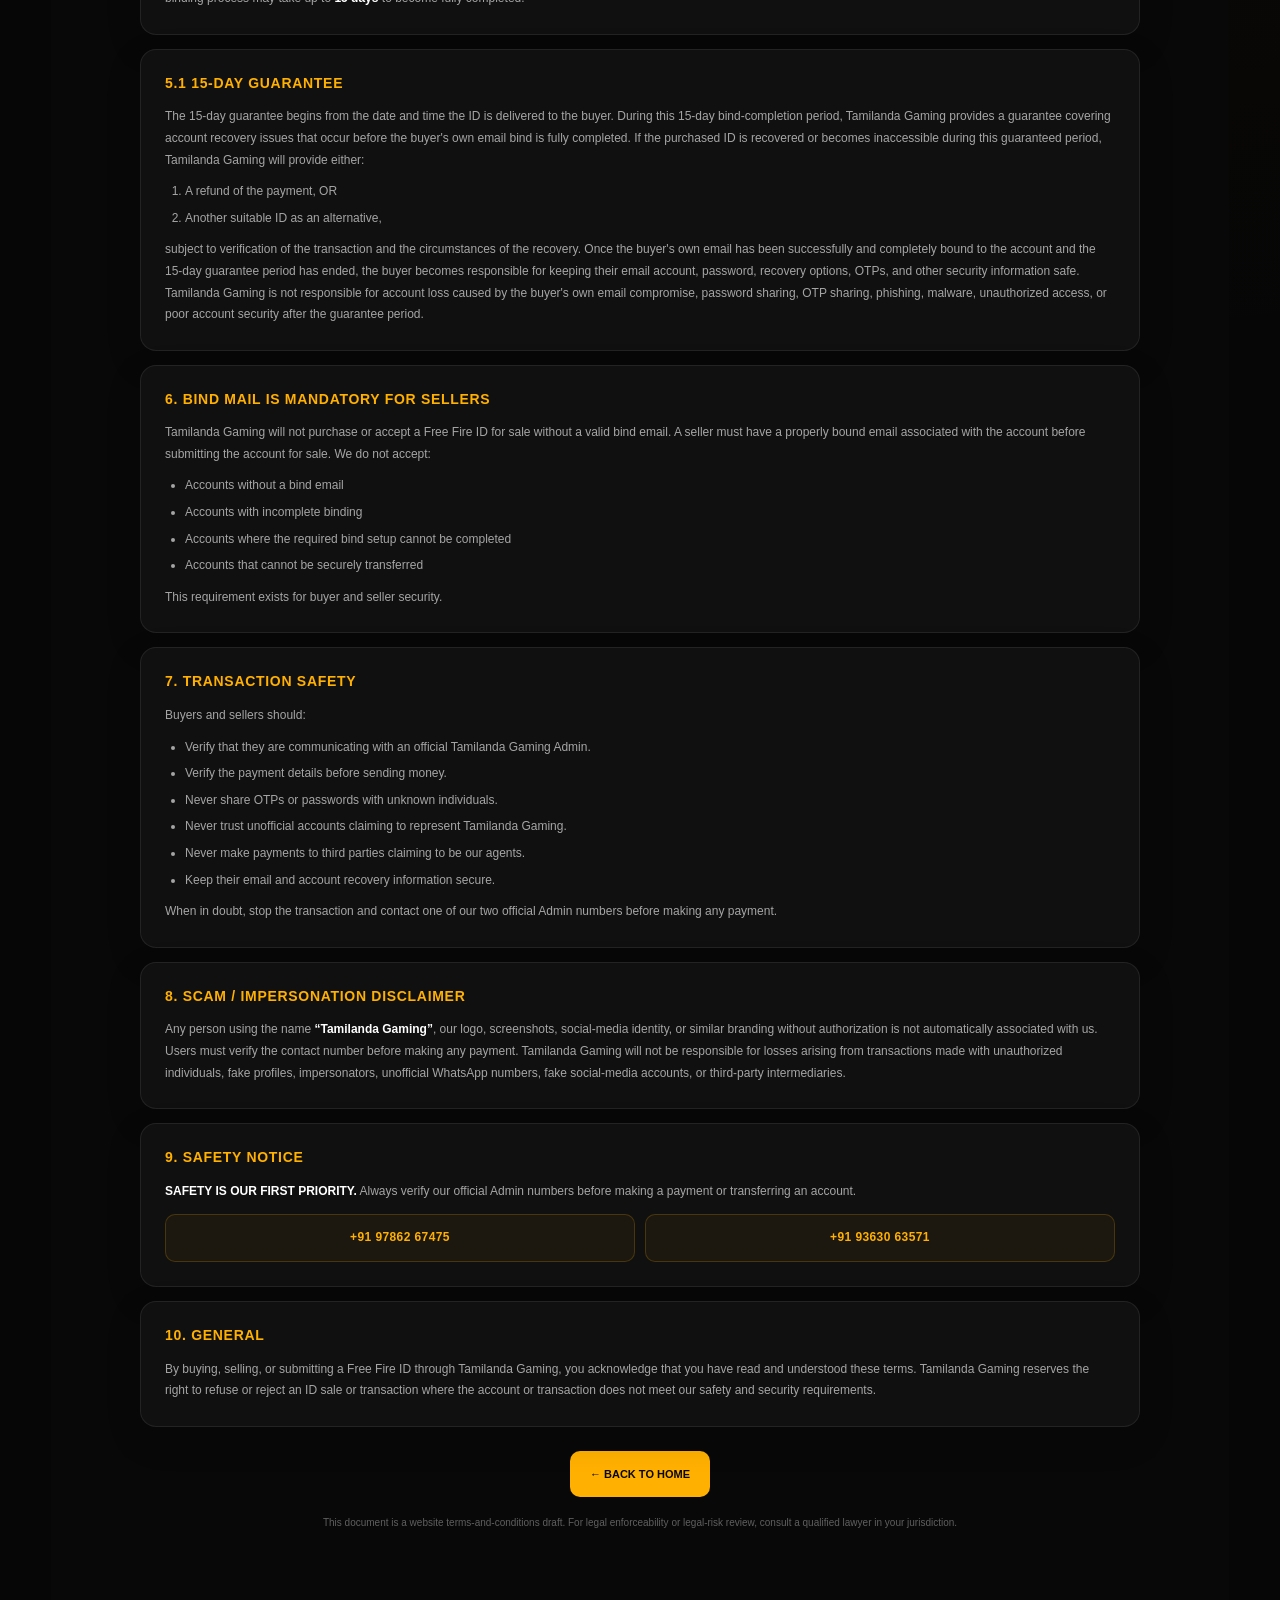
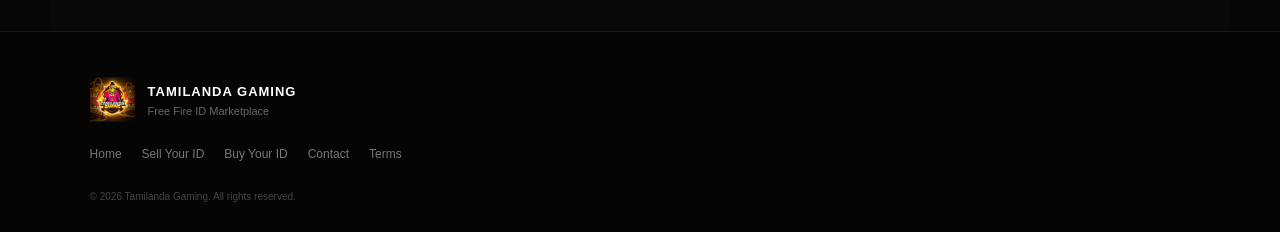
<file: terms.html>
<!DOCTYPE html>
<html lang="en">
<head>
<meta charset="UTF-8">
<meta name="viewport" content="width=device-width, initial-scale=1.0">
<meta name="description" content="Tamilanda Gaming safety rules, buying and selling terms, official admin contacts and 15-day bind mail guarantee.">
<link rel="icon" type="image/png" href="/assets/ic_launcher.png">
<link rel="apple-touch-icon" href="/assets/ic_launcher.png">
<title>Terms & Conditions | Tamilanda Gaming</title>
<link rel="stylesheet" href="styles.css">
<style>
    .terms-page {
        min-height:100vh;
        padding:55px 6% 100px;
        background:
            radial-gradient(circle at 50% 0%, rgba(255,176,0,.10), transparent 32%),
            #080808;
    }
    .terms-heading {
        max-width:850px;
        margin:0 auto 42px;
        text-align:center;
    }
    .terms-heading h1 {
        margin:10px 0 0;
        font-size:clamp(42px,6vw,70px);
        line-height:.95;
        font-weight:900;
        letter-spacing:-2px;
        color:#fff;
    }
    .terms-heading h1 span { color:#ffb000; }
    .terms-heading p {
        max-width:680px;
        margin:17px auto 0;
        color:#777;
        font-size:13px;
        line-height:1.75;
    }
    .safety-banner {
        max-width:1000px;
        margin:0 auto 25px;
        padding:18px 20px;
        border:1px solid rgba(255,176,0,.24);
        border-radius:14px;
        background:linear-gradient(135deg,rgba(255,176,0,.09),rgba(255,176,0,.025));
        box-shadow:0 15px 35px rgba(0,0,0,.20);
        color:#d1bf87;
        line-height:1.65;
        font-size:12px;
        text-align:center;
    }
    .safety-banner strong { color:#ffb000; }
    .terms-wrap {
        width:100%;
        max-width:1000px;
        margin:auto;
        display:grid;
        gap:14px;
    }
    .term-card {
        padding:24px;
        border-radius:16px;
        background:#101010;
        border:1px solid rgba(255,255,255,.08);
        box-shadow:0 12px 35px rgba(0,0,0,.16);
    }
    .term-card h2 {
        margin:0 0 13px;
        color:#ffb000;
        font-size:14px;
        line-height:1.4;
        font-weight:900;
        letter-spacing:.7px;
    }
    .term-content {
        color:#a5a5a5;
        font-size:12px;
        line-height:1.8;
    }
    .term-content strong { color:#fff; }
    .term-content ul,
    .term-content ol {
        margin:10px 0 10px 20px;
        padding:0;
    }
    .term-content li { margin:5px 0; }
    .official-numbers {
        display:grid;
        grid-template-columns:repeat(2,minmax(0,1fr));
        gap:10px;
        margin-top:12px;
    }
    .official-numbers div {
        padding:12px 14px;
        border:1px solid rgba(255,176,0,.20);
        border-radius:10px;
        background:rgba(255,176,0,.05);
        color:#ffb000;
        text-align:center;
        font-weight:900;
        letter-spacing:.4px;
    }
    .legal-note {
        max-width:1000px;
        margin:18px auto 0;
        color:#5f5f5f;
        font-size:10px;
        line-height:1.6;
        text-align:center;
    }
    .terms-back {
        display:flex;
        justify-content:center;
        margin-top:24px;
    }
    .terms-back a {
        display:inline-flex;
        align-items:center;
        justify-content:center;
        min-height:46px;
        padding:0 20px;
        border-radius:10px;
        background:#ffb000;
        color:#080808;
        text-decoration:none;
        font-size:11px;
        font-weight:900;
        transition:.2s ease;
    }
    .terms-back a:hover {
        transform:translateY(-2px);
        box-shadow:0 12px 25px rgba(255,176,0,.18);
    }
    @media (max-width:700px) {
        .terms-page { padding:45px 5% 80px; }
        .term-card { padding:19px; border-radius:14px; }
        .official-numbers { grid-template-columns:1fr; }
        .term-content { font-size:11.5px; }
    }
</style>
</head>
<body>

<header class="top-header">
    <a href="index.html" class="brand">
        <img src="assets/ic_launcher.png" alt="Tamilanda Gaming Logo" class="brand-logo">
        <div class="brand-text">
            <strong>TAMILANDA</strong>
            <span>GAMING</span>
        </div>
    </a>

    <nav class="main-nav">
        <a href="index.html">HOME</a>
        <a href="sell.html">SELL YOUR ID</a>
        <a href="buy.html">BUY YOUR ID</a>
    </nav>

    <button class="menu-button" aria-label="Open Menu">☰</button>
</header>

<aside class="side-menu">
    <button class="close-menu" aria-label="Close Menu">×</button>
    <a href="index.html">Home</a>
    <a href="about.html">About</a>
    <a href="contact.html">Contact Us</a>
    <a href="terms.html">Terms & Conditions</a>
</aside>

<main class="terms-page">
    <section class="terms-heading">
        <p class="eyebrow">TAMILANDA GAMING</p>
        <h1>TERMS & <span>SAFETY</span></h1>
        <p>
            Please read these terms carefully before buying, selling,
            submitting, or transferring any Free Fire ID through Tamilanda Gaming.
        </p>
    </section>

    <div class="safety-banner">
        <strong>🔐 SAFETY IS OUR FIRST PRIORITY</strong><br>
        Always verify the official Tamilanda Gaming Admin numbers before making
        any payment or transferring an account.
    </div>

    <div class="terms-wrap">
        <section class="term-card">
        <h2>1. OFFICIAL TAMILANDA GAMING CONTACT NUMBERS</h2>
        <div class="term-content">Tamilanda Gaming is not associated with any other person, reseller, agent, page, account, or individual using our name, logo, identity, or branding.

Some individuals may misuse the Tamilanda Gaming name and attempt to scam users.

Our only official Admin / Customer Support numbers are:

<strong>+91 97862 67475</strong><br>
<strong>+91 93630 63571</strong>

Users must verify that they are communicating through one of these official numbers before making any payment or transferring an account.

Any Free Fire ID purchase, sale, payment, exchange, or transaction made through any other number, person, page, account, or third party is not our responsibility.</div>
    </section>
<section class="term-card">
        <h2>2. AGE REQUIREMENT</h2>
        <div class="term-content">Free Fire ID buying and selling should be carried out only by users who are <strong>18 years of age or older</strong>.

Users below 18 must carry out any purchase or sale only with the knowledge and permission of their parent or legal guardian.

Tamilanda Gaming is not responsible for transactions made by minors without the knowledge or permission of their parents or guardians.</div>
    </section>
<section class="term-card">
        <h2>3. UNAUTHORIZED USE OF MONEY</h2>
        <div class="term-content">Parents and guardians are responsible for monitoring how minors use money.

Tamilanda Gaming is not responsible if any child or minor secretly takes money from their family, home, parent, guardian, or any other person and uses that money to purchase a Free Fire ID.

Users and parents must ensure that all payments are made with proper authorization.</div>
    </section>
<section class="term-card">
        <h2>4. NO PANELS, THIRD-PARTY APPS, SCRIPTS OR HACKS</h2>
        <div class="term-content">Any Free Fire ID purchased through Tamilanda Gaming must be used responsibly and in accordance with the game's applicable rules.

Users must not use:
<ul>
<li>Unauthorized panels</li>
<li>Third-party applications</li>
<li>Scripts</li>
<li>Injectors</li>
<li>Cheats</li>
<li>Hacks</li>
<li>Modifications</li>
<li>Exploits</li>
<li>Other unauthorized tools</li>
</ul>

Any account suspension, restriction, ban, loss of inventory, loss of progress, or other issue caused by the use of such unauthorized software, tools, scripts, panels, cheats, exploits, or hacks is entirely the responsibility of the user.

Tamilanda Gaming will not be responsible for consequences caused by unauthorized use after the account has been delivered.</div>
    </section>
<section class="term-card">
        <h2>5. BIND MAIL SECURITY &amp; 15-DAY GUARANTEE</h2>
        <div class="term-content">For every Free Fire ID purchased directly from Tamilanda Gaming, we will change/update the bind mail as part of the delivery process.

After purchase, the buyer's own email binding process may take up to <strong>15 days</strong> to become fully completed.</div>
    </section>
<section class="term-card">
        <h2>5.1 15-DAY GUARANTEE</h2>
        <div class="term-content">The 15-day guarantee begins from the date and time the ID is delivered to the buyer.

During this 15-day bind-completion period, Tamilanda Gaming provides a guarantee covering account recovery issues that occur before the buyer's own email bind is fully completed.

If the purchased ID is recovered or becomes inaccessible during this guaranteed period, Tamilanda Gaming will provide either:
<ol>
<li>A refund of the payment, OR</li>
<li>Another suitable ID as an alternative,</li>
</ol>
subject to verification of the transaction and the circumstances of the recovery.

Once the buyer's own email has been successfully and completely bound to the account and the 15-day guarantee period has ended, the buyer becomes responsible for keeping their email account, password, recovery options, OTPs, and other security information safe.

Tamilanda Gaming is not responsible for account loss caused by the buyer's own email compromise, password sharing, OTP sharing, phishing, malware, unauthorized access, or poor account security after the guarantee period.</div>
    </section>
<section class="term-card">
        <h2>6. BIND MAIL IS MANDATORY FOR SELLERS</h2>
        <div class="term-content">Tamilanda Gaming will not purchase or accept a Free Fire ID for sale without a valid bind email.

A seller must have a properly bound email associated with the account before submitting the account for sale.

We do not accept:
<ul>
<li>Accounts without a bind email</li>
<li>Accounts with incomplete binding</li>
<li>Accounts where the required bind setup cannot be completed</li>
<li>Accounts that cannot be securely transferred</li>
</ul>

This requirement exists for buyer and seller security.</div>
    </section>
<section class="term-card">
        <h2>7. TRANSACTION SAFETY</h2>
        <div class="term-content">Buyers and sellers should:
<ul>
<li>Verify that they are communicating with an official Tamilanda Gaming Admin.</li>
<li>Verify the payment details before sending money.</li>
<li>Never share OTPs or passwords with unknown individuals.</li>
<li>Never trust unofficial accounts claiming to represent Tamilanda Gaming.</li>
<li>Never make payments to third parties claiming to be our agents.</li>
<li>Keep their email and account recovery information secure.</li>
</ul>

When in doubt, stop the transaction and contact one of our two official Admin numbers before making any payment.</div>
    </section>
<section class="term-card">
        <h2>8. SCAM / IMPERSONATION DISCLAIMER</h2>
        <div class="term-content">Any person using the name <strong>“Tamilanda Gaming”</strong>, our logo, screenshots, social-media identity, or similar branding without authorization is not automatically associated with us.

Users must verify the contact number before making any payment.

Tamilanda Gaming will not be responsible for losses arising from transactions made with unauthorized individuals, fake profiles, impersonators, unofficial WhatsApp numbers, fake social-media accounts, or third-party intermediaries.</div>
    </section>
<section class="term-card">
        <h2>9. SAFETY NOTICE</h2>
        <div class="term-content"><strong>SAFETY IS OUR FIRST PRIORITY.</strong>

Always verify our official Admin numbers before making a payment or transferring an account.

<div class="official-numbers">
    <div>+91 97862 67475</div>
    <div>+91 93630 63571</div>
</div></div>
    </section>
<section class="term-card">
        <h2>10. GENERAL</h2>
        <div class="term-content">By buying, selling, or submitting a Free Fire ID through Tamilanda Gaming, you acknowledge that you have read and understood these terms.

Tamilanda Gaming reserves the right to refuse or reject an ID sale or transaction where the account or transaction does not meet our safety and security requirements.</div>
    </section>
    </div>

    <div class="terms-back">
        <a href="index.html">← BACK TO HOME</a>
    </div>

    <p class="legal-note">
        This document is a website terms-and-conditions draft. For legal
        enforceability or legal-risk review, consult a qualified lawyer in your jurisdiction.
    </p>
</main>

<footer>
    <div class="footer-brand">
        <img src="assets/ic_launcher.png" alt="Tamilanda Gaming">
        <div>
            <strong>TAMILANDA GAMING</strong>
            <p>Free Fire ID Marketplace</p>
        </div>
    </div>

    <div class="footer-links">
        <a href="index.html">Home</a>
        <a href="sell.html">Sell Your ID</a>
        <a href="buy.html">Buy Your ID</a>
        <a href="contact.html">Contact</a>
        <a href="terms.html">Terms</a>
    </div>

    <p class="copyright">
        © <span id="current-year"></span> Tamilanda Gaming. All rights reserved.
    </p>
</footer>

<script src="app.js"></script>
<script>
document.addEventListener("DOMContentLoaded", function () {
    const year = document.getElementById("current-year");
    if (year) year.textContent = new Date().getFullYear();
});
</script>
</body>
</html>
</file>
<file: styles.css>
/* =====================================================
   TAMILANDA GAMING — RESPONSIVE + HIGH PERFORMANCE CSS
   Optimized for Heavy Traffic & Ultra Smooth Rendering
   ===================================================== */

* {
    margin: 0;
    padding: 0;
    box-sizing: border-box;
}

html {
    scroll-behavior: smooth;
    -webkit-text-size-adjust: 100%;
}

body {
    font-family: -apple-system, BlinkMacSystemFont, "Segoe UI", Roboto, Helvetica, Arial, sans-serif;
    background: #060606;
    color: #fff;
    overflow-x: hidden;
    text-rendering: optimizeLegibility;
    -webkit-font-smoothing: antialiased;
    -moz-osx-font-smoothing: grayscale;
}

img {
    max-width: 100%;
    height: auto;
    display: block;
    content-visibility: auto;
}

a {
    color: inherit;
    text-decoration: none;
    touch-action: manipulation;
}

button {
    font-family: inherit;
    touch-action: manipulation;
}

.nav-channel-btn {
    background: #25d366;
    color: #000 !important;
    padding: 7px 14px !important;
    border-radius: 9px;
    font-weight: 900 !important;
    font-size: 11px !important;
    display: inline-flex;
    align-items: center;
    gap: 6px;
    box-shadow: 0 4px 15px rgba(37, 211, 102, 0.3);
    transition: transform 0.2s ease, background 0.2s ease, box-shadow 0.2s ease !important;
}

.nav-channel-btn:hover {
    background: #1ebc57;
    transform: translateY(-2px);
    box-shadow: 0 6px 20px rgba(37, 211, 102, 0.5);
}
    font-size: 11px !important;
    transition: transform 0.2s ease, background 0.2s ease !important;
}

.nav-channel-btn:hover {
    background: #1ebc57;
    transform: translateY(-2px);
}

@keyframes barGlow {
    0% { background-position: 0% 50%; }
    50% { background-position: 100% 50%; }
    100% { background-position: 0% 50%; }
}

/* =====================================================
   CYBER ACCENTS & NEON GLOWS
   ===================================================== */

.neon-text {
    color: #ffb000;
    text-shadow: 0 0 12px rgba(255, 176, 0, 0.35);
}

.gold-gradient-text {
    background: linear-gradient(135deg, #fff 0%, #ffc83b 50%, #ff9100 100%);
    -webkit-background-clip: text;
    -webkit-text-fill-color: transparent;
}

/* =====================================================
   HEADER
   ===================================================== */

.top-header {
    width: 100%;
    min-height: 76px;
    padding: 10px 5%;
    
    display: flex;
    align-items: center;
    justify-content: space-between;
    gap: 20px;

    background: rgba(8, 8, 8, 0.95);
    border-bottom: 1px solid rgba(255, 176, 0, 0.16);

    position: sticky;
    top: 0;
    z-index: 1000;
    backdrop-filter: blur(12px);
    -webkit-backdrop-filter: blur(12px);
    transform: translateZ(0);
}

.brand {
    display: flex;
    align-items: center;
    gap: 11px;
    flex-shrink: 0;
}

.brand-logo {
    width: 48px;
    height: 48px;
    object-fit: contain;
    border-radius: 50%;
    box-shadow: 0 0 15px rgba(255, 176, 0, 0.25);
    transition: transform 0.3s ease;
}

.brand:hover .brand-logo {
    transform: scale(1.06) rotate(-4deg);
}

.brand-text {
    display: flex;
    flex-direction: column;
    line-height: 1;
    white-space: nowrap;
}

.brand-text strong {
    font-size: 17px;
    letter-spacing: 1.5px;
}

.brand-text span {
    margin-top: 4px;
    font-size: 11px;
    font-weight: 700;
    letter-spacing: 3px;
    color: #ffb000;
}

/* =====================================================
   MAIN NAV
   ===================================================== */

.main-nav {
    display: flex;
    align-items: center;
    justify-content: center;
    gap: 30px;
    flex-shrink: 0;
}

.main-nav a {
    position: relative;
    padding: 10px 0;

    font-size: 13px;
    font-weight: 700;
    letter-spacing: 0.6px;

    color: #bdbdbd;

    transition: color 0.2s ease;
}

.main-nav a:hover,
.main-nav a.active {
    color: #fff;
}

.main-nav a::after {
    content: "";
    position: absolute;
    left: 0;
    bottom: 2px;

    width: 0;
    height: 2px;

    background: linear-gradient(90deg, #ffb000, #ff8000);

    transition: width 0.25s ease;
    border-radius: 2px;
}

.main-nav a:hover::after,
.main-nav a.active::after {
    width: 100%;
}

/* =====================================================
   MENU BUTTON & SIDE MENU
   ===================================================== */

.menu-button {
    width: 44px;
    height: 44px;
    flex-shrink: 0;
    border: 1px solid rgba(255, 255, 255, 0.12);
    border-radius: 12px;
    background: #111;
    color: #fff;
    font-size: 22px;
    cursor: pointer;
    transition: border-color 0.2s ease, color 0.2s ease;
}

.menu-button:hover {
    border-color: #ffb000;
    color: #ffb000;
}

.side-menu {
    position: fixed;
    top: 0;
    right: 0;
    width: min(320px, 88vw);
    height: 100dvh;
    padding: 90px 30px 30px;
    background: rgba(16, 16, 16, 0.98);
    border-left: 1px solid rgba(255, 176, 0, 0.25);
    z-index: 2000;
    display: flex;
    flex-direction: column;
    gap: 8px;
    transform: translateX(100%);
    transition: transform 0.25s cubic-bezier(0.16, 1, 0.3, 1);
    box-shadow: -15px 0 35px rgba(0, 0, 0, 0.6);
    backdrop-filter: blur(15px);
}

.side-menu.open {
    transform: translateX(0);
}

.side-menu a {
    padding: 17px 15px;
    color: #ccc;
    font-size: 15px;
    font-weight: 700;
    border-radius: 10px;
    transition: color 0.15s ease, background 0.15s ease;
}

.side-menu a:hover {
    color: #ffb000;
    background: rgba(255, 176, 0, 0.1);
}

.close-menu {
    position: absolute;
    top: 22px;
    right: 25px;
    width: 42px;
    height: 42px;
    border: 0;
    background: transparent;
    color: #fff;
    font-size: 32px;
    cursor: pointer;
}

/* =====================================================
   HERO SECTION
   ===================================================== */

.hero-section {
    width: 100%;
    max-width: 1500px;
    margin: 0 auto;
    min-height: calc(100vh - 110px);
    padding: 60px 6%;
    display: grid;
    grid-template-columns: minmax(0, 1fr) minmax(320px, 0.85fr);
    align-items: center;
    gap: 55px;
    position: relative;
    background:
        radial-gradient(circle at 80% 40%, rgba(255, 176, 0, 0.14), transparent 35%),
        radial-gradient(circle at 10% 90%, rgba(255, 90, 0, 0.08), transparent 30%),
        #060606;
}

.eyebrow,
.section-label {
    color: #ffb000;
    font-size: 12px;
    font-weight: 800;
    letter-spacing: 3px;
    margin-bottom: 14px;
}

.hero-content h1 {
    font-size: clamp(46px, 7vw, 88px);
    line-height: 0.94;
    letter-spacing: -3px;
    font-weight: 900;
}

.hero-content h1 span {
    display: block;
    color: #ffb000;
    text-shadow: 0 0 20px rgba(255, 176, 0, 0.25);
}

.hero-description {
    max-width: 560px;
    margin-top: 25px;
    color: #a9a9a9;
    font-size: 16px;
    line-height: 1.7;
}

.hero-buttons {
    display: flex;
    flex-wrap: wrap;
    gap: 13px;
    margin-top: 34px;
}

.primary-button,
.secondary-button {
    display: inline-flex;
    align-items: center;
    justify-content: center;
    gap: 14px;
    min-height: 52px;
    padding: 0 22px;
    border-radius: 11px;
    font-size: 13px;
    font-weight: 800;
    letter-spacing: 0.5px;
    transition: transform 0.2s cubic-bezier(0.16, 1, 0.3, 1), box-shadow 0.2s ease, border-color 0.2s ease;
}

.primary-button {
    background: linear-gradient(135deg, #ffb000, #ff8000);
    color: #080808;
    box-shadow: 0 8px 25px rgba(255, 176, 0, 0.25);
}

.primary-button:hover {
    transform: translateY(-3px);
    box-shadow: 0 12px 35px rgba(255, 176, 0, 0.4);
}

.secondary-button {
    border: 1px solid rgba(255, 255, 255, 0.15);
    background: rgba(255, 255, 255, 0.04);
    color: #fff;
    backdrop-filter: blur(8px);
}

.secondary-button:hover {
    transform: translateY(-3px);
    border-color: #ffb000;
    color: #ffb000;
    box-shadow: 0 8px 25px rgba(255, 176, 0, 0.15);
}

/* =====================================================
   HERO SHOWCASE (2 SEC SMOOTH TRANSITION)
   ===================================================== */

.hero-slider {
    position: relative;
    width: 100%;
    max-width: 470px;
    margin: auto;
    aspect-ratio: 4 / 5;
    min-width: 0;
}

.dynamic-showcase {
    width: 100%;
    height: 100%;
    position: relative;
    overflow: hidden;
    border-radius: 22px;
    cursor: pointer;
    border: 1px solid rgba(255, 176, 0, 0.3);
    box-shadow: 0 15px 45px rgba(0, 0, 0, 0.6);
    transition: transform 0.3s ease, border-color 0.3s ease, box-shadow 0.3s ease;
}

.dynamic-showcase:hover {
    transform: translateY(-5px) scale(1.01);
    border-color: #ffb000;
    box-shadow: 0 20px 60px rgba(255, 176, 0, 0.3);
}

.showcase-image {
    position: absolute;
    inset: 0;
    width: 100%;
    height: 100%;
    object-fit: cover;
    display: block;
    opacity: 0;
    transform: scale(1.08);
    transition: opacity 0.6s ease-in-out, transform 0.8s cubic-bezier(.22, 1, .36, 1);
}

.showcase-image.active {
    opacity: 1;
    transform: scale(1);
    z-index: 2;
}

.slider-dots {
    position: absolute;
    left: 50%;
    bottom: 18px;
    transform: translateX(-50%);
    display: flex;
    gap: 7px;
    z-index: 10;
}

.dot {
    width: 7px;
    height: 7px;
    border-radius: 50%;
    background: rgba(255, 255, 255, 0.25);
    transition: width 0.2s ease, background 0.2s ease;
    cursor: pointer;
}

.dot.active {
    width: 22px;
    border-radius: 20px;
    background: #ffb000;
    box-shadow: 0 0 10px rgba(255, 176, 0, 0.5);
}

/* =====================================================
   QUICK ACTIONS
   ===================================================== */

.quick-section {
    width: min(86%, 1250px);
    margin: -25px auto 0;
    position: relative;
    z-index: 5;
    display: grid;
    grid-template-columns: repeat(2, minmax(0, 1fr));
    gap: 18px;
}

.quick-card {
    min-height: 145px;
    padding: 25px;
    display: flex;
    align-items: center;
    gap: 18px;
    min-width: 0;
    border: 1px solid rgba(255, 255, 255, 0.08);
    border-radius: 18px;
    background: rgba(17, 17, 17, 0.95);
    transition: transform 0.2s ease, border-color 0.2s ease, box-shadow 0.2s ease;
    contain: content;
    backdrop-filter: blur(10px);
}

.quick-card:hover {
    transform: translateY(-4px);
    border-color: rgba(255, 176, 0, 0.45);
    box-shadow: 0 15px 35px rgba(255, 176, 0, 0.12);
}

.quick-icon {
    width: 55px;
    height: 55px;
    flex-shrink: 0;
    display: flex;
    align-items: center;
    justify-content: center;
    border-radius: 15px;
    background: rgba(255, 176, 0, 0.1);
    font-size: 25px;
}

.quick-card small {
    color: #777;
    font-size: 10px;
    font-weight: 800;
    letter-spacing: 1.5px;
}

.quick-card h2 {
    margin-top: 5px;
    font-size: 19px;
}

.quick-card p {
    margin-top: 5px;
    color: #777;
    font-size: 12px;
}

.arrow {
    margin-left: auto;
    color: #ffb000;
    font-size: 25px;
}

/* =====================================================
   TRUST & SAFE MIDDLEMAN TIMELINE
   ===================================================== */

.trust-section {
    width: min(86%, 1250px);
    margin: 75px auto 0;
    padding: 25px 0;
    display: grid;
    grid-template-columns: repeat(4, minmax(0, 1fr));
    gap: 20px;
    border-top: 1px solid rgba(255, 255, 255, 0.07);
    border-bottom: 1px solid rgba(255, 255, 255, 0.07);
}

.trust-item {
    display: flex;
    align-items: center;
    gap: 13px;
    min-width: 0;
}

.trust-icon {
    width: 42px;
    height: 42px;
    flex-shrink: 0;
    display: flex;
    align-items: center;
    justify-content: center;
    border-radius: 12px;
    background: rgba(255, 176, 0, 0.08);
    font-size: 18px;
}

.trust-item strong {
    display: block;
    font-size: 11px;
    letter-spacing: 0.5px;
}

.trust-item span {
    display: block;
    margin-top: 4px;
    color: #777;
    font-size: 10px;
}

.middleman-section {
    width: min(86%, 1250px);
    margin: 80px auto 0;
    padding: 35px;
    background: linear-gradient(145deg, rgba(16,16,16,0.95), rgba(10,10,10,0.98));
    border: 1px solid rgba(255, 176, 0, 0.2);
    border-radius: 22px;
    box-shadow: 0 10px 40px rgba(0,0,0,0.4);
}

.middleman-header {
    text-align: center;
    margin-bottom: 30px;
}

.middleman-header h2 {
    font-size: 28px;
    font-weight: 900;
}

.middleman-header h2 span {
    color: #ffb000;
}

.middleman-grid {
    display: grid;
    grid-template-columns: repeat(4, 1fr);
    gap: 18px;
}

.step-card {
    padding: 22px;
    border-radius: 16px;
    background: rgba(23, 23, 23, 0.8);
    border: 1px solid rgba(255, 255, 255, 0.07);
    position: relative;
    transition: transform 0.2s ease, border-color 0.2s ease;
}

.step-card:hover {
    transform: translateY(-3px);
    border-color: rgba(255, 176, 0, 0.4);
}

.step-number {
    display: inline-block;
    padding: 4px 9px;
    border-radius: 6px;
    background: rgba(255, 176, 0, 0.15);
    color: #ffb000;
    font-size: 10px;
    font-weight: 900;
    margin-bottom: 12px;
}

.step-card h3 {
    font-size: 15px;
    margin-bottom: 8px;
}

.step-card p {
    color: #888;
    font-size: 11px;
    line-height: 1.6;
}

/* =====================================================
   FAQ ACCORDION SECTION
   ===================================================== */

.faq-section {
    width: min(86%, 1000px);
    margin: 90px auto 0;
}

.faq-grid {
    margin-top: 30px;
    display: flex;
    flex-direction: column;
    gap: 12px;
}

.faq-item {
    border-radius: 14px;
    background: #101010;
    border: 1px solid rgba(255, 255, 255, 0.08);
    overflow: hidden;
    transition: border-color 0.2s ease;
}

.faq-item.open {
    border-color: rgba(255, 176, 0, 0.35);
}

.faq-question {
    width: 100%;
    padding: 18px 22px;
    display: flex;
    align-items: center;
    justify-content: space-between;
    background: transparent;
    border: 0;
    color: #fff;
    font-size: 14px;
    font-weight: 800;
    text-align: left;
    cursor: pointer;
}

.faq-question span {
    color: #ffb000;
    font-size: 18px;
    transition: transform 0.2s ease;
}

.faq-item.open .faq-question span {
    transform: rotate(45deg);
}

.faq-answer {
    padding: 0 22px 18px;
    color: #aaa;
    font-size: 12px;
    line-height: 1.7;
    display: none;
}

.faq-item.open .faq-answer {
    display: block;
}

/* =====================================================
   DIRECT WHATSAPP BUY BUTTON ON CARDS
   ===================================================== */

.quick-buy-whatsapp-btn {
    width: 100%;
    margin-top: 8px;
    min-height: 38px;
    display: flex;
    align-items: center;
    justify-content: center;
    gap: 6px;
    border-radius: 8px;
    background: #128c7e;
    color: #fff;
    font-size: 10px;
    font-weight: 800;
    transition: background 0.2s ease;
}

.quick-buy-whatsapp-btn:hover {
    background: #25d366;
    color: #000;
}

/* =====================================================
   PROOFS & LIGHTBOX MODAL
   ===================================================== */

.proofs-section {
    width: min(86%, 1250px);
    margin: 90px auto 0;
}

.proofs-grid {
    margin-top: 35px;
    display: grid;
    grid-template-columns: repeat(3, 1fr);
    gap: 20px;
}

.proof-card {
    background: #101010;
    border: 1px solid rgba(255, 255, 255, 0.08);
    border-radius: 18px;
    overflow: hidden;
    cursor: pointer;
    transition: transform 0.25s ease, border-color 0.25s ease, box-shadow 0.25s ease;
    position: relative;
}

.proof-card:hover {
    transform: translateY(-5px);
    border-color: rgba(255, 176, 0, 0.45);
    box-shadow: 0 15px 35px rgba(255, 176, 0, 0.15);
}

.proof-img-container {
    width: 100%;
    aspect-ratio: 4 / 3;
    background: #171717;
    position: relative;
    overflow: hidden;
    display: flex;
    align-items: center;
    justify-content: center;
}

.proof-img-container img {
    width: 100%;
    height: 100%;
    object-fit: cover;
    transition: transform 0.35s ease;
}

.proof-card:hover .proof-img-container img {
    transform: scale(1.04);
}

.proof-placeholder {
    width: 100%;
    height: 100%;
    display: flex;
    flex-direction: column;
    align-items: center;
    justify-content: center;
    padding: 20px;
    text-align: center;
    color: #555;
    background: linear-gradient(145deg, #181818, #0d0d0d);
    border-bottom: 1px solid rgba(255, 255, 255, 0.05);
}

.proof-placeholder span {
    font-size: 28px;
    margin-bottom: 8px;
}

.proof-placeholder p {
    font-size: 11px;
    color: #777;
    font-weight: 700;
}

.proof-badge {
    position: absolute;
    top: 12px;
    left: 12px;
    padding: 6px 10px;
    border-radius: 6px;
    background: rgba(0, 0, 0, 0.75);
    color: #ffb000;
    font-size: 9px;
    font-weight: 900;
    backdrop-filter: blur(8px);
    border: 1px solid rgba(255, 176, 0, 0.3);
}

.proof-content {
    padding: 16px;
}

.proof-title {
    font-size: 14px;
    font-weight: 800;
    color: #fff;
}

.proof-desc {
    margin-top: 4px;
    font-size: 11px;
    color: #777;
}

.proof-lightbox {
    position: fixed;
    inset: 0;
    z-index: 10000;
    background: rgba(0, 0, 0, 0.92);
    backdrop-filter: blur(15px);
    display: none;
    align-items: center;
    justify-content: center;
    padding: 20px;
    opacity: 0;
    transition: opacity 0.3s ease;
}

.proof-lightbox.open {
    display: flex;
    opacity: 1;
}

.lightbox-content {
    max-width: 90vw;
    max-height: 90vh;
    border-radius: 16px;
    overflow: hidden;
    box-shadow: 0 20px 60px rgba(0, 0, 0, 0.8);
    border: 1px solid rgba(255, 176, 0, 0.3);
    position: relative;
    background: #0a0a0a;
}

.lightbox-content img {
    max-width: 100%;
    max-height: 85vh;
    object-fit: contain;
    display: block;
}

.lightbox-close {
    position: absolute;
    top: 15px;
    right: 15px;
    width: 40px;
    height: 40px;
    border-radius: 50%;
    background: rgba(0, 0, 0, 0.7);
    color: #fff;
    border: 1px solid rgba(255, 255, 255, 0.2);
    font-size: 24px;
    cursor: pointer;
    display: flex;
    align-items: center;
    justify-content: center;
    transition: background 0.2s ease, color 0.2s ease;
    z-index: 10001;
}

.lightbox-close:hover {
    background: #ffb000;
    color: #000;
}

/* =====================================================
   WISHLIST (❤️ FAVORITES BUTTON)
   ===================================================== */

.fav-btn {
    position: absolute;
    top: 12px;
    right: 12px;
    width: 32px;
    height: 32px;
    border-radius: 50%;
    background: rgba(0, 0, 0, 0.7);
    border: 1px solid rgba(255, 255, 255, 0.15);
    color: #aaa;
    display: flex;
    align-items: center;
    justify-content: center;
    cursor: pointer;
    z-index: 5;
    transition: transform 0.2s ease, color 0.2s ease, background 0.2s ease;
    backdrop-filter: blur(6px);
}

.fav-btn:hover {
    transform: scale(1.12);
    color: #ff4b4b;
}

.fav-btn.active {
    color: #ff334b;
    background: rgba(255, 51, 75, 0.15);
    border-color: #ff334b;
}

/* =====================================================
   LIVE SALES TICKER TOAST
   ===================================================== */

.sales-toast {
    position: fixed;
    bottom: 25px;
    left: 25px;
    z-index: 9999;
    display: flex;
    align-items: center;
    gap: 12px;
    padding: 12px 18px;
    border-radius: 14px;
    background: rgba(18, 18, 18, 0.95);
    border: 1px solid rgba(255, 176, 0, 0.3);
    box-shadow: 0 10px 30px rgba(0, 0, 0, 0.6);
    backdrop-filter: blur(12px);
    transform: translateY(120px);
    opacity: 0;
    transition: transform 0.4s cubic-bezier(0.16, 1, 0.3, 1), opacity 0.4s ease;
    max-width: 340px;
}

.sales-toast.show {
    transform: translateY(0);
    opacity: 1;
}

.toast-icon {
    width: 38px;
    height: 38px;
    border-radius: 10px;
    background: rgba(255, 176, 0, 0.12);
    display: flex;
    align-items: center;
    justify-content: center;
    font-size: 18px;
    flex-shrink: 0;
}

.toast-body strong {
    display: block;
    font-size: 12px;
    color: #fff;
}

.toast-body span {
    display: block;
    font-size: 10px;
    color: #888;
    margin-top: 2px;
}

.toast-close {
    margin-left: auto;
    background: transparent;
    border: 0;
    color: #666;
    font-size: 16px;
    cursor: pointer;
    padding: 0 4px;
}

.toast-close:hover {
    color: #fff;
}

/* =====================================================
   FLOATING WHATSAPP WIDGET
   ===================================================== */

.whatsapp-widget {
    position: fixed;
    bottom: 25px;
    right: 25px;
    z-index: 9999;
}

.widget-trigger {
    width: 58px;
    height: 58px;
    border-radius: 50%;
    background: #25d366;
    color: #fff;
    border: 0;
    display: flex;
    align-items: center;
    justify-content: center;
    font-size: 28px;
    cursor: pointer;
    box-shadow: 0 8px 25px rgba(37, 211, 102, 0.4);
    transition: transform 0.25s ease, box-shadow 0.25s ease;
    position: relative;
}

.widget-trigger:hover {
    transform: scale(1.08);
    box-shadow: 0 12px 35px rgba(37, 211, 102, 0.6);
}

.widget-trigger::after {
    content: "";
    position: absolute;
    inset: -4px;
    border-radius: 50%;
    border: 2px solid rgba(37, 211, 102, 0.5);
    animation: widgetPulse 2s infinite;
}

@keyframes widgetPulse {
    0% { transform: scale(0.95); opacity: 0.8; }
    50% { transform: scale(1.15); opacity: 0; }
    100% { transform: scale(0.95); opacity: 0; }
}

.widget-popup {
    position: absolute;
    bottom: 72px;
    right: 0;
    width: 310px;
    background: rgba(18, 18, 18, 0.98);
    border: 1px solid rgba(255, 176, 0, 0.25);
    border-radius: 18px;
    padding: 20px;
    box-shadow: 0 15px 45px rgba(0, 0, 0, 0.6);
    backdrop-filter: blur(15px);
    display: none;
    flex-direction: column;
    gap: 12px;
    transform: scale(0.9) translateY(20px);
    opacity: 0;
    transition: transform 0.25s cubic-bezier(0.16, 1, 0.3, 1), opacity 0.25s ease;
}

.widget-popup.open {
    display: flex;
    transform: scale(1) translateY(0);
    opacity: 1;
}

.widget-header {
    display: flex;
    align-items: center;
    gap: 12px;
}

.widget-avatar {
    width: 42px;
    height: 42px;
    border-radius: 50%;
    object-fit: cover;
    border: 1px solid #ffb000;
}

.widget-header-text strong {
    display: block;
    font-size: 13px;
}

.widget-header-text span {
    font-size: 10px;
    color: #25d366;
    display: flex;
    align-items: center;
    gap: 4px;
}

.widget-header-text span::before {
    content: "";
    width: 6px;
    height: 6px;
    border-radius: 50%;
    background: #25d366;
}

.widget-body-text {
    font-size: 11px;
    color: #aaa;
    line-height: 1.5;
}

.widget-btn {
    width: 100%;
    min-height: 42px;
    border-radius: 9px;
    background: #25d366;
    color: #fff;
    border: 0;
    font-size: 11px;
    font-weight: 800;
    cursor: pointer;
    display: flex;
    align-items: center;
    justify-content: center;
    gap: 8px;
    transition: background 0.2s ease;
}

.widget-btn:hover {
    background: #1ebc57;
}

/* =====================================================
   WHY + REVIEWS
   ===================================================== */

.why-section,
.reviews-section {
    width: min(86%, 1250px);
    margin: 110px auto 0;
}

.section-title {
    font-size: clamp(30px, 4vw, 48px);
    line-height: 1;
    letter-spacing: -1px;
}

.section-title span {
    color: #ffb000;
}

.why-grid {
    margin-top: 35px;
    display: grid;
    grid-template-columns: repeat(4, minmax(0, 1fr));
    gap: 15px;
}

.why-card {
    min-height: 200px;
    padding: 25px;
    border-radius: 16px;
    border: 1px solid rgba(255, 255, 255, 0.07);
    background: #101010;
    transition: transform 0.18s ease, border-color 0.18s ease;
    contain: content;
}

.why-card:hover {
    transform: translateY(-3px);
    border-color: rgba(255, 176, 0, 0.3);
}

.why-card > div {
    font-size: 27px;
    margin-bottom: 20px;
}

.why-card h3 {
    font-size: 16px;
}

.why-card p {
    margin-top: 9px;
    color: #777;
    font-size: 12px;
    line-height: 1.6;
}

/* =====================================================
   REVIEWS & CAROUSEL
   ===================================================== */

.section-description {
    margin-top: 12px;
    color: #777;
    font-size: 14px;
}

.reviews-grid {
    margin-top: 35px;
    display: grid;
    grid-template-columns: repeat(3, 1fr);
    gap: 18px;
}

.review-card {
    padding: 24px;
    border-radius: 18px;
    background: #101010;
    border: 1px solid rgba(255, 255, 255, 0.07);
    display: flex;
    flex-direction: column;
    gap: 12px;
    transition: transform 0.2s ease, border-color 0.2s ease;
}

.review-card:hover {
    transform: translateY(-4px);
    border-color: rgba(255, 176, 0, 0.3);
}

.review-stars {
    color: #ffb000;
    font-size: 14px;
    letter-spacing: 2px;
}

.review-text {
    font-size: 12px;
    color: #ccc;
    line-height: 1.6;
}

.review-author {
    margin-top: auto;
    display: flex;
    align-items: center;
    gap: 10px;
}

.review-avatar {
    width: 36px;
    height: 36px;
    border-radius: 50%;
    background: rgba(255, 176, 0, 0.15);
    display: flex;
    align-items: center;
    justify-content: center;
    color: #ffb000;
    font-weight: 900;
    font-size: 13px;
}

.review-author-info strong {
    display: block;
    font-size: 12px;
}

.review-author-info span {
    font-size: 9px;
    color: #35d47a;
    display: block;
}


/* =====================================================
   DYNAMIC PROOF / REVIEW STATES
===================================================== */

.proof-empty-state,
.review-empty-state {
    grid-column: 1 / -1;
    padding: 35px 20px;
    border: 1px dashed rgba(255,255,255,.08);
    border-radius: 16px;
    background: #101010;
    color: #555;
    text-align: center;
    font-size: 12px;
}

.review-card-dynamic {
    min-height: 220px;
}

.review-proof-image {
    width: 100%;
    max-height: 360px;
    object-fit: contain;
    border-radius: 12px;
    background: #080808;
    border: 1px solid rgba(255,255,255,.06);
}

/* =====================================================
   BOTTOM CTA
   ===================================================== */

.bottom-cta {
    width: min(86%, 1000px);
    margin: 120px auto;
    padding: 70px 30px;
    text-align: center;
    border-radius: 25px;
    background:
        radial-gradient(circle at center, rgba(255, 176, 0, 0.12), transparent 60%),
        #101010;
    border: 1px solid rgba(255, 176, 0, 0.15);
}

.bottom-cta h2 {
    margin-top: 5px;
    font-size: clamp(32px, 5vw, 55px);
    line-height: 1;
}

.bottom-cta h2 span {
    color: #ffb000;
}

.bottom-cta p:not(.section-label) {
    max-width: 500px;
    margin: 15px auto 25px;
    color: #777;
    font-size: 14px;
}

/* =====================================================
   FOOTER
   ===================================================== */

footer {
    padding: 45px 7% 30px;
    border-top: 1px solid rgba(255, 255, 255, 0.07);
    background: #050505;
}

.footer-brand {
    display: flex;
    align-items: center;
    gap: 13px;
}

.footer-brand img {
    width: 45px;
    height: 45px;
    object-fit: contain;
}

.footer-brand strong {
    font-size: 13px;
    letter-spacing: 1px;
}

.footer-brand p {
    margin-top: 5px;
    color: #666;
    font-size: 11px;
}

.footer-links {
    display: flex;
    flex-wrap: wrap;
    gap: 20px;
    margin-top: 25px;
}

.footer-links a {
    color: #777;
    font-size: 12px;
    transition: color 0.15s ease;
}

.footer-links a:hover {
    color: #ffb000;
}

.copyright {
    margin-top: 30px;
    color: #444;
    font-size: 10px;
}

/* =====================================================
   RESPONSIVE (TABLET & MOBILE OVERHAUL)
   ===================================================== */

@media (max-width: 1000px) {
    .proofs-grid,
    .reviews-grid {
        grid-template-columns: repeat(2, 1fr);
    }
    .middleman-grid {
        grid-template-columns: repeat(2, 1fr);
    }
}

@media (max-width: 768px) {
    .top-header {
        padding: 10px 4%;
        min-height: 68px;
    }
    .brand-text strong {
        font-size: 14px;
    }
    .brand-text span {
        font-size: 9px;
    }
    .main-nav {
        gap: 12px;
    }
    .main-nav a {
        font-size: 10px;
    }
    .hero-section {
        grid-template-columns: 1fr;
        padding: 40px 4% 50px;
        gap: 35px;
        text-align: center;
    }
    .hero-content h1 {
        font-size: clamp(34px, 9vw, 54px);
        letter-spacing: -1.5px;
    }
    .hero-description {
        font-size: 13px;
        margin-top: 15px;
    }
    .hero-buttons {
        justify-content: center;
        width: 100%;
    }
    .primary-button, .secondary-button {
        width: 100%;
    }
    .hero-slider {
        width: 100%;
        max-width: 360px;
    }
    .quick-section,
    .trust-section,
    .middleman-section,
    .proofs-section,
    .why-section,
    .reviews-section,
    .faq-section,
    .bottom-cta {
        width: 92%;
        margin-left: auto;
        margin-right: auto;
    }
    .quick-section {
        grid-template-columns: 1fr;
        margin-top: 0;
    }
    .trust-section {
        grid-template-columns: repeat(2, 1fr);
    }
    .why-grid {
        grid-template-columns: repeat(2, 1fr);
    }
}

@media (max-width: 480px) {
    .brand-text {
        display: none;
    }
    .main-nav a:not(.nav-channel-btn) {
        display: none;
    }
    .hero-slider {
        max-width: 100%;
    }
    .trust-section,
    .why-grid,
    .proofs-grid,
    .reviews-grid,
    .middleman-grid {
        grid-template-columns: 1fr;
    }
    .whatsapp-widget {
        bottom: 15px;
        right: 15px;
    }
    .widget-popup {
        width: 270px;
        right: -10px;
    }
    .sales-toast {
        left: 10px;
        right: 10px;
        bottom: 80px;
        max-width: none;
    }
}



/* =====================================================
   TAMILANDA GAMING — PREMIUM ALL-PAGE UX LAYER
   Responsive • Mobile-first • Smooth • Subtle 3D
   ===================================================== */

:root {
    --tg-gold: #ffb000;
    --tg-gold-soft: rgba(255,176,0,.14);
    --tg-bg: #060606;
    --tg-card: #101010;
    --tg-border: rgba(255,255,255,.075);
    --tg-ease: cubic-bezier(.22,1,.36,1);
}

html {
    scroll-padding-top: 78px;
}

body {
    min-height: 100vh;
    background:
        radial-gradient(circle at 15% 0%, rgba(255,176,0,.025), transparent 28%),
        radial-gradient(circle at 90% 35%, rgba(255,140,0,.018), transparent 32%),
        var(--tg-bg);
    -webkit-tap-highlight-color: transparent;
}

body::before,
body::after {
    content: "";
    position: fixed;
    z-index: -10;
    pointer-events: none;
    border-radius: 999px;
    filter: blur(80px);
    opacity: .075;
    will-change: transform;
}

body::before {
    width: 260px;
    height: 260px;
    top: 8vh;
    left: -180px;
    background: #ffb000;
    animation: tgAmbientOne 18s ease-in-out infinite;
}

body::after {
    width: 220px;
    height: 220px;
    right: -150px;
    top: 48vh;
    background: #ff8a00;
    animation: tgAmbientTwo 22s ease-in-out infinite;
}

@keyframes tgAmbientOne {
    0%,100% { transform: translate3d(0,0,0) scale(1); }
    50% { transform: translate3d(85px,35px,0) scale(1.12); }
}

@keyframes tgAmbientTwo {
    0%,100% { transform: translate3d(0,0,0) scale(1); }
    50% { transform: translate3d(-65px,-45px,0) scale(1.08); }
}

.top-header {
    transition:
        background .35s ease,
        box-shadow .35s ease,
        border-color .35s ease;
}

.top-header.tg-scrolled {
    background: rgba(8,8,8,.88);
    box-shadow: 0 12px 35px rgba(0,0,0,.28);
    border-bottom-color: rgba(255,176,0,.22);
}

.brand-logo {
    transition:
        transform .55s var(--tg-ease),
        filter .35s ease;
}

.brand:hover .brand-logo {
    transform: translateY(-2px) scale(1.07) rotate(-5deg);
}

.main-nav a {
    transition:
        color .25s ease,
        transform .25s var(--tg-ease);
}

.main-nav a:hover {
    transform: translateY(-1px);
}

.menu-button {
    transition:
        transform .25s var(--tg-ease),
        border-color .25s ease,
        background .25s ease;
}

.menu-button:active,
.close-menu:active {
    transform: scale(.95);
}

.side-menu {
    transition:
        transform .48s var(--tg-ease),
        box-shadow .48s ease;
    will-change: transform;
}

.side-menu.open {
    box-shadow: -30px 0 80px rgba(0,0,0,.72);
}

.side-menu a {
    transition:
        transform .3s var(--tg-ease),
        color .25s ease,
        background .25s ease,
        padding-left .3s var(--tg-ease);
}

.side-menu a:hover {
    transform: translateX(4px);
}

.primary-button,
.secondary-button,
.request-btn,
.view-id-btn,
.quick-buy-whatsapp-btn,
.buy-now-button,
.social-button,
.nav-channel-btn {
    position: relative;
    overflow: hidden;
    isolation: isolate;
    transition:
        transform .35s var(--tg-ease),
        box-shadow .35s ease,
        border-color .3s ease,
        background .3s ease,
        filter .25s ease;
}

.primary-button::after,
.secondary-button::after,
.request-btn::after,
.view-id-btn::after,
.quick-buy-whatsapp-btn::after,
.buy-now-button::after,
.social-button::after,
.nav-channel-btn::after {
    content: "";
    position: absolute;
    inset: 0;
    z-index: -1;
    background:
        linear-gradient(
            110deg,
            transparent 20%,
            rgba(255,255,255,.12) 48%,
            transparent 75%
        );
    transform: translateX(-120%);
    transition: transform .8s var(--tg-ease);
}

.primary-button:hover::after,
.secondary-button:hover::after,
.request-btn:hover::after,
.view-id-btn:hover::after,
.quick-buy-whatsapp-btn:hover::after,
.buy-now-button:hover::after,
.social-button:hover::after,
.nav-channel-btn:hover::after {
    transform: translateX(120%);
}

.primary-button:active,
.secondary-button:active,
.request-btn:active,
.view-id-btn:active,
.quick-buy-whatsapp-btn:active,
.buy-now-button:active,
.social-button:active,
.nav-channel-btn:active {
    transform: scale(.985);
}

.quick-card,
.step-card,
.why-card,
.proof-card,
.review-card,
.faq-item,
.id-card {
    transform-style: preserve-3d;
    backface-visibility: hidden;
    -webkit-backface-visibility: hidden;
    transition:
        transform .55s var(--tg-ease),
        box-shadow .55s var(--tg-ease),
        border-color .35s ease,
        background .35s ease;
    will-change: transform;
}

.quick-card::before,
.step-card::before,
.why-card::before,
.proof-card::before,
.review-card::before,
.faq-item::before,
.id-card::before {
    content: "";
    position: absolute;
    inset: 0;
    pointer-events: none;
    border-radius: inherit;
    background:
        linear-gradient(
            135deg,
            rgba(255,255,255,.045),
            transparent 30%,
            transparent 70%,
            rgba(255,176,0,.02)
        );
    opacity: .65;
}

.quick-card > *,
.step-card > *,
.why-card > *,
.proof-card > *,
.review-card > *,
.faq-item > *,
.id-card > * {
    transform: translateZ(12px);
}

.quick-card:hover,
.step-card:hover,
.why-card:hover,
.proof-card:hover,
.review-card:hover,
.faq-item:hover,
.id-card:hover {
    border-color: rgba(255,176,0,.22);
    box-shadow: 0 24px 60px rgba(0,0,0,.30);
}

.id-card {
    overflow: hidden;
}

.id-card .id-image img,
.proof-card img,
.review-proof-image {
    transition:
        transform .7s var(--tg-ease),
        filter .45s ease,
        opacity .35s ease;
    backface-visibility: hidden;
}

.id-card:hover .id-image img,
.proof-card:hover img,
.review-card:hover .review-proof-image {
    transform: scale(1.025);
}

.hero-content h1,
.section-heading h2,
.buy-heading h1,
.details-header h1 {
    text-wrap: balance;
}

.hero-section,
.quick-section,
.trust-section,
.middleman-section,
.proofs-section,
.why-section,
.reviews-section,
.faq-section,
.bottom-cta,
.buy-page,
.details-page {
    position: relative;
}

.hero-content,
.hero-slider,
.quick-section,
.trust-section,
.middleman-section,
.proofs-section,
.why-section,
.reviews-section,
.faq-section,
.bottom-cta,
.id-grid,
.request-banner,
.details-container,
.description-section,
.details-notice {
    transform: translateZ(0);
}

.whatsapp-widget {
    filter: drop-shadow(0 18px 35px rgba(0,0,0,.28));
}

.widget-trigger {
    transition:
        transform .35s var(--tg-ease),
        box-shadow .35s ease;
}

.widget-trigger:hover {
    transform: translateY(-4px) scale(1.04);
}

.widget-trigger:active {
    transform: scale(.96);
}

.widget-popup {
    transform-origin: bottom right;
}

.sales-toast {
    transition:
        transform .5s var(--tg-ease),
        opacity .35s ease;
}

img {
    content-visibility: visible;
    -webkit-user-drag: none;
}

@media (max-width: 768px) {

    .top-header {
        padding:
            max(8px, env(safe-area-inset-top))
            4%
            9px;
        min-height: 64px;
    }

    .brand-logo {
        width: 43px;
        height: 43px;
    }

    .main-nav {
        gap: 9px;
    }

    .hero-section {
        padding:
            34px 5% 44px;
        gap: 26px;
    }

    .hero-buttons {
        gap: 9px;
        margin-top: 24px;
    }

    .primary-button,
    .secondary-button {
        min-height: 50px;
        border-radius: 12px;
    }

    .hero-slider {
        border-radius: 18px;
    }

    .quick-section,
    .trust-section,
    .middleman-section,
    .proofs-section,
    .why-section,
    .reviews-section,
    .faq-section,
    .bottom-cta {
        width: 92%;
    }

    .quick-card,
    .step-card,
    .why-card,
    .proof-card,
    .review-card,
    .faq-item,
    .id-card {
        border-radius: 16px;
    }

    .quick-card:hover,
    .step-card:hover,
    .why-card:hover,
    .proof-card:hover,
    .review-card:hover,
    .faq-item:hover,
    .id-card:hover {
        transform: none;
        box-shadow:
            0 16px 38px rgba(0,0,0,.22);
    }

    .bottom-cta {
        margin-top: 75px;
        margin-bottom: 75px;
        padding: 50px 22px;
    }

    footer {
        padding-bottom:
            calc(
                28px +
                env(safe-area-inset-bottom)
            );
    }

}

@media (max-width: 480px) {

    body {
        background:
            radial-gradient(
                circle at 30% 0%,
                rgba(255,176,0,.03),
                transparent 28%
            ),
            var(--tg-bg);
    }

    .top-header {
        padding-left: 14px;
        padding-right: 14px;
    }

    .menu-button {
        width: 42px;
        height: 42px;
        border-radius: 11px;
    }

    .brand-logo {
        width: 41px;
        height: 41px;
    }

    .hero-section {
        padding-top: 28px;
        padding-bottom: 38px;
    }

    .hero-content h1 {
        font-size:
            clamp(
                34px,
                11vw,
                50px
            );
        line-height: .98;
    }

    .hero-description,
    .section-description,
    .buy-heading p {
        font-size: 12px;
        line-height: 1.65;
    }

    .hero-buttons {
        flex-direction: column;
    }

    .primary-button,
    .secondary-button {
        width: 100%;
        min-height: 49px;
    }

    .proofs-grid,
    .reviews-grid,
    .middleman-grid,
    .trust-section,
    .why-grid {
        gap: 12px;
    }

    .review-card,
    .quick-card,
    .step-card,
    .why-card {
        padding: 18px;
    }

    .proof-empty-state,
    .review-empty-state {
        padding: 27px 16px;
    }

    .widget-popup {
        width:
            min(
                290px,
                calc(100vw - 28px)
            );
    }

    .whatsapp-widget {
        right:
            max(
                14px,
                env(safe-area-inset-right)
            );
        bottom:
            max(
                14px,
                env(safe-area-inset-bottom)
            );
    }

}

@media (max-width: 360px) {

    .hero-content h1 {
        font-size: 31px;
    }

    .brand-logo {
        width: 38px;
        height: 38px;
    }

    .quick-card,
    .step-card,
    .why-card,
    .review-card {
        padding: 15px;
    }

    .bottom-cta {
        padding: 40px 17px;
    }

}

@media (prefers-reduced-motion: reduce) {

    *,
    *::before,
    *::after {
        scroll-behavior: auto !important;
        animation-duration: .001ms !important;
        animation-iteration-count: 1 !important;
        transition-duration: .001ms !important;
    }

}



/* =====================================================
   JS MOTION HOOKS
   ===================================================== */

.tg-reveal {
    opacity: 0;
    transform:
        translate3d(0, 22px, 0)
        scale(.985);
    transition:
        opacity .72s var(--tg-ease),
        transform .72s var(--tg-ease);
    transition-delay: var(--tg-delay, 0ms);
}

.tg-reveal.tg-visible {
    opacity: 1;
    transform:
        translate3d(0,0,0)
        scale(1);
}

.tg-image-ready {
    animation:
        tgImageReady .55s var(--tg-ease) both;
}

@keyframes tgImageReady {
    from {
        opacity: .35;
        transform: scale(.99);
        filter: blur(2px);
    }
    to {
        opacity: 1;
        transform: scale(1);
        filter: blur(0);
    }
}

.tg-touch-active {
    transform:
        scale(.985) !important;
    filter: brightness(.96);
}

@media (max-width: 768px) {

    .tg-reveal {
        transform:
            translate3d(0, 16px, 0)
            scale(.99);
        transition-duration: .58s;
    }

    .tg-reveal.tg-visible {
        transform:
            translate3d(0,0,0)
            scale(1);
    }

}

@media (prefers-reduced-motion: reduce) {

    .tg-reveal,
    .tg-reveal.tg-visible,
    .tg-image-ready {
        opacity: 1 !important;
        transform: none !important;
        filter: none !important;
        animation: none !important;
        transition: none !important;
    }

}

/* =========================================================
   TAMILANDA GAMING — PREMIUM MOBILE / SMOOTH UI LAYER
   APPEND THIS TO THE BOTTOM OF styles.css
   ========================================================= */

html {
    scroll-behavior: smooth;
    -webkit-text-size-adjust: 100%;
}

body {
    min-width: 0;
    max-width: 100%;
    overflow-x: hidden;
    -webkit-tap-highlight-color: transparent;
    text-rendering: optimizeLegibility;
}

*,
*::before,
*::after {
    box-sizing: border-box;
}

img,
video,
canvas,
iframe {
    max-width: 100%;
}

button,
a,
input,
select,
textarea {
    touch-action: manipulation;
}

button,
a {
    -webkit-tap-highlight-color: transparent;
}

/* ---------- HEADER ---------- */

.top-header {
    width: 100%;
    max-width: 100%;
    transition:
        background .28s ease,
        box-shadow .28s ease,
        transform .28s ease;
}

.brand {
    min-width: 0;
}

.brand-logo {
    flex: 0 0 auto;
    object-fit: contain;
}

.brand-text {
    min-width: 0;
}

.main-nav {
    min-width: 0;
}

.main-nav a {
    white-space: nowrap;
    transition:
        color .2s ease,
        transform .2s ease,
        opacity .2s ease;
}

.main-nav a:hover {
    transform: translateY(-1px);
}

.menu-button {
    flex: 0 0 auto;
    min-width: 44px;
    min-height: 44px;
    display: inline-flex;
    align-items: center;
    justify-content: center;
    transition:
        transform .2s ease,
        background .2s ease,
        border-color .2s ease;
}

.menu-button:active {
    transform: scale(.94);
}

/* ---------- SIDE MENU ---------- */

.side-menu {
    overscroll-behavior: contain;
    -webkit-overflow-scrolling: touch;
    transition:
        transform .32s cubic-bezier(.22,.61,.36,1),
        opacity .25s ease;
}

.side-menu a {
    min-height: 44px;
    display: flex;
    align-items: center;
    transition:
        transform .2s ease,
        color .2s ease,
        background .2s ease;
}

.close-menu {
    min-width: 44px;
    min-height: 44px;
}

/* ---------- BUTTONS ---------- */

.primary-button,
.secondary-button,
.contact-button,
.buy-button,
.sell-button,
.back-button,
.admin-choice,
.admin-contact-btn {
    min-height: 44px;
    max-width: 100%;
    transition:
        transform .22s ease,
        box-shadow .22s ease,
        background .22s ease,
        border-color .22s ease,
        opacity .22s ease;
}

.primary-button:hover,
.secondary-button:hover,
.contact-button:hover,
.buy-button:hover,
.sell-button:hover,
.back-button:hover,
.admin-choice:hover,
.admin-contact-btn:hover {
    transform: translateY(-2px);
}

.primary-button:active,
.secondary-button:active,
.contact-button:active,
.buy-button:active,
.sell-button:active,
.back-button:active,
.admin-choice:active,
.admin-contact-btn:active {
    transform: translateY(0) scale(.985);
}

/* ---------- HERO ---------- */

.hero-section {
    position: relative;
    isolation: isolate;
}

.hero-content {
    min-width: 0;
}

.hero-content h1,
.hero-description {
    overflow-wrap: anywhere;
}

.hero-buttons {
    display: flex;
    flex-wrap: wrap;
    gap: 12px;
}

.hero-buttons > a {
    max-width: 100%;
}

.hero-slider {
    position: relative;
    min-width: 0;
}

.hero-slider .slider-card {
    width: 100%;
    max-width: 100%;
    min-width: 0;
    position: relative;
    overflow: hidden;
    transform: translateZ(0);
    backface-visibility: hidden;
}

.dynamic-showcase {
    width: 100%;
    min-width: 0;
    overflow: hidden;
}

.dynamic-showcase img,
.showcase-image,
.showcase-images img {
    display: block;
    width: 100%;
    max-width: 100%;
    height: 100%;
    object-fit: cover;
}

/* Subtle premium depth */
.quick-card,
.contact-card,
.gallery-box,
.details-info,
.sell-form,
.term-card,
.slider-card {
    transform: translateZ(0);
    backface-visibility: hidden;
    transition:
        transform .28s ease,
        box-shadow .28s ease,
        border-color .28s ease;
}

@media (hover: hover) {
    .quick-card:hover,
    .contact-card:hover,
    .gallery-box:hover,
    .details-info:hover,
    .term-card:hover {
        transform: translateY(-3px);
    }
}

/* ---------- QUICK CARDS ---------- */

.quick-section,
.contact-grid,
.feature-list,
.details-container {
    min-width: 0;
}

.quick-card {
    min-width: 0;
    overflow: hidden;
}

.quick-card h2,
.quick-card p,
.quick-card small {
    overflow-wrap: anywhere;
}

.quick-card .arrow {
    flex: 0 0 auto;
    transition: transform .22s ease;
}

.quick-card:hover .arrow {
    transform: translateX(4px);
}

/* ---------- FORMS ---------- */

input,
select,
textarea {
    width: 100%;
    max-width: 100%;
    min-width: 0;
}

textarea {
    resize: vertical;
}

.form-field,
.account-details-grid,
.seller-contact-section,
.sell-form {
    min-width: 0;
}

.account-details-grid {
    width: 100%;
}

input:focus,
select:focus,
textarea:focus {
    outline: none;
}

/* ---------- DETAILS PAGE ---------- */

.details-page {
    width: 100%;
    max-width: 100%;
    overflow-x: hidden;
}

.details-container {
    align-items: start;
}

.gallery-box,
.details-info {
    min-width: 0;
}

.main-gallery-image {
    overflow: hidden;
}

.main-gallery-image img {
    transition:
        opacity .25s ease,
        transform .35s ease;
}

.gallery-thumbnails {
    min-width: 0;
}

.gallery-thumbnails img,
.gallery-thumb {
    transition:
        transform .2s ease,
        opacity .2s ease,
        border-color .2s ease;
}

.gallery-thumbnails img:hover,
.gallery-thumb:hover {
    transform: translateY(-2px);
}

/* ---------- MODALS ---------- */

.modal,
.dialog,
.overlay,
.form-modal,
.admin-chooser-modal,
.admin-contact-modal {
    max-width: 100vw;
}

.modal *,
.dialog *,
.form-modal *,
.admin-chooser-modal *,
.admin-contact-modal * {
    max-width: 100%;
}

.admin-chooser-modal,
.admin-contact-modal {
    overscroll-behavior: contain;
}

/* ---------- SAFE RESPONSIVE BREAKPOINT ---------- */

@media (max-width: 900px) {
    .hero-section {
        gap: 32px;
    }

    .details-container {
        grid-template-columns: 1fr;
    }

    .details-header h1 {
        max-width: 100%;
    }
}

@media (max-width: 700px) {
    html,
    body {
        width: 100%;
        max-width: 100%;
        overflow-x: hidden !important;
    }

    .top-header {
        min-height: 64px;
    }

    .brand {
        max-width: calc(100% - 58px);
    }

    .brand-text strong {
        font-size: clamp(13px, 4vw, 17px);
    }

    .brand-text span {
        font-size: clamp(9px, 2.7vw, 11px);
    }

    .main-nav {
        display: none !important;
    }

    .menu-button {
        margin-left: auto;
    }

    .hero-section,
    .contact-page,
    .sell-page,
    .terms-page,
    .details-page {
        width: 100%;
        max-width: 100%;
        overflow-x: hidden;
    }

    .hero-buttons {
        width: 100%;
    }

    .hero-buttons > a {
        flex: 1 1 180px;
        justify-content: center;
    }

    .quick-section,
    .contact-grid {
        grid-template-columns: 1fr !important;
    }

    .details-container {
        grid-template-columns: 1fr !important;
    }

    .details-header h1 {
        font-size: clamp(34px, 11vw, 52px);
        letter-spacing: -1.5px;
    }

    .details-subtitle {
        font-size: 13px;
    }

    .gallery-box {
        padding: 12px;
        border-radius: 16px;
    }

    .main-gallery-image {
        border-radius: 12px;
        aspect-ratio: 4 / 3;
    }

    .sell-form,
    .contact-card,
    .term-card {
        width: 100%;
        max-width: 100%;
    }

    .contact-button,
    .primary-button,
    .secondary-button {
        width: 100%;
        justify-content: center;
    }
}

@media (max-width: 480px) {
    .hero-buttons {
        gap: 9px;
    }

    .hero-buttons > a {
        flex-basis: 100%;
    }

    .quick-card {
        padding: 16px !important;
    }

    .quick-card .quick-icon {
        flex: 0 0 auto;
    }

    input,
    select,
    textarea {
        font-size: 16px !important;
    }

    .details-page {
        padding-left: 14px !important;
        padding-right: 14px !important;
    }

    .details-header h1 {
        font-size: clamp(31px, 10.5vw, 46px);
    }

    .details-label {
        letter-spacing: 2px !important;
    }

    .admin-chooser-box,
    .admin-contact-modal {
        width: calc(100vw - 28px) !important;
        max-width: calc(100vw - 28px) !important;
    }
}

/* ---------- REDUCE MOTION ACCESSIBILITY ---------- */

@media (prefers-reduced-motion: reduce) {
    html {
        scroll-behavior: auto;
    }

    *,
    *::before,
    *::after {
        animation-duration: .01ms !important;
        animation-iteration-count: 1 !important;
        transition-duration: .01ms !important;
        scroll-behavior: auto !important;
    }
}

/* =========================================================
   TAMILANDA GAMING — TERMS / SHARED PAGE FALLBACK STYLES
========================================================= */

.terms-page{
    width:min(1180px,92%);
    margin:0 auto;
    padding:54px 0 90px;
}

.terms-heading{
    text-align:center;
    margin:0 auto 28px;
    padding:64px 24px;
    border:1px solid rgba(255,176,0,.14);
    border-radius:24px;
    background:
        radial-gradient(circle at 50% 0%,rgba(255,176,0,.12),transparent 45%),
        linear-gradient(145deg,#12100b,#080808);
    box-shadow:0 20px 60px rgba(0,0,0,.35);
}

.terms-heading .eyebrow{
    margin-bottom:12px;
}

.terms-heading h1{
    margin:0;
    font-size:clamp(42px,6vw,78px);
    line-height:1;
    letter-spacing:-2px;
    color:#fff;
}

.terms-heading h1 span{
    color:#ffb000;
}

.terms-heading > p:last-child{
    max-width:760px;
    margin:20px auto 0;
    color:rgba(255,255,255,.62);
    line-height:1.7;
}

.safety-banner{
    margin:0 auto 24px;
    padding:20px 24px;
    text-align:center;
    color:#fff;
    border:1px solid rgba(255,176,0,.25);
    border-radius:16px;
    background:rgba(255,176,0,.07);
    box-shadow:0 10px 35px rgba(0,0,0,.2);
}

.terms-wrap{
    display:grid;
    gap:18px;
}

.term-card{
    padding:28px;
    border:1px solid rgba(255,255,255,.08);
    border-radius:18px;
    background:linear-gradient(145deg,#111,#0a0a0a);
    box-shadow:0 12px 35px rgba(0,0,0,.22);
}

.term-card h2{
    margin:0 0 16px;
    color:#ffb000;
    font-size:clamp(17px,2vw,22px);
    line-height:1.35;
}

.term-content{
    color:rgba(255,255,255,.74);
    font-size:14px;
    line-height:1.85;
}

.term-content strong{
    color:#fff;
}

.term-content ul,
.term-content ol{
    margin:12px 0 12px 22px;
}

.official-numbers{
    display:flex;
    flex-wrap:wrap;
    gap:10px;
    margin-top:14px;
}

.official-numbers div{
    padding:10px 14px;
    border-radius:10px;
    background:rgba(255,176,0,.08);
    border:1px solid rgba(255,176,0,.2);
    color:#ffb000;
    font-weight:700;
}

@media(max-width:700px){
    .terms-page{
        width:calc(100% - 28px);
        padding:32px 0 70px;
    }

    .terms-heading{
        padding:42px 18px;
        border-radius:18px;
    }

    .terms-heading h1{
        font-size:clamp(34px,10vw,54px);
        letter-spacing:-1px;
    }

    .safety-banner,
    .term-card{
        padding:20px;
    }

    .term-content{
        font-size:13px;
        line-height:1.75;
    }

    .official-numbers{
        flex-direction:column;
    }

    .official-numbers div{
        width:100%;
        text-align:center;
    }
}

@media(max-width:420px){
    .terms-page{
        width:calc(100% - 20px);
    }

    .terms-heading{
        padding:34px 14px;
    }

    .term-card{
        padding:16px;
    }
}

/* =====================================================
   TAMILANDA GAMING — GLOBAL ADMIN CHOOSER
   Fixes the WhatsApp admin selector on all pages.
   ===================================================== */

body.tg-admin-modal-open {
    overflow: hidden !important;
}

.tg-admin-chooser {
    position: fixed !important;
    inset: 0 !important;
    z-index: 999999 !important;
    display: flex !important;
    align-items: center !important;
    justify-content: center !important;
    padding: 20px !important;
    visibility: hidden !important;
    opacity: 0 !important;
    pointer-events: none !important;
    transition: opacity .25s ease, visibility .25s ease !important;
}

.tg-admin-chooser.open {
    visibility: visible !important;
    opacity: 1 !important;
    pointer-events: auto !important;
}

.tg-admin-backdrop {
    position: absolute !important;
    inset: 0 !important;
    background: rgba(0, 0, 0, .78) !important;
    backdrop-filter: blur(8px) !important;
    -webkit-backdrop-filter: blur(8px) !important;
}

.tg-admin-dialog {
    position: relative !important;
    z-index: 2 !important;
    width: min(440px, 100%) !important;
    max-height: min(680px, calc(100vh - 40px)) !important;
    overflow-y: auto !important;
    padding: 30px !important;
    border: 1px solid rgba(255, 176, 0, .35) !important;
    border-radius: 24px !important;
    background:
        radial-gradient(circle at 50% 0%, rgba(255, 176, 0, .10), transparent 45%),
        linear-gradient(145deg, #171717, #0b0b0b) !important;
    box-shadow:
        0 30px 80px rgba(0, 0, 0, .65),
        0 0 45px rgba(255, 176, 0, .08) !important;
    transform: translateY(18px) scale(.97) !important;
    transition: transform .28s cubic-bezier(.2,.8,.2,1) !important;
}

.tg-admin-chooser.open .tg-admin-dialog {
    transform: translateY(0) scale(1) !important;
}

.tg-admin-close {
    position: absolute !important;
    top: 12px !important;
    right: 12px !important;
    width: 36px !important;
    height: 36px !important;
    display: grid !important;
    place-items: center !important;
    border: 1px solid rgba(255,255,255,.12) !important;
    border-radius: 50% !important;
    background: rgba(255,255,255,.05) !important;
    color: #fff !important;
    font-size: 24px !important;
    line-height: 1 !important;
    cursor: pointer !important;
    transition: .2s ease !important;
}

.tg-admin-close:hover {
    border-color: rgba(255,176,0,.55) !important;
    background: rgba(255,176,0,.12) !important;
    transform: rotate(90deg) !important;
}

.tg-admin-icon {
    width: 58px !important;
    height: 58px !important;
    margin: 0 auto 14px !important;
    display: grid !important;
    place-items: center !important;
    border: 1px solid rgba(255,176,0,.25) !important;
    border-radius: 18px !important;
    background: rgba(255,176,0,.08) !important;
    font-size: 27px !important;
    box-shadow: 0 10px 30px rgba(255,176,0,.08) !important;
}

.tg-admin-dialog h3 {
    margin: 0 !important;
    color: #fff !important;
    text-align: center !important;
    font-size: 25px !important;
    font-weight: 800 !important;
    letter-spacing: .3px !important;
    text-transform: uppercase !important;
}

.tg-admin-subtitle {
    margin: 9px auto 22px !important;
    max-width: 340px !important;
    color: #999 !important;
    text-align: center !important;
    font-size: 13px !important;
    line-height: 1.55 !important;
}

.tg-admin-list {
    display: grid !important;
    gap: 12px !important;
}

.tg-admin-option {
    width: 100% !important;
    min-height: 76px !important;
    display: flex !important;
    align-items: center !important;
    gap: 13px !important;
    padding: 13px 15px !important;
    border: 1px solid rgba(255,255,255,.10) !important;
    border-radius: 16px !important;
    background: rgba(255,255,255,.035) !important;
    color: #fff !important;
    text-align: left !important;
    cursor: pointer !important;
    font: inherit !important;
    transition:
        transform .2s ease,
        border-color .2s ease,
        background .2s ease,
        box-shadow .2s ease !important;
}

.tg-admin-option:hover {
    transform: translateY(-2px) !important;
    border-color: rgba(255,176,0,.48) !important;
    background: rgba(255,176,0,.08) !important;
    box-shadow: 0 12px 28px rgba(0,0,0,.28) !important;
}

.tg-admin-option:active {
    transform: scale(.985) !important;
}

.tg-admin-option:focus-visible {
    outline: 2px solid #ffb000 !important;
    outline-offset: 3px !important;
}

.tg-admin-avatar {
    flex: 0 0 42px !important;
    width: 42px !important;
    height: 42px !important;
    display: grid !important;
    place-items: center !important;
    border-radius: 12px !important;
    background: rgba(255,176,0,.12) !important;
    font-size: 19px !important;
}

.tg-admin-info {
    min-width: 0 !important;
    flex: 1 !important;
    display: flex !important;
    flex-direction: column !important;
    gap: 2px !important;
}

.tg-admin-info strong {
    color: #fff !important;
    font-size: 14px !important;
    font-weight: 800 !important;
}

.tg-admin-info span {
    color: #ffb000 !important;
    font-size: 12px !important;
    font-weight: 700 !important;
}

.tg-admin-info small {
    color: #8e8e8e !important;
    font-size: 11px !important;
}

.tg-admin-arrow {
    flex: 0 0 auto !important;
    color: #ffb000 !important;
    font-size: 28px !important;
    line-height: 1 !important;
    opacity: .75 !important;
}

@media (max-width: 600px) {
    .tg-admin-chooser {
        padding: 14px !important;
    }

    .tg-admin-dialog {
        width: 100% !important;
        padding: 27px 17px 18px !important;
        border-radius: 20px !important;
        max-height: calc(100vh - 28px) !important;
    }

    .tg-admin-dialog h3 {
        font-size: 22px !important;
    }

    .tg-admin-subtitle {
        font-size: 12px !important;
        margin-bottom: 18px !important;
    }

    .tg-admin-option {
        min-height: 70px !important;
        padding: 11px 12px !important;
    }
}

@media (prefers-reduced-motion: reduce) {
    .tg-admin-chooser,
    .tg-admin-dialog,
    .tg-admin-option,
    .tg-admin-close {
        transition: none !important;
    }
}
</file>
